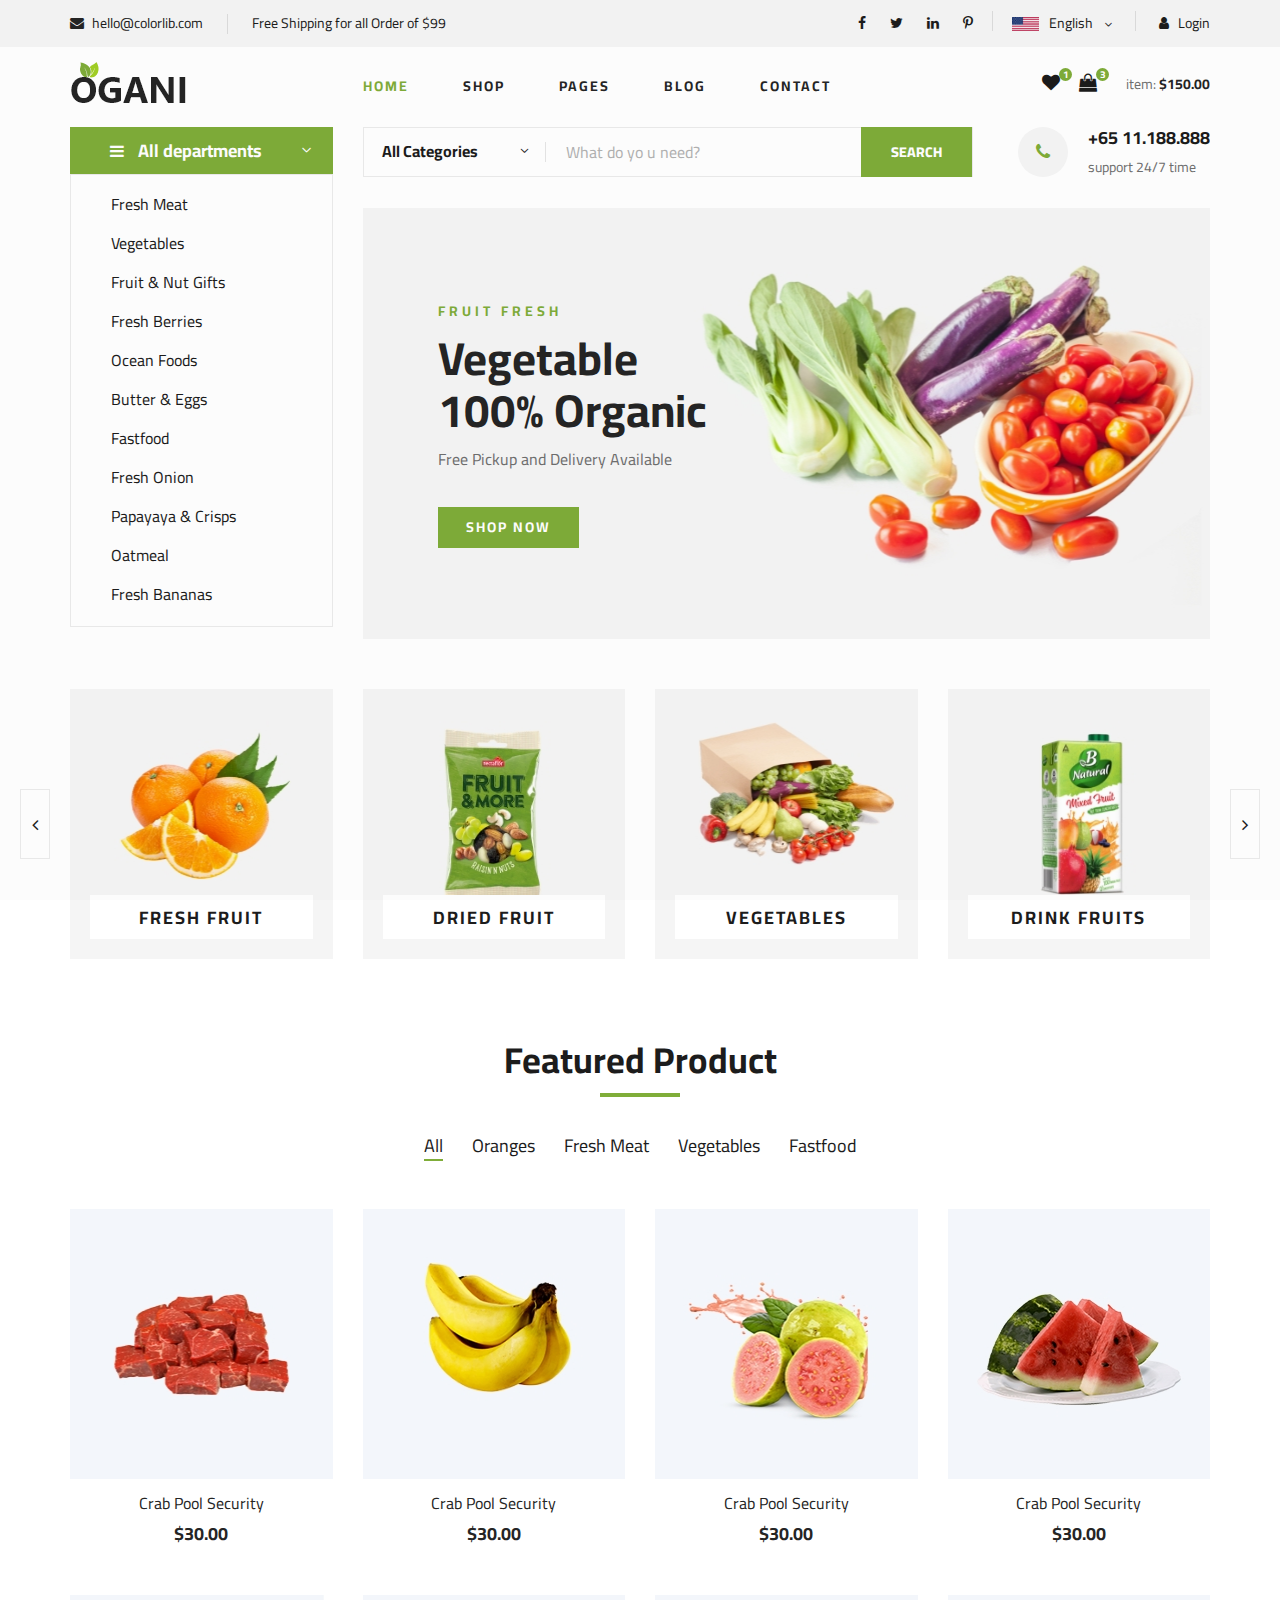
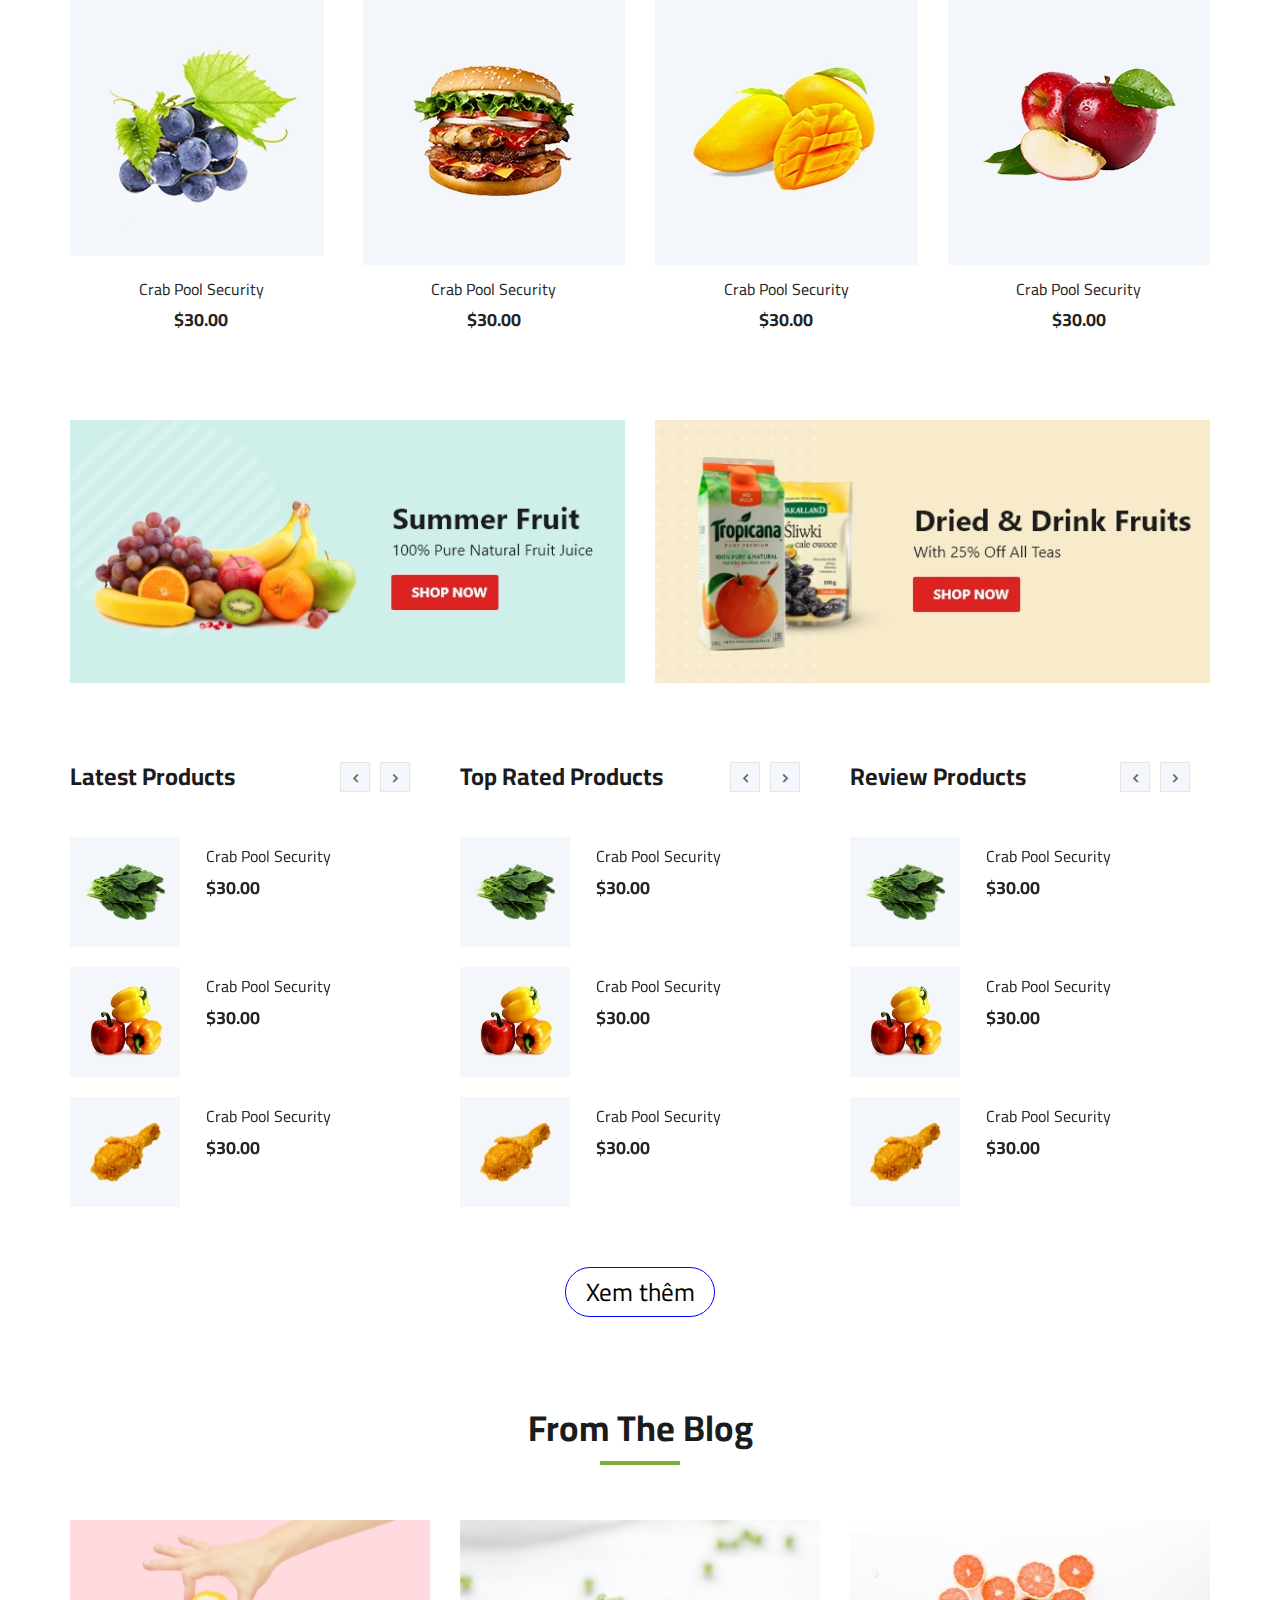
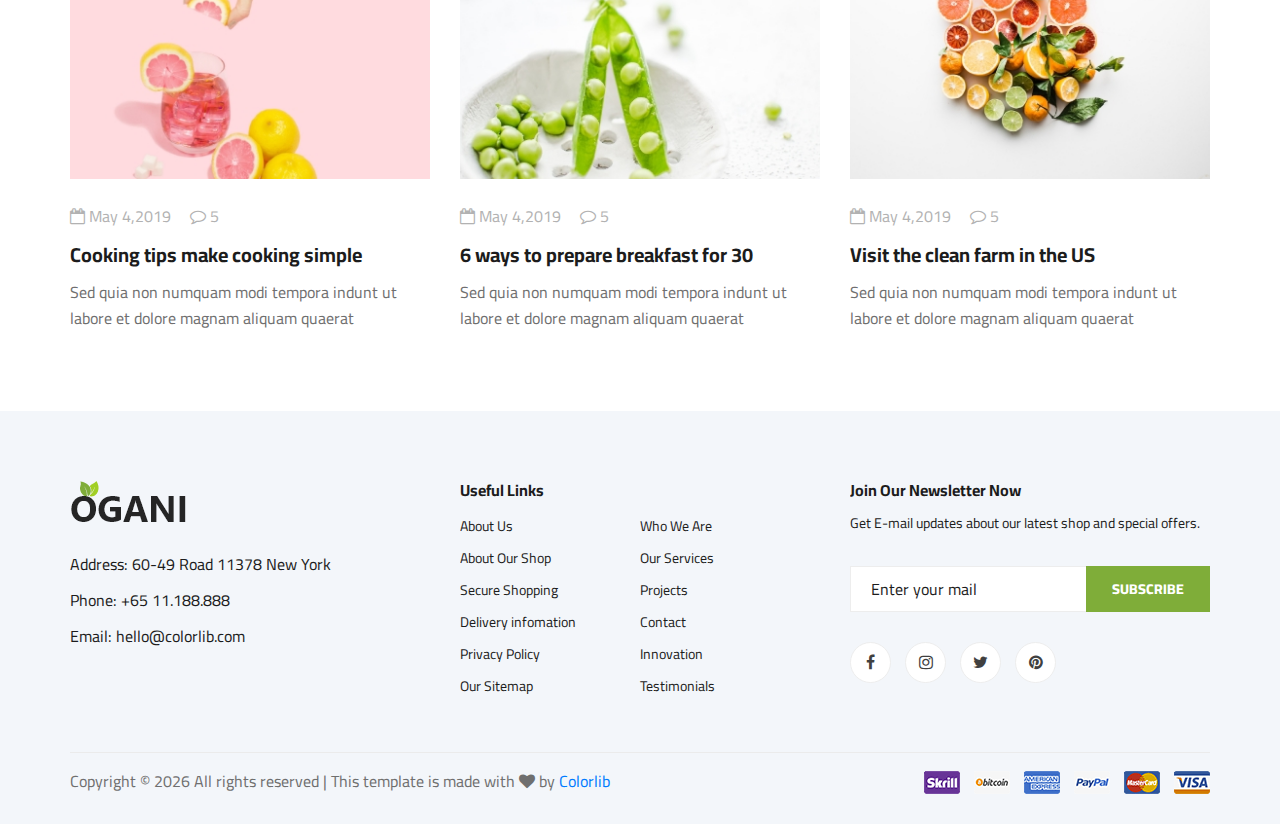
<file: ogani-master/index.html>
<!DOCTYPE html>
<html lang="zxx">

<head>
    <meta charset="UTF-8">
    <meta name="description" content="Ogani Template">
    <meta name="keywords" content="Ogani, unica, creative, html">
    <meta name="viewport" content="width=device-width, initial-scale=1.0">
    <meta http-equiv="X-UA-Compatible" content="ie=edge">
    <title>Ogani | Template</title>

    <!-- Google Font -->
    <link href="https://fonts.googleapis.com/css2?family=Cairo:wght@200;300;400;600;900&display=swap" rel="stylesheet">

    <!-- Css Styles -->
    <link rel="stylesheet" href="css/bootstrap.min.css" type="text/css">
    <link rel="stylesheet" href="css/font-awesome.min.css" type="text/css">
    <link rel="stylesheet" href="css/elegant-icons.css" type="text/css">
    <link rel="stylesheet" href="css/nice-select.css" type="text/css">
    <link rel="stylesheet" href="css/jquery-ui.min.css" type="text/css">
    <link rel="stylesheet" href="css/owl.carousel.min.css" type="text/css">
    <link rel="stylesheet" href="css/slicknav.min.css" type="text/css">
    <link rel="stylesheet" href="css/style.css" type="text/css">
    <link rel="stylesheet" href="mystyle.css">
</head>

<body>
    <!-- Page Preloder -->
    <div id="preloder">
        <div class="loader"></div>
    </div>

    <!-- Humberger Begin -->
    <div class="humberger__menu__overlay"></div>
    <div class="humberger__menu__wrapper">
        <div class="humberger__menu__logo">
            <a href="#"><img src="img/logo.png" alt=""></a>
        </div>
        <div class="humberger__menu__cart">
            <ul>
                <li><a href="#"><i class="fa fa-heart"></i> <span>1</span></a></li>
                <li><a href="#"><i class="fa fa-shopping-bag"></i> <span>3</span></a></li>
            </ul>
            <div class="header__cart__price">item: <span>$150.00</span></div>
        </div>
        <div class="humberger__menu__widget">
            <div class="header__top__right__language">
                <img src="img/language.png" alt="">
                <div>English</div>
                <span class="arrow_carrot-down"></span>
                <ul>
                    <li><a href="#">Spanis</a></li>
                    <li><a href="#">English</a></li>
                </ul>
            </div>
            <div class="header__top__right__auth">
                <a href="#"><i class="fa fa-user"></i> Login</a>
            </div>
        </div>
        <nav class="humberger__menu__nav mobile-menu">
            <ul>
                <li class="active"><a href="./index.html">Home</a></li>
                <li><a href="./shop-grid.html">Shop</a></li>
                <li><a href="#">Pages</a>
                    <ul class="header__menu__dropdown">
                        <li><a href="./shop-details.html">Shop Details</a></li>
                        <li><a href="./shoping-cart.html">Shoping Cart</a></li>
                        <li><a href="./checkout.html">Check Out</a></li>
                        <li><a href="./blog-details.html">Blog Details</a></li>
                    </ul>
                </li>
                <li><a href="./blog.html">Blog</a></li>
                <li><a href="./contact.html">Contact</a></li>
            </ul>
        </nav>
        <div id="mobile-menu-wrap"></div>
        <div class="header__top__right__social">
            <a href="#"><i class="fa fa-facebook"></i></a>
            <a href="#"><i class="fa fa-twitter"></i></a>
            <a href="#"><i class="fa fa-linkedin"></i></a>
            <a href="#"><i class="fa fa-pinterest-p"></i></a>
        </div>
        <div class="humberger__menu__contact">
            <ul>
                <li><i class="fa fa-envelope"></i> hello@colorlib.com</li>
                <li>Free Shipping for all Order of $99</li>
            </ul>
        </div>
    </div>
    <!-- Humberger End -->

    <!-- Header Section Begin -->

    <div class="header__top">
        <div class="container">
            <div class="row">
                <div class="col-lg-6 col-md-6">
                    <div class="header__top__left">
                        <ul>
                            <li><i class="fa fa-envelope"></i> hello@colorlib.com</li>
                            <li>Free Shipping for all Order of $99</li>
                        </ul>
                    </div>
                </div>
                <div class="col-lg-6 col-md-6">
                    <div class="header__top__right">
                        <div class="header__top__right__social">
                            <a href="#"><i class="fa fa-facebook"></i></a>
                            <a href="#"><i class="fa fa-twitter"></i></a>
                            <a href="#"><i class="fa fa-linkedin"></i></a>
                            <a href="#"><i class="fa fa-pinterest-p"></i></a>
                        </div>
                        <div class="header__top__right__language">
                            <img src="img/language.png" alt="">
                            <div>English</div>
                            <span class="arrow_carrot-down"></span>
                            <ul>
                                <li><a href="#">Spanis</a></li>
                                <li><a href="#">English</a></li>
                            </ul>
                        </div>
                        <div class="header__top__right__auth">
                            <a href="#"><i class="fa fa-user"></i> Login</a>
                        </div>
                    </div>
                </div>
            </div>
        </div>
    </div>
    <div class="container">
        <div class="row">
            <div class="col-lg-3">
                <div class="header__logo">
                    <a href="./index.html"><img src="img/logo.png" alt=""></a>
                </div>
            </div>
            <div class="col-lg-6">
                <nav class="header__menu">
                    <ul>
                        <li class="active"><a href="./index.html">Home</a></li>
                        <li><a href="./shop-grid.html">Shop</a></li>
                        <li><a href="#">Pages</a>
                            <ul class="header__menu__dropdown">
                                <li><a href="./shop-details.html">Shop Details</a></li>
                                <li><a href="./shoping-cart.html">Shoping Cart</a></li>
                                <li><a href="./checkout.html">Check Out</a></li>
                                <li><a href="./blog-details.html">Blog Details</a></li>
                            </ul>
                        </li>
                        <li><a href="./blog.html">Blog</a></li>
                        <li><a href="./contact.html">Contact</a></li>
                    </ul>
                </nav>
            </div>
            <div class="col-lg-3">
                <div class="header__cart">
                    <ul>
                        <li><a href="#"><i class="fa fa-heart"></i> <span>1</span></a></li>
                        <li><a href="#"><i class="fa fa-shopping-bag"></i> <span>3</span></a></li>
                    </ul>
                    <div class="header__cart__price">item: <span>$150.00</span></div>
                </div>
            </div>
        </div>
        <div class="humberger__open">
            <i class="fa fa-bars"></i>
        </div>
    </div>
    </header>
    <!-- Header Section End -->

    <!-- Hero Section Begin -->
    <section class="hero">
        <div class="container">
            <div class="row">
                <div class="col-lg-3">
                    <div class="hero__categories">
                        <div class="hero__categories__all">
                            <i class="fa fa-bars"></i>
                            <span>All departments</span>
                        </div>
                        <ul>
                            <li><a href="#">Fresh Meat</a></li>
                            <li><a href="#">Vegetables</a></li>
                            <li><a href="#">Fruit & Nut Gifts</a></li>
                            <li><a href="#">Fresh Berries</a></li>
                            <li><a href="#">Ocean Foods</a></li>
                            <li><a href="#">Butter & Eggs</a></li>
                            <li><a href="#">Fastfood</a></li>
                            <li><a href="#">Fresh Onion</a></li>
                            <li><a href="#">Papayaya & Crisps</a></li>
                            <li><a href="#">Oatmeal</a></li>
                            <li><a href="#">Fresh Bananas</a></li>
                        </ul>
                    </div>
                </div>
                <div class="col-lg-9">
                    <div class="hero__search">
                        <div class="hero__search__form">
                            <form action="#">
                                <div class="hero__search__categories">
                                    All Categories
                                    <span class="arrow_carrot-down"></span>
                                </div>
                                <input type="text" placeholder="What do yo u need?">
                                <button type="submit" class="site-btn">SEARCH</button>
                            </form>
                        </div>
                        <div class="hero__search__phone">
                            <div class="hero__search__phone__icon">
                                <i class="fa fa-phone"></i>
                            </div>
                            <div class="hero__search__phone__text">
                                <h5>+65 11.188.888</h5>
                                <span>support 24/7 time</span>
                            </div>
                        </div>
                    </div>
                    <div class="hero__item set-bg" data-setbg="img/hero/banner.jpg">
                        <div class="hero__text">
                            <span>FRUIT FRESH</span>
                            <h2>Vegetable <br />100% Organic</h2>
                            <p>Free Pickup and Delivery Available</p>
                            <a href="#" class="primary-btn">SHOP NOW</a>
                        </div>
                    </div>
                </div>
            </div>
        </div>
    </section>
    <!-- Hero Section End -->

    <!-- Categories Section Begin -->
    <section class="categories">
        <div class="container">
            <div class="row">
                <div class="categories__slider owl-carousel">
                    <div class="col-lg-3">
                        <div class="categories__item set-bg" data-setbg="img/categories/cat-1.jpg">
                            <h5><a href="#">Fresh Fruit</a></h5>
                        </div>
                    </div>
                    <div class="col-lg-3">
                        <div class="categories__item set-bg" data-setbg="img/categories/cat-2.jpg">
                            <h5><a href="#">Dried Fruit</a></h5>
                        </div>
                    </div>
                    <div class="col-lg-3">
                        <div class="categories__item set-bg" data-setbg="img/categories/cat-3.jpg">
                            <h5><a href="#">Vegetables</a></h5>
                        </div>
                    </div>
                    <div class="col-lg-3">
                        <div class="categories__item set-bg" data-setbg="img/categories/cat-4.jpg">
                            <h5><a href="#">drink fruits</a></h5>
                        </div>
                    </div>
                    <div class="col-lg-3">
                        <div class="categories__item set-bg" data-setbg="img/categories/cat-5.jpg">
                            <h5><a href="#">drink fruits</a></h5>
                        </div>
                    </div>
                </div>
            </div>
        </div>
    </section>
    <!-- Categories Section End -->

    <!-- Featured Section Begin -->
    <section class="featured spad">
        <div class="container">
            <div class="row">
                <div class="col-lg-12">
                    <div class="section-title">
                        <h2>Featured Product</h2>
                    </div>
                    <div class="featured__controls">
                        <ul>
                            <li class="active" data-filter="*">All</li>
                            <li data-filter=".oranges">Oranges</li>
                            <li data-filter=".fresh-meat">Fresh Meat</li>
                            <li data-filter=".vegetables">Vegetables</li>
                            <li data-filter=".fastfood">Fastfood</li>
                        </ul>
                    </div>
                </div>
            </div>
            <div class="row featured__filter">
                <div class="col-lg-3 col-md-4 col-sm-6 mix oranges fresh-meat">
                    <div class="featured__item">
                        <div class="featured__item__pic set-bg" data-setbg="img/featured/feature-1.jpg">
                            <ul class="featured__item__pic__hover">
                                <li><a href="#"><i class="fa fa-heart"></i></a></li>
                                <li><a href="#"><i class="fa fa-retweet"></i></a></li>
                                <li><a href="#"><i class="fa fa-shopping-cart"></i></a></li>
                            </ul>
                        </div>
                        <div class="featured__item__text">
                            <h6><a href="#">Crab Pool Security</a></h6>
                            <h5>$30.00</h5>
                        </div>
                    </div>
                </div>
                <div class="col-lg-3 col-md-4 col-sm-6 mix vegetables fastfood">
                    <div class="featured__item">
                        <div class="featured__item__pic set-bg" data-setbg="img/featured/feature-2.jpg">
                            <ul class="featured__item__pic__hover">
                                <li><a href="#"><i class="fa fa-heart"></i></a></li>
                                <li><a href="#"><i class="fa fa-retweet"></i></a></li>
                                <li><a href="#"><i class="fa fa-shopping-cart"></i></a></li>
                            </ul>
                        </div>
                        <div class="featured__item__text">
                            <h6><a href="#">Crab Pool Security</a></h6>
                            <h5>$30.00</h5>
                        </div>
                    </div>
                </div>
                <div class="col-lg-3 col-md-4 col-sm-6 mix vegetables fresh-meat">
                    <div class="featured__item">
                        <div class="featured__item__pic set-bg" data-setbg="img/featured/feature-3.jpg">
                            <ul class="featured__item__pic__hover">
                                <li><a href="#"><i class="fa fa-heart"></i></a></li>
                                <li><a href="#"><i class="fa fa-retweet"></i></a></li>
                                <li><a href="#"><i class="fa fa-shopping-cart"></i></a></li>
                            </ul>
                        </div>
                        <div class="featured__item__text">
                            <h6><a href="#">Crab Pool Security</a></h6>
                            <h5>$30.00</h5>
                        </div>
                    </div>
                </div>
                <div class="col-lg-3 col-md-4 col-sm-6 mix fastfood oranges">
                    <div class="featured__item">
                        <div class="featured__item__pic set-bg" data-setbg="img/featured/feature-4.jpg">
                            <ul class="featured__item__pic__hover">
                                <li><a href="#"><i class="fa fa-heart"></i></a></li>
                                <li><a href="#"><i class="fa fa-retweet"></i></a></li>
                                <li><a href="#"><i class="fa fa-shopping-cart"></i></a></li>
                            </ul>
                        </div>
                        <div class="featured__item__text">
                            <h6><a href="#">Crab Pool Security</a></h6>
                            <h5>$30.00</h5>
                        </div>
                    </div>
                </div>
                <div class="col-lg-3 col-md-4 col-sm-6 mix fresh-meat vegetables">
                    <div class="featured__item">
                        <div class="featured__item__pic set-bg" data-setbg="img/featured/feature-5.jpg">
                            <ul class="featured__item__pic__hover">
                                <li><a href="#"><i class="fa fa-heart"></i></a></li>
                                <li><a href="#"><i class="fa fa-retweet"></i></a></li>
                                <li><a href="#"><i class="fa fa-shopping-cart"></i></a></li>
                            </ul>
                        </div>
                        <div class="featured__item__text">
                            <h6><a href="#">Crab Pool Security</a></h6>
                            <h5>$30.00</h5>
                        </div>
                    </div>
                </div>
                <div class="col-lg-3 col-md-4 col-sm-6 mix oranges fastfood">
                    <div class="featured__item">
                        <div class="featured__item__pic set-bg" data-setbg="img/featured/feature-6.jpg">
                            <ul class="featured__item__pic__hover">
                                <li><a href="#"><i class="fa fa-heart"></i></a></li>
                                <li><a href="#"><i class="fa fa-retweet"></i></a></li>
                                <li><a href="#"><i class="fa fa-shopping-cart"></i></a></li>
                            </ul>
                        </div>
                        <div class="featured__item__text">
                            <h6><a href="#">Crab Pool Security</a></h6>
                            <h5>$30.00</h5>
                        </div>
                    </div>
                </div>
                <div class="col-lg-3 col-md-4 col-sm-6 mix fresh-meat vegetables">
                    <div class="featured__item">
                        <div class="featured__item__pic set-bg" data-setbg="img/featured/feature-7.jpg">
                            <ul class="featured__item__pic__hover">
                                <li><a href="#"><i class="fa fa-heart"></i></a></li>
                                <li><a href="#"><i class="fa fa-retweet"></i></a></li>
                                <li><a href="#"><i class="fa fa-shopping-cart"></i></a></li>
                            </ul>
                        </div>
                        <div class="featured__item__text">
                            <h6><a href="#">Crab Pool Security</a></h6>
                            <h5>$30.00</h5>
                        </div>
                    </div>
                </div>
                <div class="col-lg-3 col-md-4 col-sm-6 mix fastfood vegetables">
                    <div class="featured__item">
                        <div class="featured__item__pic set-bg" data-setbg="img/featured/feature-8.jpg">
                            <ul class="featured__item__pic__hover">
                                <li><a href="#"><i class="fa fa-heart"></i></a></li>
                                <li><a href="#"><i class="fa fa-retweet"></i></a></li>
                                <li><a href="#"><i class="fa fa-shopping-cart"></i></a></li>
                            </ul>
                        </div>
                        <div class="featured__item__text">
                            <h6><a href="#">Crab Pool Security</a></h6>
                            <h5>$30.00</h5>
                        </div>
                    </div>
                </div>
            </div>
        </div>
    </section>
    <!-- Featured Section End -->

    <!-- Banner Begin -->
    <div class="banner">
        <div class="container">
            <div class="row">
                <div class="col-lg-6 col-md-6 col-sm-6">
                    <div class="banner__pic">
                        <img src="img/banner/banner-1.jpg" alt="">
                    </div>
                </div>
                <div class="col-lg-6 col-md-6 col-sm-6">
                    <div class="banner__pic">
                        <img src="img/banner/banner-2.jpg" alt="">
                    </div>
                </div>
            </div>
        </div>
    </div>
    <!-- Banner End -->

    <!-- Latest Product Section Begin -->
    <section class="latest-product spad">
        <div class="container">
            <div class="row">
                <div class="col-lg-4 col-md-6">
                    <div class="latest-product__text">
                        <h4>Latest Products</h4>
                        <div class="latest-product__slider owl-carousel">
                            <div class="latest-prdouct__slider__item">
                                <a href="#" class="latest-product__item">
                                    <div class="latest-product__item__pic">
                                        <img src="img/latest-product/lp-1.jpg" alt="">
                                    </div>
                                    <div class="latest-product__item__text">
                                        <h6>Crab Pool Security</h6>
                                        <span>$30.00</span>
                                    </div>
                                </a>
                                <a href="#" class="latest-product__item">
                                    <div class="latest-product__item__pic">
                                        <img src="img/latest-product/lp-2.jpg" alt="">
                                    </div>
                                    <div class="latest-product__item__text">
                                        <h6>Crab Pool Security</h6>
                                        <span>$30.00</span>
                                    </div>
                                </a>
                                <a href="#" class="latest-product__item">
                                    <div class="latest-product__item__pic">
                                        <img src="img/latest-product/lp-3.jpg" alt="">
                                    </div>
                                    <div class="latest-product__item__text">
                                        <h6>Crab Pool Security</h6>
                                        <span>$30.00</span>
                                    </div>
                                </a>
                            </div>
                            <div class="latest-prdouct__slider__item">
                                <a href="#" class="latest-product__item">
                                    <div class="latest-product__item__pic">
                                        <img src="img/latest-product/lp-1.jpg" alt="">
                                    </div>
                                    <div class="latest-product__item__text">
                                        <h6>Crab Pool Security</h6>
                                        <span>$30.00</span>
                                    </div>
                                </a>
                                <a href="#" class="latest-product__item">
                                    <div class="latest-product__item__pic">
                                        <img src="img/latest-product/lp-2.jpg" alt="">
                                    </div>
                                    <div class="latest-product__item__text">
                                        <h6>Crab Pool Security</h6>
                                        <span>$30.00</span>
                                    </div>
                                </a>
                                <a href="#" class="latest-product__item">
                                    <div class="latest-product__item__pic">
                                        <img src="img/latest-product/lp-3.jpg" alt="">
                                    </div>
                                    <div class="latest-product__item__text">
                                        <h6>Crab Pool Security</h6>
                                        <span>$30.00</span>
                                    </div>
                                </a>
                            </div>
                        </div>
                    </div>
                </div>
                <div class="col-lg-4 col-md-6">
                    <div class="latest-product__text">
                        <h4>Top Rated Products</h4>
                        <div class="latest-product__slider owl-carousel">
                            <div class="latest-prdouct__slider__item">
                                <a href="#" class="latest-product__item">
                                    <div class="latest-product__item__pic">
                                        <img src="img/latest-product/lp-1.jpg" alt="">
                                    </div>
                                    <div class="latest-product__item__text">
                                        <h6>Crab Pool Security</h6>
                                        <span>$30.00</span>
                                    </div>
                                </a>
                                <a href="#" class="latest-product__item">
                                    <div class="latest-product__item__pic">
                                        <img src="img/latest-product/lp-2.jpg" alt="">
                                    </div>
                                    <div class="latest-product__item__text">
                                        <h6>Crab Pool Security</h6>
                                        <span>$30.00</span>
                                    </div>
                                </a>
                                <a href="#" class="latest-product__item">
                                    <div class="latest-product__item__pic">
                                        <img src="img/latest-product/lp-3.jpg" alt="">
                                    </div>
                                    <div class="latest-product__item__text">
                                        <h6>Crab Pool Security</h6>
                                        <span>$30.00</span>
                                    </div>
                                </a>
                            </div>
                            <div class="latest-prdouct__slider__item">
                                <a href="#" class="latest-product__item">
                                    <div class="latest-product__item__pic">
                                        <img src="img/latest-product/lp-1.jpg" alt="">
                                    </div>
                                    <div class="latest-product__item__text">
                                        <h6>Crab Pool Security</h6>
                                        <span>$30.00</span>
                                    </div>
                                </a>
                                <a href="#" class="latest-product__item">
                                    <div class="latest-product__item__pic">
                                        <img src="img/latest-product/lp-2.jpg" alt="">
                                    </div>
                                    <div class="latest-product__item__text">
                                        <h6>Crab Pool Security</h6>
                                        <span>$30.00</span>
                                    </div>
                                </a>
                                <a href="#" class="latest-product__item">
                                    <div class="latest-product__item__pic">
                                        <img src="img/latest-product/lp-3.jpg" alt="">
                                    </div>
                                    <div class="latest-product__item__text">
                                        <h6>Crab Pool Security</h6>
                                        <span>$30.00</span>
                                    </div>
                                </a>
                            </div>
                        </div>
                    </div>
                </div>
                <div class="col-lg-4 col-md-6">
                    <div class="latest-product__text">
                        <h4>Review Products</h4>
                        <div class="latest-product__slider owl-carousel">
                            <div class="latest-prdouct__slider__item">
                                <a href="#" class="latest-product__item">
                                    <div class="latest-product__item__pic">
                                        <img src="img/latest-product/lp-1.jpg" alt="">
                                    </div>
                                    <div class="latest-product__item__text">
                                        <h6>Crab Pool Security</h6>
                                        <span>$30.00</span>
                                    </div>
                                </a>
                                <a href="#" class="latest-product__item">
                                    <div class="latest-product__item__pic">
                                        <img src="img/latest-product/lp-2.jpg" alt="">
                                    </div>
                                    <div class="latest-product__item__text">
                                        <h6>Crab Pool Security</h6>
                                        <span>$30.00</span>
                                    </div>
                                </a>
                                <a href="#" class="latest-product__item">
                                    <div class="latest-product__item__pic">
                                        <img src="img/latest-product/lp-3.jpg" alt="">
                                    </div>
                                    <div class="latest-product__item__text">
                                        <h6>Crab Pool Security</h6>
                                        <span>$30.00</span>
                                    </div>
                                </a>
                            </div>
                            <div class="latest-prdouct__slider__item">
                                <a href="#" class="latest-product__item">
                                    <div class="latest-product__item__pic">
                                        <img src="img/latest-product/lp-1.jpg" alt="">
                                    </div>
                                    <div class="latest-product__item__text">
                                        <h6>Crab Pool Security</h6>
                                        <span>$30.00</span>
                                    </div>
                                </a>
                                <a href="#" class="latest-product__item">
                                    <div class="latest-product__item__pic">
                                        <img src="img/latest-product/lp-2.jpg" alt="">
                                    </div>
                                    <div class="latest-product__item__text">
                                        <h6>Crab Pool Security</h6>
                                        <span>$30.00</span>
                                    </div>
                                </a>
                                <a href="#" class="latest-product__item">
                                    <div class="latest-product__item__pic">
                                        <img src="img/latest-product/lp-3.jpg" alt="">
                                    </div>
                                    <div class="latest-product__item__text">
                                        <h6>Crab Pool Security</h6>
                                        <span>$30.00</span>
                                    </div>
                                </a>
                            </div>
                        </div>
                    </div>
                </div>
            </div>
        </div>
    </section>
    <!-- Latest Product Section End -->

    <div id="link-product">
        <a id="listProduct" href="danh-sach-san-pham">Xem thêm</a>
    </div>
    <!-- Blog Section Begin -->
    <section class="from-blog spad">
        <div class="container">
            <div class="row">
                <div class="col-lg-12">
                    <div class="section-title from-blog__title">
                        <h2>From The Blog</h2>
                    </div>
                </div>
            </div>
            <div class="row">
                <div class="col-lg-4 col-md-4 col-sm-6">
                    <div class="blog__item">
                        <div class="blog__item__pic">
                            <img src="img/blog/blog-1.jpg" alt="">
                        </div>
                        <div class="blog__item__text">
                            <ul>
                                <li><i class="fa fa-calendar-o"></i> May 4,2019</li>
                                <li><i class="fa fa-comment-o"></i> 5</li>
                            </ul>
                            <h5><a href="#">Cooking tips make cooking simple</a></h5>
                            <p>Sed quia non numquam modi tempora indunt ut labore et dolore magnam aliquam quaerat </p>
                        </div>
                    </div>
                </div>
                <div class="col-lg-4 col-md-4 col-sm-6">
                    <div class="blog__item">
                        <div class="blog__item__pic">
                            <img src="img/blog/blog-2.jpg" alt="">
                        </div>
                        <div class="blog__item__text">
                            <ul>
                                <li><i class="fa fa-calendar-o"></i> May 4,2019</li>
                                <li><i class="fa fa-comment-o"></i> 5</li>
                            </ul>
                            <h5><a href="#">6 ways to prepare breakfast for 30</a></h5>
                            <p>Sed quia non numquam modi tempora indunt ut labore et dolore magnam aliquam quaerat </p>
                        </div>
                    </div>
                </div>
                <div class="col-lg-4 col-md-4 col-sm-6">
                    <div class="blog__item">
                        <div class="blog__item__pic">
                            <img src="img/blog/blog-3.jpg" alt="">
                        </div>
                        <div class="blog__item__text">
                            <ul>
                                <li><i class="fa fa-calendar-o"></i> May 4,2019</li>
                                <li><i class="fa fa-comment-o"></i> 5</li>
                            </ul>
                            <h5><a href="#">Visit the clean farm in the US</a></h5>
                            <p>Sed quia non numquam modi tempora indunt ut labore et dolore magnam aliquam quaerat </p>
                        </div>
                    </div>
                </div>
            </div>
        </div>
    </section>
    <!-- Blog Section End -->

    <!-- Footer Section Begin -->
    <footer class="footer spad">
        <div class="container">
            <div class="row">
                <div class="col-lg-3 col-md-6 col-sm-6">
                    <div class="footer__about">
                        <div class="footer__about__logo">
                            <a href="./index.html"><img src="img/logo.png" alt=""></a>
                        </div>
                        <ul>
                            <li>Address: 60-49 Road 11378 New York</li>
                            <li>Phone: +65 11.188.888</li>
                            <li>Email: hello@colorlib.com</li>
                        </ul>
                    </div>
                </div>
                <div class="col-lg-4 col-md-6 col-sm-6 offset-lg-1">
                    <div class="footer__widget">
                        <h6>Useful Links</h6>
                        <ul>
                            <li><a href="#">About Us</a></li>
                            <li><a href="#">About Our Shop</a></li>
                            <li><a href="#">Secure Shopping</a></li>
                            <li><a href="#">Delivery infomation</a></li>
                            <li><a href="#">Privacy Policy</a></li>
                            <li><a href="#">Our Sitemap</a></li>
                        </ul>
                        <ul>
                            <li><a href="#">Who We Are</a></li>
                            <li><a href="#">Our Services</a></li>
                            <li><a href="#">Projects</a></li>
                            <li><a href="#">Contact</a></li>
                            <li><a href="#">Innovation</a></li>
                            <li><a href="#">Testimonials</a></li>
                        </ul>
                    </div>
                </div>
                <div class="col-lg-4 col-md-12">
                    <div class="footer__widget">
                        <h6>Join Our Newsletter Now</h6>
                        <p>Get E-mail updates about our latest shop and special offers.</p>
                        <form action="#">
                            <input type="text" placeholder="Enter your mail">
                            <button type="submit" class="site-btn">Subscribe</button>
                        </form>
                        <div class="footer__widget__social">
                            <a href="#"><i class="fa fa-facebook"></i></a>
                            <a href="#"><i class="fa fa-instagram"></i></a>
                            <a href="#"><i class="fa fa-twitter"></i></a>
                            <a href="#"><i class="fa fa-pinterest"></i></a>
                        </div>
                    </div>
                </div>
            </div>
            <div class="row">
                <div class="col-lg-12">
                    <div class="footer__copyright">
                        <div class="footer__copyright__text">
                            <p><!-- Link back to Colorlib can't be removed. Template is licensed under CC BY 3.0. -->
                                Copyright &copy;
                                <script>document.write(new Date().getFullYear());</script> All rights reserved | This
                                template is made with <i class="fa fa-heart" aria-hidden="true"></i> by <a
                                    href="https://colorlib.com" target="_blank">Colorlib</a>
                                <!-- Link back to Colorlib can't be removed. Template is licensed under CC BY 3.0. -->
                            </p>
                        </div>
                        <div class="footer__copyright__payment"><img src="img/payment-item.png" alt=""></div>
                    </div>
                </div>
            </div>
        </div>
    </footer>
    <!-- Footer Section End -->

    <!-- Js Plugins -->
    <script src="js/jquery-3.3.1.min.js"></script>
    <script src="js/bootstrap.min.js"></script>
    <script src="js/jquery.nice-select.min.js"></script>
    <script src="js/jquery-ui.min.js"></script>
    <script src="js/jquery.slicknav.js"></script>
    <script src="js/mixitup.min.js"></script>
    <script src="js/owl.carousel.min.js"></script>
    <script src="js/main.js"></script>



</body>

</html>
</file>
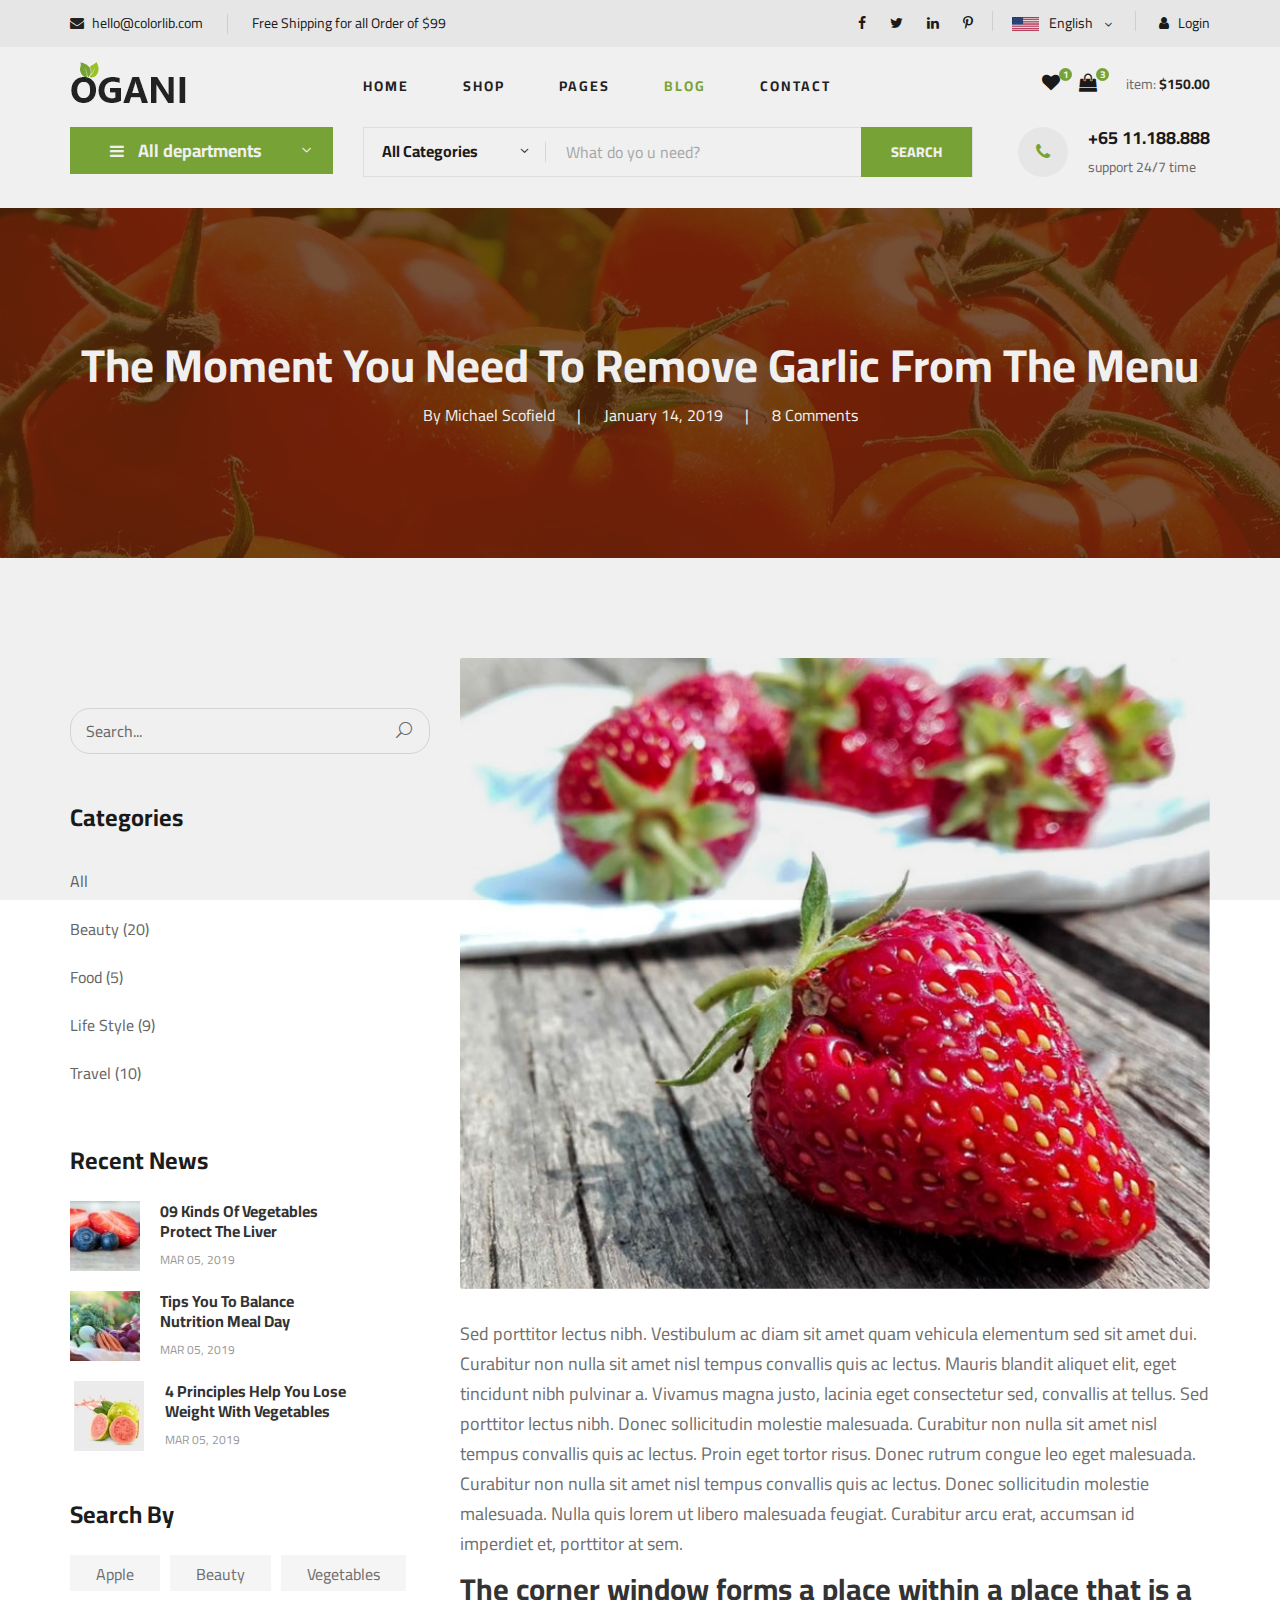
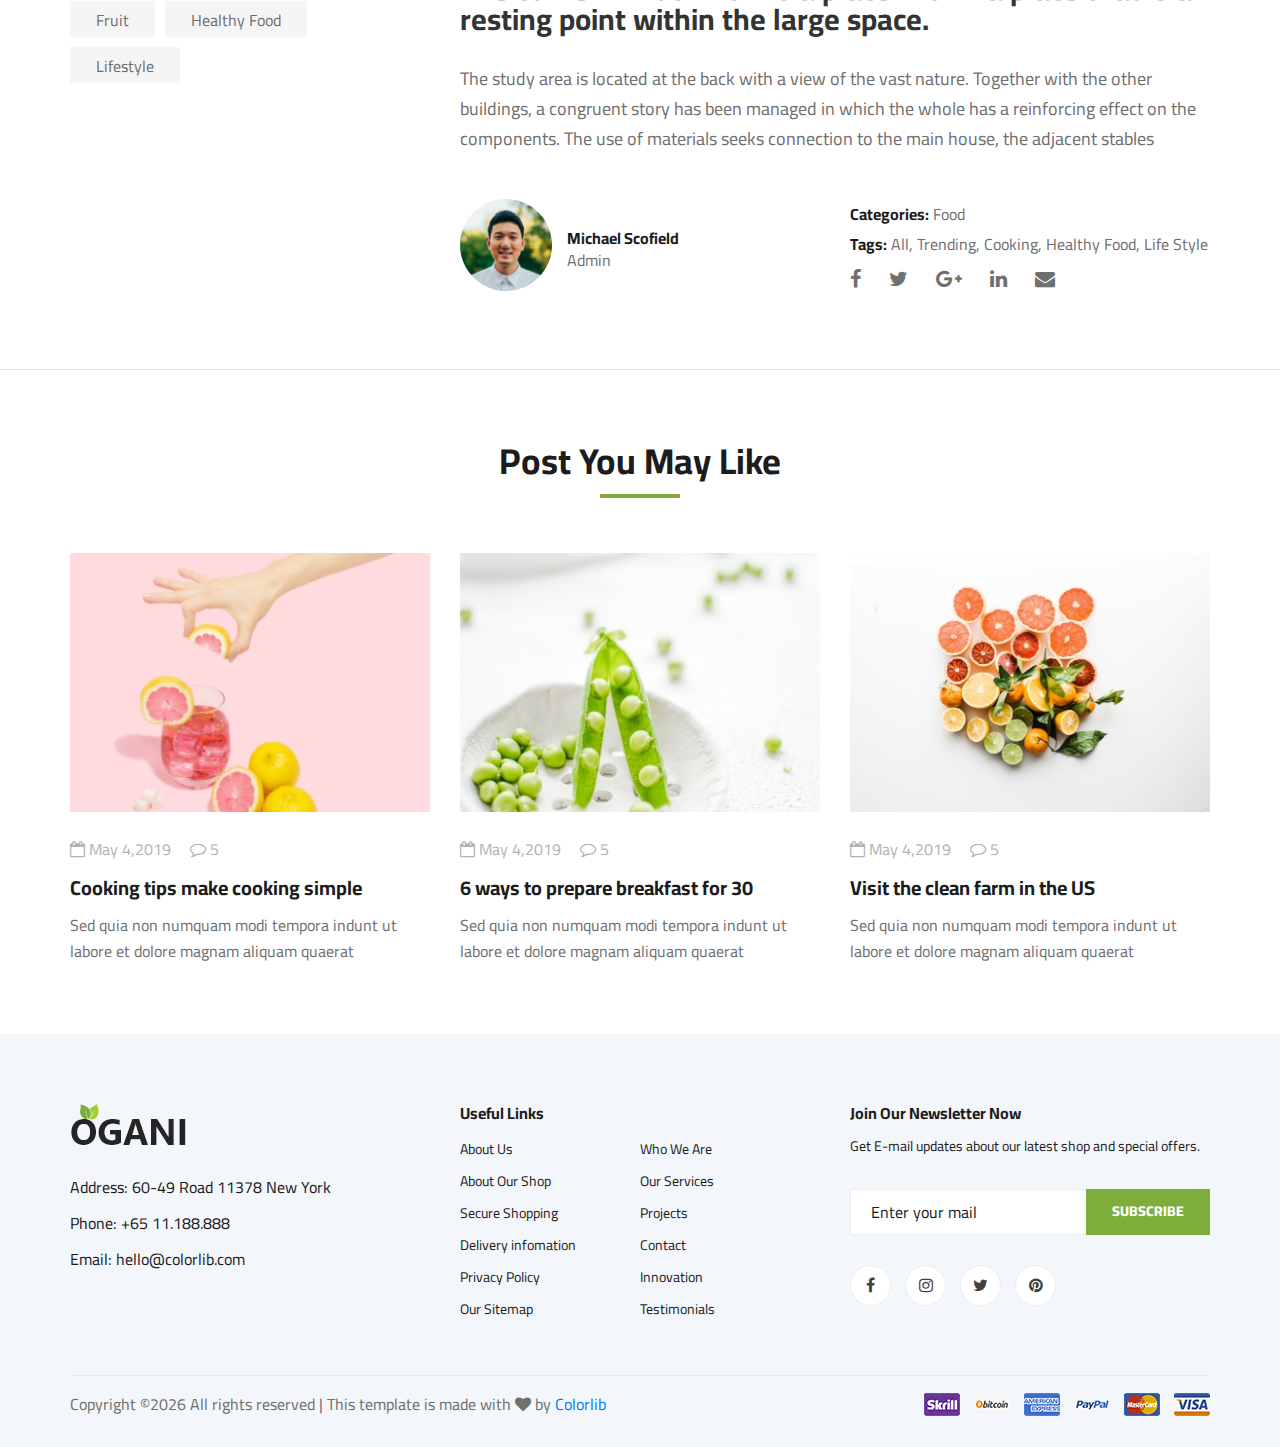
<file: ogani-master/blog-details.html>
<!DOCTYPE html>
<html lang="zxx">

<head>
    <meta charset="UTF-8">
    <meta name="description" content="Ogani Template">
    <meta name="keywords" content="Ogani, unica, creative, html">
    <meta name="viewport" content="width=device-width, initial-scale=1.0">
    <meta http-equiv="X-UA-Compatible" content="ie=edge">
    <title>Ogani | Template</title>

    <!-- Google Font -->
    <link href="https://fonts.googleapis.com/css2?family=Cairo:wght@200;300;400;600;900&display=swap" rel="stylesheet">

    <!-- Css Styles -->
    <link rel="stylesheet" href="css/bootstrap.min.css" type="text/css">
    <link rel="stylesheet" href="css/font-awesome.min.css" type="text/css">
    <link rel="stylesheet" href="css/elegant-icons.css" type="text/css">
    <link rel="stylesheet" href="css/nice-select.css" type="text/css">
    <link rel="stylesheet" href="css/jquery-ui.min.css" type="text/css">
    <link rel="stylesheet" href="css/owl.carousel.min.css" type="text/css">
    <link rel="stylesheet" href="css/slicknav.min.css" type="text/css">
    <link rel="stylesheet" href="css/style.css" type="text/css">
</head>

<body>
    <!-- Page Preloder -->
    <div id="preloder">
        <div class="loader"></div>
    </div>

    <!-- Humberger Begin -->
    <div class="humberger__menu__overlay"></div>
    <div class="humberger__menu__wrapper">
        <div class="humberger__menu__logo">
            <a href="#"><img src="img/logo.png" alt=""></a>
        </div>
        <div class="humberger__menu__cart">
            <ul>
                <li><a href="#"><i class="fa fa-heart"></i> <span>1</span></a></li>
                <li><a href="#"><i class="fa fa-shopping-bag"></i> <span>3</span></a></li>
            </ul>
            <div class="header__cart__price">item: <span>$150.00</span></div>
        </div>
        <div class="humberger__menu__widget">
            <div class="header__top__right__language">
                <img src="img/language.png" alt="">
                <div>English</div>
                <span class="arrow_carrot-down"></span>
                <ul>
                    <li><a href="#">Spanis</a></li>
                    <li><a href="#">English</a></li>
                </ul>
            </div>
            <div class="header__top__right__auth">
                <a href="#"><i class="fa fa-user"></i> Login</a>
            </div>
        </div>
        <nav class="humberger__menu__nav mobile-menu">
            <ul>
                <li class="active"><a href="./index.html">Home</a></li>
                <li><a href="./shop-grid.html">Shop</a></li>
                <li><a href="#">Pages</a>
                    <ul class="header__menu__dropdown">
                        <li><a href="./shop-details.html">Shop Details</a></li>
                        <li><a href="./shoping-cart.html">Shoping Cart</a></li>
                        <li><a href="./checkout.html">Check Out</a></li>
                        <li><a href="./blog-details.html">Blog Details</a></li>
                    </ul>
                </li>
                <li><a href="./blog.html">Blog</a></li>
                <li><a href="./contact.html">Contact</a></li>
            </ul>
        </nav>
        <div id="mobile-menu-wrap"></div>
        <div class="header__top__right__social">
            <a href="#"><i class="fa fa-facebook"></i></a>
            <a href="#"><i class="fa fa-twitter"></i></a>
            <a href="#"><i class="fa fa-linkedin"></i></a>
            <a href="#"><i class="fa fa-pinterest-p"></i></a>
        </div>
        <div class="humberger__menu__contact">
            <ul>
                <li><i class="fa fa-envelope"></i> hello@colorlib.com</li>
                <li>Free Shipping for all Order of $99</li>
            </ul>
        </div>
    </div>
    <!-- Humberger End -->

    <!-- Header Section Begin -->
    <header class="header">
        <div class="header__top">
            <div class="container">
                <div class="row">
                    <div class="col-lg-6">
                        <div class="header__top__left">
                            <ul>
                                <li><i class="fa fa-envelope"></i> hello@colorlib.com</li>
                                <li>Free Shipping for all Order of $99</li>
                            </ul>
                        </div>
                    </div>
                    <div class="col-lg-6">
                        <div class="header__top__right">
                            <div class="header__top__right__social">
                                <a href="#"><i class="fa fa-facebook"></i></a>
                                <a href="#"><i class="fa fa-twitter"></i></a>
                                <a href="#"><i class="fa fa-linkedin"></i></a>
                                <a href="#"><i class="fa fa-pinterest-p"></i></a>
                            </div>
                            <div class="header__top__right__language">
                                <img src="img/language.png" alt="">
                                <div>English</div>
                                <span class="arrow_carrot-down"></span>
                                <ul>
                                    <li><a href="#">Spanis</a></li>
                                    <li><a href="#">English</a></li>
                                </ul>
                            </div>
                            <div class="header__top__right__auth">
                                <a href="#"><i class="fa fa-user"></i> Login</a>
                            </div>
                        </div>
                    </div>
                </div>
            </div>
        </div>
        <div class="container">
            <div class="row">
                <div class="col-lg-3">
                    <div class="header__logo">
                        <a href="./index.html"><img src="img/logo.png" alt=""></a>
                    </div>
                </div>
                <div class="col-lg-6">
                    <nav class="header__menu">
                        <ul>
                            <li><a href="./index.html">Home</a></li>
                            <li><a href="./shop-grid.html">Shop</a></li>
                            <li><a href="#">Pages</a>
                                <ul class="header__menu__dropdown">
                                    <li><a href="./shop-details.html">Shop Details</a></li>
                                    <li><a href="./shoping-cart.html">Shoping Cart</a></li>
                                    <li><a href="./checkout.html">Check Out</a></li>
                                    <li><a href="./blog-details.html">Blog Details</a></li>
                                </ul>
                            </li>
                            <li class="active"><a href="./blog.html">Blog</a></li>
                            <li><a href="./contact.html">Contact</a></li>
                        </ul>
                    </nav>
                </div>
                <div class="col-lg-3">
                    <div class="header__cart">
                        <ul>
                            <li><a href="#"><i class="fa fa-heart"></i> <span>1</span></a></li>
                            <li><a href="#"><i class="fa fa-shopping-bag"></i> <span>3</span></a></li>
                        </ul>
                        <div class="header__cart__price">item: <span>$150.00</span></div>
                    </div>
                </div>
            </div>
            <div class="humberger__open">
                <i class="fa fa-bars"></i>
            </div>
        </div>
    </header>
    <!-- Header Section End -->

    <!-- Hero Section Begin -->
    <section class="hero hero-normal">
        <div class="container">
            <div class="row">
                <div class="col-lg-3">
                    <div class="hero__categories">
                        <div class="hero__categories__all">
                            <i class="fa fa-bars"></i>
                            <span>All departments</span>
                        </div>
                        <ul>
                            <li><a href="#">Fresh Meat</a></li>
                            <li><a href="#">Vegetables</a></li>
                            <li><a href="#">Fruit & Nut Gifts</a></li>
                            <li><a href="#">Fresh Berries</a></li>
                            <li><a href="#">Ocean Foods</a></li>
                            <li><a href="#">Butter & Eggs</a></li>
                            <li><a href="#">Fastfood</a></li>
                            <li><a href="#">Fresh Onion</a></li>
                            <li><a href="#">Papayaya & Crisps</a></li>
                            <li><a href="#">Oatmeal</a></li>
                            <li><a href="#">Fresh Bananas</a></li>
                        </ul>
                    </div>
                </div>
                <div class="col-lg-9">
                    <div class="hero__search">
                        <div class="hero__search__form">
                            <form action="#">
                                <div class="hero__search__categories">
                                    All Categories
                                    <span class="arrow_carrot-down"></span>
                                </div>
                                <input type="text" placeholder="What do yo u need?">
                                <button type="submit" class="site-btn">SEARCH</button>
                            </form>
                        </div>
                        <div class="hero__search__phone">
                            <div class="hero__search__phone__icon">
                                <i class="fa fa-phone"></i>
                            </div>
                            <div class="hero__search__phone__text">
                                <h5>+65 11.188.888</h5>
                                <span>support 24/7 time</span>
                            </div>
                        </div>
                    </div>
                </div>
            </div>
        </div>
    </section>
    <!-- Hero Section End -->

    <!-- Blog Details Hero Begin -->
    <section class="blog-details-hero set-bg" data-setbg="img/blog/details/details-hero.jpg">
        <div class="container">
            <div class="row">
                <div class="col-lg-12">
                    <div class="blog__details__hero__text">
                        <h2>The Moment You Need To Remove Garlic From The Menu</h2>
                        <ul>
                            <li>By Michael Scofield</li>
                            <li>January 14, 2019</li>
                            <li>8 Comments</li>
                        </ul>
                    </div>
                </div>
            </div>
        </div>
    </section>
    <!-- Blog Details Hero End -->

    <!-- Blog Details Section Begin -->
    <section class="blog-details spad">
        <div class="container">
            <div class="row">
                <div class="col-lg-4 col-md-5 order-md-1 order-2">
                    <div class="blog__sidebar">
                        <div class="blog__sidebar__search">
                            <form action="#">
                                <input type="text" placeholder="Search...">
                                <button type="submit"><span class="icon_search"></span></button>
                            </form>
                        </div>
                        <div class="blog__sidebar__item">
                            <h4>Categories</h4>
                            <ul>
                                <li><a href="#">All</a></li>
                                <li><a href="#">Beauty (20)</a></li>
                                <li><a href="#">Food (5)</a></li>
                                <li><a href="#">Life Style (9)</a></li>
                                <li><a href="#">Travel (10)</a></li>
                            </ul>
                        </div>
                        <div class="blog__sidebar__item">
                            <h4>Recent News</h4>
                            <div class="blog__sidebar__recent">
                                <a href="#" class="blog__sidebar__recent__item">
                                    <div class="blog__sidebar__recent__item__pic">
                                        <img src="img/blog/sidebar/sr-1.jpg" alt="">
                                    </div>
                                    <div class="blog__sidebar__recent__item__text">
                                        <h6>09 Kinds Of Vegetables<br /> Protect The Liver</h6>
                                        <span>MAR 05, 2019</span>
                                    </div>
                                </a>
                                <a href="#" class="blog__sidebar__recent__item">
                                    <div class="blog__sidebar__recent__item__pic">
                                        <img src="img/blog/sidebar/sr-2.jpg" alt="">
                                    </div>
                                    <div class="blog__sidebar__recent__item__text">
                                        <h6>Tips You To Balance<br /> Nutrition Meal Day</h6>
                                        <span>MAR 05, 2019</span>
                                    </div>
                                </a>
                                <a href="#" class="blog__sidebar__recent__item">
                                    <div class="blog__sidebar__recent__item__pic">
                                        <img src="img/blog/sidebar/sr-3.jpg" alt="">
                                    </div>
                                    <div class="blog__sidebar__recent__item__text">
                                        <h6>4 Principles Help You Lose <br />Weight With Vegetables</h6>
                                        <span>MAR 05, 2019</span>
                                    </div>
                                </a>
                            </div>
                        </div>
                        <div class="blog__sidebar__item">
                            <h4>Search By</h4>
                            <div class="blog__sidebar__item__tags">
                                <a href="#">Apple</a>
                                <a href="#">Beauty</a>
                                <a href="#">Vegetables</a>
                                <a href="#">Fruit</a>
                                <a href="#">Healthy Food</a>
                                <a href="#">Lifestyle</a>
                            </div>
                        </div>
                    </div>
                </div>
                <div class="col-lg-8 col-md-7 order-md-1 order-1">
                    <div class="blog__details__text">
                        <img src="img/blog/details/details-pic.jpg" alt="">
                        <p>Sed porttitor lectus nibh. Vestibulum ac diam sit amet quam vehicula elementum sed sit amet
                            dui. Curabitur non nulla sit amet nisl tempus convallis quis ac lectus. Mauris blandit
                            aliquet elit, eget tincidunt nibh pulvinar a. Vivamus magna justo, lacinia eget consectetur
                            sed, convallis at tellus. Sed porttitor lectus nibh. Donec sollicitudin molestie malesuada.
                            Curabitur non nulla sit amet nisl tempus convallis quis ac lectus. Proin eget tortor risus.
                            Donec rutrum congue leo eget malesuada. Curabitur non nulla sit amet nisl tempus convallis
                            quis ac lectus. Donec sollicitudin molestie malesuada. Nulla quis lorem ut libero malesuada
                            feugiat. Curabitur arcu erat, accumsan id imperdiet et, porttitor at sem.</p>
                        <h3>The corner window forms a place within a place that is a resting point within the large
                            space.</h3>
                        <p>The study area is located at the back with a view of the vast nature. Together with the other
                            buildings, a congruent story has been managed in which the whole has a reinforcing effect on
                            the components. The use of materials seeks connection to the main house, the adjacent
                            stables</p>
                    </div>
                    <div class="blog__details__content">
                        <div class="row">
                            <div class="col-lg-6">
                                <div class="blog__details__author">
                                    <div class="blog__details__author__pic">
                                        <img src="img/blog/details/details-author.jpg" alt="">
                                    </div>
                                    <div class="blog__details__author__text">
                                        <h6>Michael Scofield</h6>
                                        <span>Admin</span>
                                    </div>
                                </div>
                            </div>
                            <div class="col-lg-6">
                                <div class="blog__details__widget">
                                    <ul>
                                        <li><span>Categories:</span> Food</li>
                                        <li><span>Tags:</span> All, Trending, Cooking, Healthy Food, Life Style</li>
                                    </ul>
                                    <div class="blog__details__social">
                                        <a href="#"><i class="fa fa-facebook"></i></a>
                                        <a href="#"><i class="fa fa-twitter"></i></a>
                                        <a href="#"><i class="fa fa-google-plus"></i></a>
                                        <a href="#"><i class="fa fa-linkedin"></i></a>
                                        <a href="#"><i class="fa fa-envelope"></i></a>
                                    </div>
                                </div>
                            </div>
                        </div>
                    </div>
                </div>
            </div>
        </div>
    </section>
    <!-- Blog Details Section End -->

    <!-- Related Blog Section Begin -->
    <section class="related-blog spad">
        <div class="container">
            <div class="row">
                <div class="col-lg-12">
                    <div class="section-title related-blog-title">
                        <h2>Post You May Like</h2>
                    </div>
                </div>
            </div>
            <div class="row">
                <div class="col-lg-4 col-md-4 col-sm-6">
                    <div class="blog__item">
                        <div class="blog__item__pic">
                            <img src="img/blog/blog-1.jpg" alt="">
                        </div>
                        <div class="blog__item__text">
                            <ul>
                                <li><i class="fa fa-calendar-o"></i> May 4,2019</li>
                                <li><i class="fa fa-comment-o"></i> 5</li>
                            </ul>
                            <h5><a href="#">Cooking tips make cooking simple</a></h5>
                            <p>Sed quia non numquam modi tempora indunt ut labore et dolore magnam aliquam quaerat </p>
                        </div>
                    </div>
                </div>
                <div class="col-lg-4 col-md-4 col-sm-6">
                    <div class="blog__item">
                        <div class="blog__item__pic">
                            <img src="img/blog/blog-2.jpg" alt="">
                        </div>
                        <div class="blog__item__text">
                            <ul>
                                <li><i class="fa fa-calendar-o"></i> May 4,2019</li>
                                <li><i class="fa fa-comment-o"></i> 5</li>
                            </ul>
                            <h5><a href="#">6 ways to prepare breakfast for 30</a></h5>
                            <p>Sed quia non numquam modi tempora indunt ut labore et dolore magnam aliquam quaerat </p>
                        </div>
                    </div>
                </div>
                <div class="col-lg-4 col-md-4 col-sm-6">
                    <div class="blog__item">
                        <div class="blog__item__pic">
                            <img src="img/blog/blog-3.jpg" alt="">
                        </div>
                        <div class="blog__item__text">
                            <ul>
                                <li><i class="fa fa-calendar-o"></i> May 4,2019</li>
                                <li><i class="fa fa-comment-o"></i> 5</li>
                            </ul>
                            <h5><a href="#">Visit the clean farm in the US</a></h5>
                            <p>Sed quia non numquam modi tempora indunt ut labore et dolore magnam aliquam quaerat </p>
                        </div>
                    </div>
                </div>
            </div>
        </div>
    </section>
    <!-- Related Blog Section End -->

    <!-- Footer Section Begin -->
    <footer class="footer spad">
        <div class="container">
            <div class="row">
                <div class="col-lg-3 col-md-6 col-sm-6">
                    <div class="footer__about">
                        <div class="footer__about__logo">
                            <a href="./index.html"><img src="img/logo.png" alt=""></a>
                        </div>
                        <ul>
                            <li>Address: 60-49 Road 11378 New York</li>
                            <li>Phone: +65 11.188.888</li>
                            <li>Email: hello@colorlib.com</li>
                        </ul>
                    </div>
                </div>
                <div class="col-lg-4 col-md-6 col-sm-6 offset-lg-1">
                    <div class="footer__widget">
                        <h6>Useful Links</h6>
                        <ul>
                            <li><a href="#">About Us</a></li>
                            <li><a href="#">About Our Shop</a></li>
                            <li><a href="#">Secure Shopping</a></li>
                            <li><a href="#">Delivery infomation</a></li>
                            <li><a href="#">Privacy Policy</a></li>
                            <li><a href="#">Our Sitemap</a></li>
                        </ul>
                        <ul>
                            <li><a href="#">Who We Are</a></li>
                            <li><a href="#">Our Services</a></li>
                            <li><a href="#">Projects</a></li>
                            <li><a href="#">Contact</a></li>
                            <li><a href="#">Innovation</a></li>
                            <li><a href="#">Testimonials</a></li>
                        </ul>
                    </div>
                </div>
                <div class="col-lg-4 col-md-12">
                    <div class="footer__widget">
                        <h6>Join Our Newsletter Now</h6>
                        <p>Get E-mail updates about our latest shop and special offers.</p>
                        <form action="#">
                            <input type="text" placeholder="Enter your mail">
                            <button type="submit" class="site-btn">Subscribe</button>
                        </form>
                        <div class="footer__widget__social">
                            <a href="#"><i class="fa fa-facebook"></i></a>
                            <a href="#"><i class="fa fa-instagram"></i></a>
                            <a href="#"><i class="fa fa-twitter"></i></a>
                            <a href="#"><i class="fa fa-pinterest"></i></a>
                        </div>
                    </div>
                </div>
            </div>
            <div class="row">
                <div class="col-lg-12">
                    <div class="footer__copyright">
                        <div class="footer__copyright__text"><p><!-- Link back to Colorlib can't be removed. Template is licensed under CC BY 3.0. -->
  Copyright &copy;<script>document.write(new Date().getFullYear());</script> All rights reserved | This template is made with <i class="fa fa-heart" aria-hidden="true"></i> by <a href="https://colorlib.com" target="_blank">Colorlib</a>
  <!-- Link back to Colorlib can't be removed. Template is licensed under CC BY 3.0. --></p></div>
                        <div class="footer__copyright__payment"><img src="img/payment-item.png" alt=""></div>
                    </div>
                </div>
            </div>
        </div>
    </footer>
    <!-- Footer Section End -->

    <!-- Js Plugins -->
    <script src="js/jquery-3.3.1.min.js"></script>
    <script src="js/bootstrap.min.js"></script>
    <script src="js/jquery.nice-select.min.js"></script>
    <script src="js/jquery-ui.min.js"></script>
    <script src="js/jquery.slicknav.js"></script>
    <script src="js/mixitup.min.js"></script>
    <script src="js/owl.carousel.min.js"></script>
    <script src="js/main.js"></script>



</body>

</html>
</file>
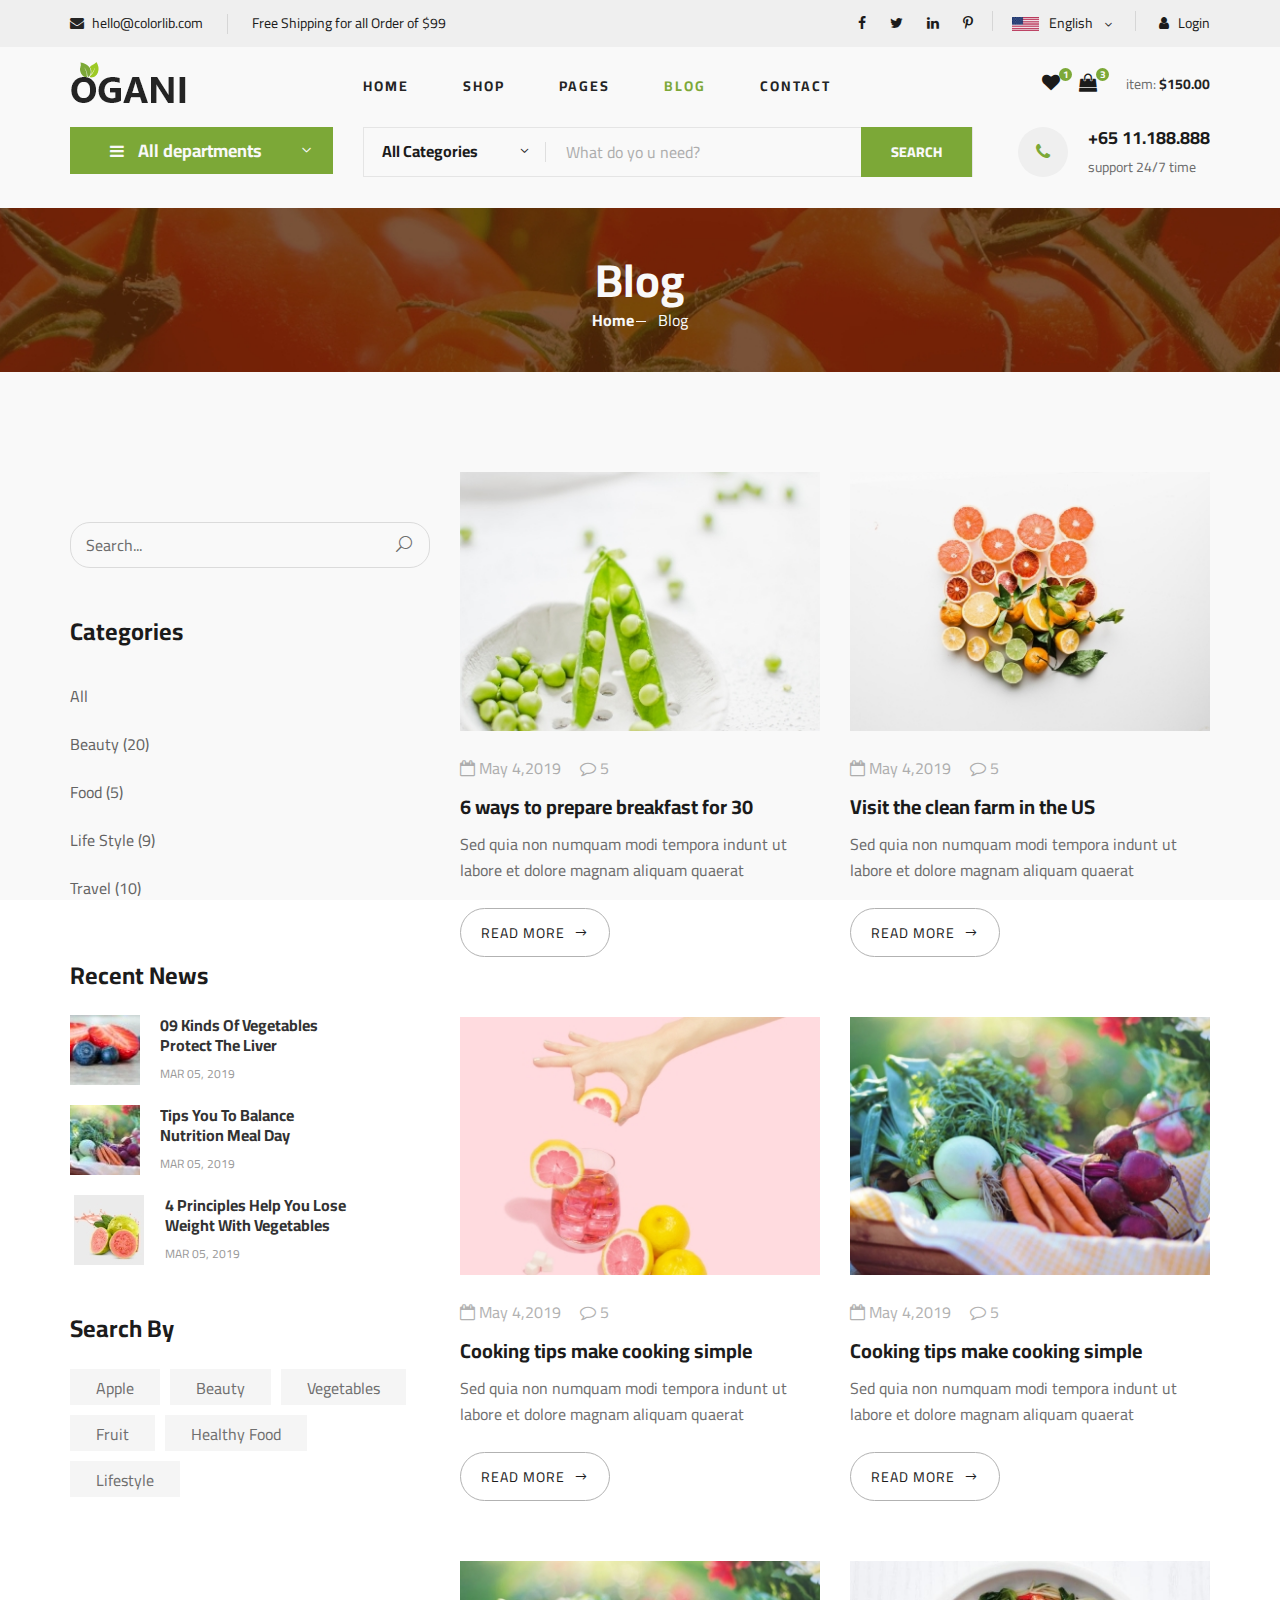
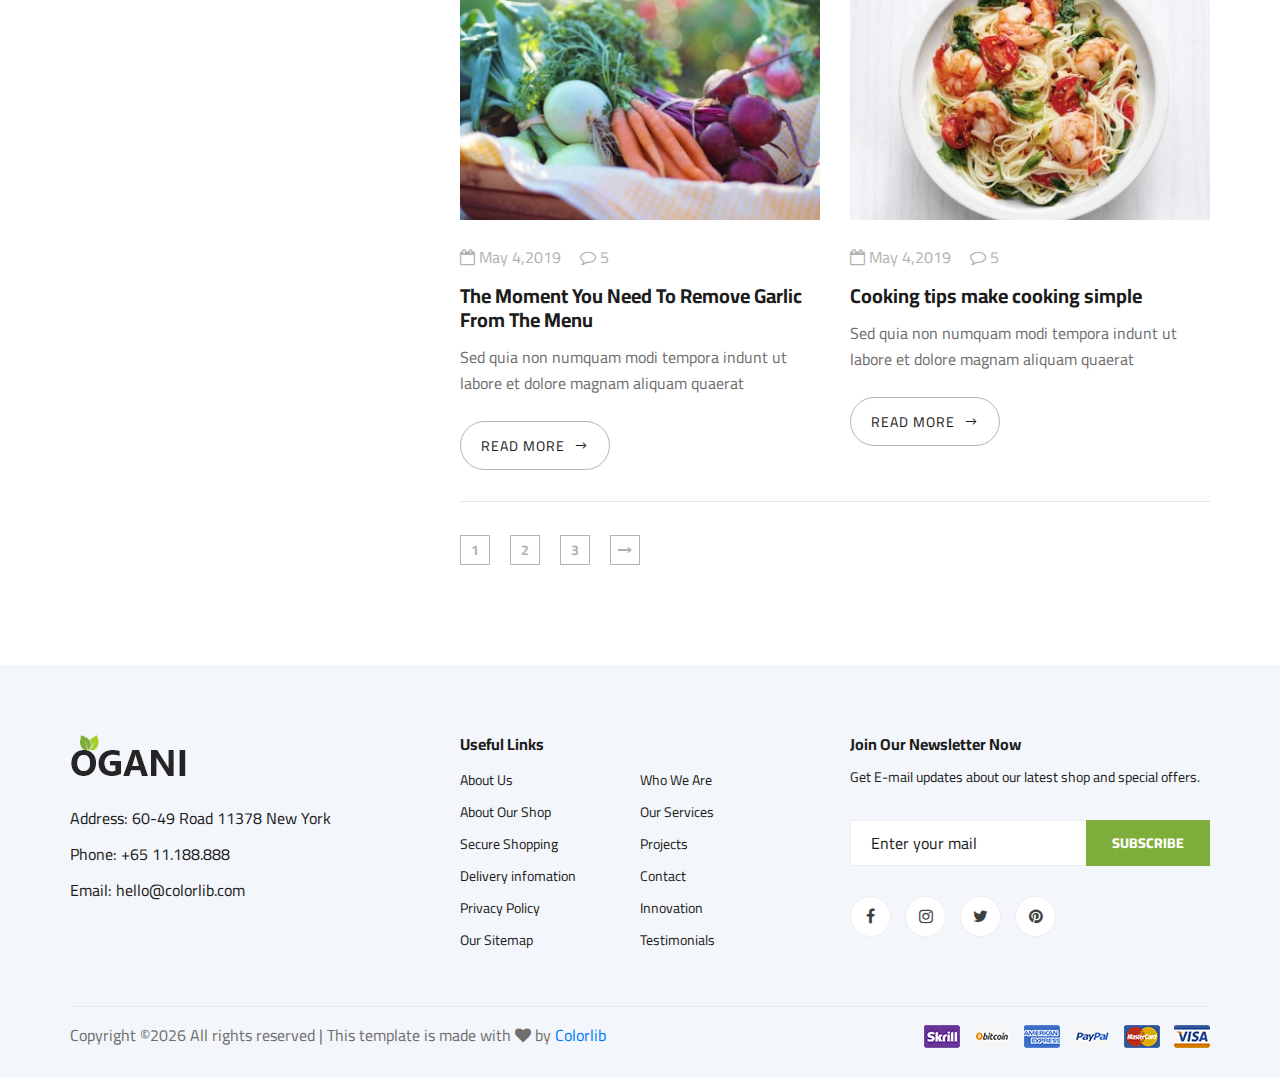
<file: ogani-master/blog.html>
<!DOCTYPE html>
<html lang="zxx">

<head>
    <meta charset="UTF-8">
    <meta name="description" content="Ogani Template">
    <meta name="keywords" content="Ogani, unica, creative, html">
    <meta name="viewport" content="width=device-width, initial-scale=1.0">
    <meta http-equiv="X-UA-Compatible" content="ie=edge">
    <title>Ogani | Template</title>

    <!-- Google Font -->
    <link href="https://fonts.googleapis.com/css2?family=Cairo:wght@200;300;400;600;900&display=swap" rel="stylesheet">

    <!-- Css Styles -->
    <link rel="stylesheet" href="css/bootstrap.min.css" type="text/css">
    <link rel="stylesheet" href="css/font-awesome.min.css" type="text/css">
    <link rel="stylesheet" href="css/elegant-icons.css" type="text/css">
    <link rel="stylesheet" href="css/nice-select.css" type="text/css">
    <link rel="stylesheet" href="css/jquery-ui.min.css" type="text/css">
    <link rel="stylesheet" href="css/owl.carousel.min.css" type="text/css">
    <link rel="stylesheet" href="css/slicknav.min.css" type="text/css">
    <link rel="stylesheet" href="css/style.css" type="text/css">
</head>

<body>
    <!-- Page Preloder -->
    <div id="preloder">
        <div class="loader"></div>
    </div>

    <!-- Humberger Begin -->
    <div class="humberger__menu__overlay"></div>
    <div class="humberger__menu__wrapper">
        <div class="humberger__menu__logo">
            <a href="#"><img src="img/logo.png" alt=""></a>
        </div>
        <div class="humberger__menu__cart">
            <ul>
                <li><a href="#"><i class="fa fa-heart"></i> <span>1</span></a></li>
                <li><a href="#"><i class="fa fa-shopping-bag"></i> <span>3</span></a></li>
            </ul>
            <div class="header__cart__price">item: <span>$150.00</span></div>
        </div>
        <div class="humberger__menu__widget">
            <div class="header__top__right__language">
                <img src="img/language.png" alt="">
                <div>English</div>
                <span class="arrow_carrot-down"></span>
                <ul>
                    <li><a href="#">Spanis</a></li>
                    <li><a href="#">English</a></li>
                </ul>
            </div>
            <div class="header__top__right__auth">
                <a href="#"><i class="fa fa-user"></i> Login</a>
            </div>
        </div>
        <nav class="humberger__menu__nav mobile-menu">
            <ul>
                <li class="active"><a href="./index.html">Home</a></li>
                <li><a href="./shop-grid.html">Shop</a></li>
                <li><a href="#">Pages</a>
                    <ul class="header__menu__dropdown">
                        <li><a href="./shop-details.html">Shop Details</a></li>
                        <li><a href="./shoping-cart.html">Shoping Cart</a></li>
                        <li><a href="./checkout.html">Check Out</a></li>
                        <li><a href="./blog-details.html">Blog Details</a></li>
                    </ul>
                </li>
                <li><a href="./blog.html">Blog</a></li>
                <li><a href="./contact.html">Contact</a></li>
            </ul>
        </nav>
        <div id="mobile-menu-wrap"></div>
        <div class="header__top__right__social">
            <a href="#"><i class="fa fa-facebook"></i></a>
            <a href="#"><i class="fa fa-twitter"></i></a>
            <a href="#"><i class="fa fa-linkedin"></i></a>
            <a href="#"><i class="fa fa-pinterest-p"></i></a>
        </div>
        <div class="humberger__menu__contact">
            <ul>
                <li><i class="fa fa-envelope"></i> hello@colorlib.com</li>
                <li>Free Shipping for all Order of $99</li>
            </ul>
        </div>
    </div>
    <!-- Humberger End -->

    <!-- Header Section Begin -->
    <header class="header">
        <div class="header__top">
            <div class="container">
                <div class="row">
                    <div class="col-lg-6">
                        <div class="header__top__left">
                            <ul>
                                <li><i class="fa fa-envelope"></i> hello@colorlib.com</li>
                                <li>Free Shipping for all Order of $99</li>
                            </ul>
                        </div>
                    </div>
                    <div class="col-lg-6">
                        <div class="header__top__right">
                            <div class="header__top__right__social">
                                <a href="#"><i class="fa fa-facebook"></i></a>
                                <a href="#"><i class="fa fa-twitter"></i></a>
                                <a href="#"><i class="fa fa-linkedin"></i></a>
                                <a href="#"><i class="fa fa-pinterest-p"></i></a>
                            </div>
                            <div class="header__top__right__language">
                                <img src="img/language.png" alt="">
                                <div>English</div>
                                <span class="arrow_carrot-down"></span>
                                <ul>
                                    <li><a href="#">Spanis</a></li>
                                    <li><a href="#">English</a></li>
                                </ul>
                            </div>
                            <div class="header__top__right__auth">
                                <a href="#"><i class="fa fa-user"></i> Login</a>
                            </div>
                        </div>
                    </div>
                </div>
            </div>
        </div>
        <div class="container">
            <div class="row">
                <div class="col-lg-3">
                    <div class="header__logo">
                        <a href="./index.html"><img src="img/logo.png" alt=""></a>
                    </div>
                </div>
                <div class="col-lg-6">
                    <nav class="header__menu">
                        <ul>
                            <li><a href="./index.html">Home</a></li>
                            <li><a href="./shop-grid.html">Shop</a></li>
                            <li><a href="#">Pages</a>
                                <ul class="header__menu__dropdown">
                                    <li><a href="./shop-details.html">Shop Details</a></li>
                                    <li><a href="./shoping-cart.html">Shoping Cart</a></li>
                                    <li><a href="./checkout.html">Check Out</a></li>
                                    <li><a href="./blog-details.html">Blog Details</a></li>
                                </ul>
                            </li>
                            <li class="active"><a href="./blog.html">Blog</a></li>
                            <li><a href="./contact.html">Contact</a></li>
                        </ul>
                    </nav>
                </div>
                <div class="col-lg-3">
                    <div class="header__cart">
                        <ul>
                            <li><a href="#"><i class="fa fa-heart"></i> <span>1</span></a></li>
                            <li><a href="#"><i class="fa fa-shopping-bag"></i> <span>3</span></a></li>
                        </ul>
                        <div class="header__cart__price">item: <span>$150.00</span></div>
                    </div>
                </div>
            </div>
            <div class="humberger__open">
                <i class="fa fa-bars"></i>
            </div>
        </div>
    </header>
    <!-- Header Section End -->

    <!-- Hero Section Begin -->
    <section class="hero hero-normal">
        <div class="container">
            <div class="row">
                <div class="col-lg-3">
                    <div class="hero__categories">
                        <div class="hero__categories__all">
                            <i class="fa fa-bars"></i>
                            <span>All departments</span>
                        </div>
                        <ul>
                            <li><a href="#">Fresh Meat</a></li>
                            <li><a href="#">Vegetables</a></li>
                            <li><a href="#">Fruit & Nut Gifts</a></li>
                            <li><a href="#">Fresh Berries</a></li>
                            <li><a href="#">Ocean Foods</a></li>
                            <li><a href="#">Butter & Eggs</a></li>
                            <li><a href="#">Fastfood</a></li>
                            <li><a href="#">Fresh Onion</a></li>
                            <li><a href="#">Papayaya & Crisps</a></li>
                            <li><a href="#">Oatmeal</a></li>
                            <li><a href="#">Fresh Bananas</a></li>
                        </ul>
                    </div>
                </div>
                <div class="col-lg-9">
                    <div class="hero__search">
                        <div class="hero__search__form">
                            <form action="#">
                                <div class="hero__search__categories">
                                    All Categories
                                    <span class="arrow_carrot-down"></span>
                                </div>
                                <input type="text" placeholder="What do yo u need?">
                                <button type="submit" class="site-btn">SEARCH</button>
                            </form>
                        </div>
                        <div class="hero__search__phone">
                            <div class="hero__search__phone__icon">
                                <i class="fa fa-phone"></i>
                            </div>
                            <div class="hero__search__phone__text">
                                <h5>+65 11.188.888</h5>
                                <span>support 24/7 time</span>
                            </div>
                        </div>
                    </div>
                </div>
            </div>
        </div>
    </section>
    <!-- Hero Section End -->

    <!-- Breadcrumb Section Begin -->
    <section class="breadcrumb-section set-bg" data-setbg="img/breadcrumb.jpg">
        <div class="container">
            <div class="row">
                <div class="col-lg-12 text-center">
                    <div class="breadcrumb__text">
                        <h2>Blog</h2>
                        <div class="breadcrumb__option">
                            <a href="./index.html">Home</a>
                            <span>Blog</span>
                        </div>
                    </div>
                </div>
            </div>
        </div>
    </section>
    <!-- Breadcrumb Section End -->

    <!-- Blog Section Begin -->
    <section class="blog spad">
        <div class="container">
            <div class="row">
                <div class="col-lg-4 col-md-5">
                    <div class="blog__sidebar">
                        <div class="blog__sidebar__search">
                            <form action="#">
                                <input type="text" placeholder="Search...">
                                <button type="submit"><span class="icon_search"></span></button>
                            </form>
                        </div>
                        <div class="blog__sidebar__item">
                            <h4>Categories</h4>
                            <ul>
                                <li><a href="#">All</a></li>
                                <li><a href="#">Beauty (20)</a></li>
                                <li><a href="#">Food (5)</a></li>
                                <li><a href="#">Life Style (9)</a></li>
                                <li><a href="#">Travel (10)</a></li>
                            </ul>
                        </div>
                        <div class="blog__sidebar__item">
                            <h4>Recent News</h4>
                            <div class="blog__sidebar__recent">
                                <a href="#" class="blog__sidebar__recent__item">
                                    <div class="blog__sidebar__recent__item__pic">
                                        <img src="img/blog/sidebar/sr-1.jpg" alt="">
                                    </div>
                                    <div class="blog__sidebar__recent__item__text">
                                        <h6>09 Kinds Of Vegetables<br /> Protect The Liver</h6>
                                        <span>MAR 05, 2019</span>
                                    </div>
                                </a>
                                <a href="#" class="blog__sidebar__recent__item">
                                    <div class="blog__sidebar__recent__item__pic">
                                        <img src="img/blog/sidebar/sr-2.jpg" alt="">
                                    </div>
                                    <div class="blog__sidebar__recent__item__text">
                                        <h6>Tips You To Balance<br /> Nutrition Meal Day</h6>
                                        <span>MAR 05, 2019</span>
                                    </div>
                                </a>
                                <a href="#" class="blog__sidebar__recent__item">
                                    <div class="blog__sidebar__recent__item__pic">
                                        <img src="img/blog/sidebar/sr-3.jpg" alt="">
                                    </div>
                                    <div class="blog__sidebar__recent__item__text">
                                        <h6>4 Principles Help You Lose <br />Weight With Vegetables</h6>
                                        <span>MAR 05, 2019</span>
                                    </div>
                                </a>
                            </div>
                        </div>
                        <div class="blog__sidebar__item">
                            <h4>Search By</h4>
                            <div class="blog__sidebar__item__tags">
                                <a href="#">Apple</a>
                                <a href="#">Beauty</a>
                                <a href="#">Vegetables</a>
                                <a href="#">Fruit</a>
                                <a href="#">Healthy Food</a>
                                <a href="#">Lifestyle</a>
                            </div>
                        </div>
                    </div>
                </div>
                <div class="col-lg-8 col-md-7">
                    <div class="row">
                        <div class="col-lg-6 col-md-6 col-sm-6">
                            <div class="blog__item">
                                <div class="blog__item__pic">
                                    <img src="img/blog/blog-2.jpg" alt="">
                                </div>
                                <div class="blog__item__text">
                                    <ul>
                                        <li><i class="fa fa-calendar-o"></i> May 4,2019</li>
                                        <li><i class="fa fa-comment-o"></i> 5</li>
                                    </ul>
                                    <h5><a href="#">6 ways to prepare breakfast for 30</a></h5>
                                    <p>Sed quia non numquam modi tempora indunt ut labore et dolore magnam aliquam
                                        quaerat </p>
                                    <a href="#" class="blog__btn">READ MORE <span class="arrow_right"></span></a>
                                </div>
                            </div>
                        </div>
                        <div class="col-lg-6 col-md-6 col-sm-6">
                            <div class="blog__item">
                                <div class="blog__item__pic">
                                    <img src="img/blog/blog-3.jpg" alt="">
                                </div>
                                <div class="blog__item__text">
                                    <ul>
                                        <li><i class="fa fa-calendar-o"></i> May 4,2019</li>
                                        <li><i class="fa fa-comment-o"></i> 5</li>
                                    </ul>
                                    <h5><a href="#">Visit the clean farm in the US</a></h5>
                                    <p>Sed quia non numquam modi tempora indunt ut labore et dolore magnam aliquam
                                        quaerat </p>
                                    <a href="#" class="blog__btn">READ MORE <span class="arrow_right"></span></a>
                                </div>
                            </div>
                        </div>
                        <div class="col-lg-6 col-md-6 col-sm-6">
                            <div class="blog__item">
                                <div class="blog__item__pic">
                                    <img src="img/blog/blog-1.jpg" alt="">
                                </div>
                                <div class="blog__item__text">
                                    <ul>
                                        <li><i class="fa fa-calendar-o"></i> May 4,2019</li>
                                        <li><i class="fa fa-comment-o"></i> 5</li>
                                    </ul>
                                    <h5><a href="#">Cooking tips make cooking simple</a></h5>
                                    <p>Sed quia non numquam modi tempora indunt ut labore et dolore magnam aliquam
                                        quaerat </p>
                                    <a href="#" class="blog__btn">READ MORE <span class="arrow_right"></span></a>
                                </div>
                            </div>
                        </div>
                        <div class="col-lg-6 col-md-6 col-sm-6">
                            <div class="blog__item">
                                <div class="blog__item__pic">
                                    <img src="img/blog/blog-4.jpg" alt="">
                                </div>
                                <div class="blog__item__text">
                                    <ul>
                                        <li><i class="fa fa-calendar-o"></i> May 4,2019</li>
                                        <li><i class="fa fa-comment-o"></i> 5</li>
                                    </ul>
                                    <h5><a href="#">Cooking tips make cooking simple</a></h5>
                                    <p>Sed quia non numquam modi tempora indunt ut labore et dolore magnam aliquam
                                        quaerat </p>
                                    <a href="#" class="blog__btn">READ MORE <span class="arrow_right"></span></a>
                                </div>
                            </div>
                        </div>
                        <div class="col-lg-6 col-md-6 col-sm-6">
                            <div class="blog__item">
                                <div class="blog__item__pic">
                                    <img src="img/blog/blog-4.jpg" alt="">
                                </div>
                                <div class="blog__item__text">
                                    <ul>
                                        <li><i class="fa fa-calendar-o"></i> May 4,2019</li>
                                        <li><i class="fa fa-comment-o"></i> 5</li>
                                    </ul>
                                    <h5><a href="#">The Moment You Need To Remove Garlic From The Menu</a></h5>
                                    <p>Sed quia non numquam modi tempora indunt ut labore et dolore magnam aliquam
                                        quaerat </p>
                                    <a href="#" class="blog__btn">READ MORE <span class="arrow_right"></span></a>
                                </div>
                            </div>
                        </div>
                        <div class="col-lg-6 col-md-6 col-sm-6">
                            <div class="blog__item">
                                <div class="blog__item__pic">
                                    <img src="img/blog/blog-6.jpg" alt="">
                                </div>
                                <div class="blog__item__text">
                                    <ul>
                                        <li><i class="fa fa-calendar-o"></i> May 4,2019</li>
                                        <li><i class="fa fa-comment-o"></i> 5</li>
                                    </ul>
                                    <h5><a href="#">Cooking tips make cooking simple</a></h5>
                                    <p>Sed quia non numquam modi tempora indunt ut labore et dolore magnam aliquam
                                        quaerat </p>
                                    <a href="#" class="blog__btn">READ MORE <span class="arrow_right"></span></a>
                                </div>
                            </div>
                        </div>
                        <div class="col-lg-12">
                            <div class="product__pagination blog__pagination">
                                <a href="#">1</a>
                                <a href="#">2</a>
                                <a href="#">3</a>
                                <a href="#"><i class="fa fa-long-arrow-right"></i></a>
                            </div>
                        </div>
                    </div>
                </div>
            </div>
        </div>
    </section>
    <!-- Blog Section End -->

    <!-- Footer Section Begin -->
    <footer class="footer spad">
        <div class="container">
            <div class="row">
                <div class="col-lg-3 col-md-6 col-sm-6">
                    <div class="footer__about">
                        <div class="footer__about__logo">
                            <a href="./index.html"><img src="img/logo.png" alt=""></a>
                        </div>
                        <ul>
                            <li>Address: 60-49 Road 11378 New York</li>
                            <li>Phone: +65 11.188.888</li>
                            <li>Email: hello@colorlib.com</li>
                        </ul>
                    </div>
                </div>
                <div class="col-lg-4 col-md-6 col-sm-6 offset-lg-1">
                    <div class="footer__widget">
                        <h6>Useful Links</h6>
                        <ul>
                            <li><a href="#">About Us</a></li>
                            <li><a href="#">About Our Shop</a></li>
                            <li><a href="#">Secure Shopping</a></li>
                            <li><a href="#">Delivery infomation</a></li>
                            <li><a href="#">Privacy Policy</a></li>
                            <li><a href="#">Our Sitemap</a></li>
                        </ul>
                        <ul>
                            <li><a href="#">Who We Are</a></li>
                            <li><a href="#">Our Services</a></li>
                            <li><a href="#">Projects</a></li>
                            <li><a href="#">Contact</a></li>
                            <li><a href="#">Innovation</a></li>
                            <li><a href="#">Testimonials</a></li>
                        </ul>
                    </div>
                </div>
                <div class="col-lg-4 col-md-12">
                    <div class="footer__widget">
                        <h6>Join Our Newsletter Now</h6>
                        <p>Get E-mail updates about our latest shop and special offers.</p>
                        <form action="#">
                            <input type="text" placeholder="Enter your mail">
                            <button type="submit" class="site-btn">Subscribe</button>
                        </form>
                        <div class="footer__widget__social">
                            <a href="#"><i class="fa fa-facebook"></i></a>
                            <a href="#"><i class="fa fa-instagram"></i></a>
                            <a href="#"><i class="fa fa-twitter"></i></a>
                            <a href="#"><i class="fa fa-pinterest"></i></a>
                        </div>
                    </div>
                </div>
            </div>
            <div class="row">
                <div class="col-lg-12">
                    <div class="footer__copyright">
                        <div class="footer__copyright__text"><p><!-- Link back to Colorlib can't be removed. Template is licensed under CC BY 3.0. -->
  Copyright &copy;<script>document.write(new Date().getFullYear());</script> All rights reserved | This template is made with <i class="fa fa-heart" aria-hidden="true"></i> by <a href="https://colorlib.com" target="_blank">Colorlib</a>
  <!-- Link back to Colorlib can't be removed. Template is licensed under CC BY 3.0. --></p></div>
                        <div class="footer__copyright__payment"><img src="img/payment-item.png" alt=""></div>
                    </div>
                </div>
            </div>
        </div>
    </footer>
    <!-- Footer Section End -->

    <!-- Js Plugins -->
    <script src="js/jquery-3.3.1.min.js"></script>
    <script src="js/bootstrap.min.js"></script>
    <script src="js/jquery.nice-select.min.js"></script>
    <script src="js/jquery-ui.min.js"></script>
    <script src="js/jquery.slicknav.js"></script>
    <script src="js/mixitup.min.js"></script>
    <script src="js/owl.carousel.min.js"></script>
    <script src="js/main.js"></script>



</body>

</html>
</file>
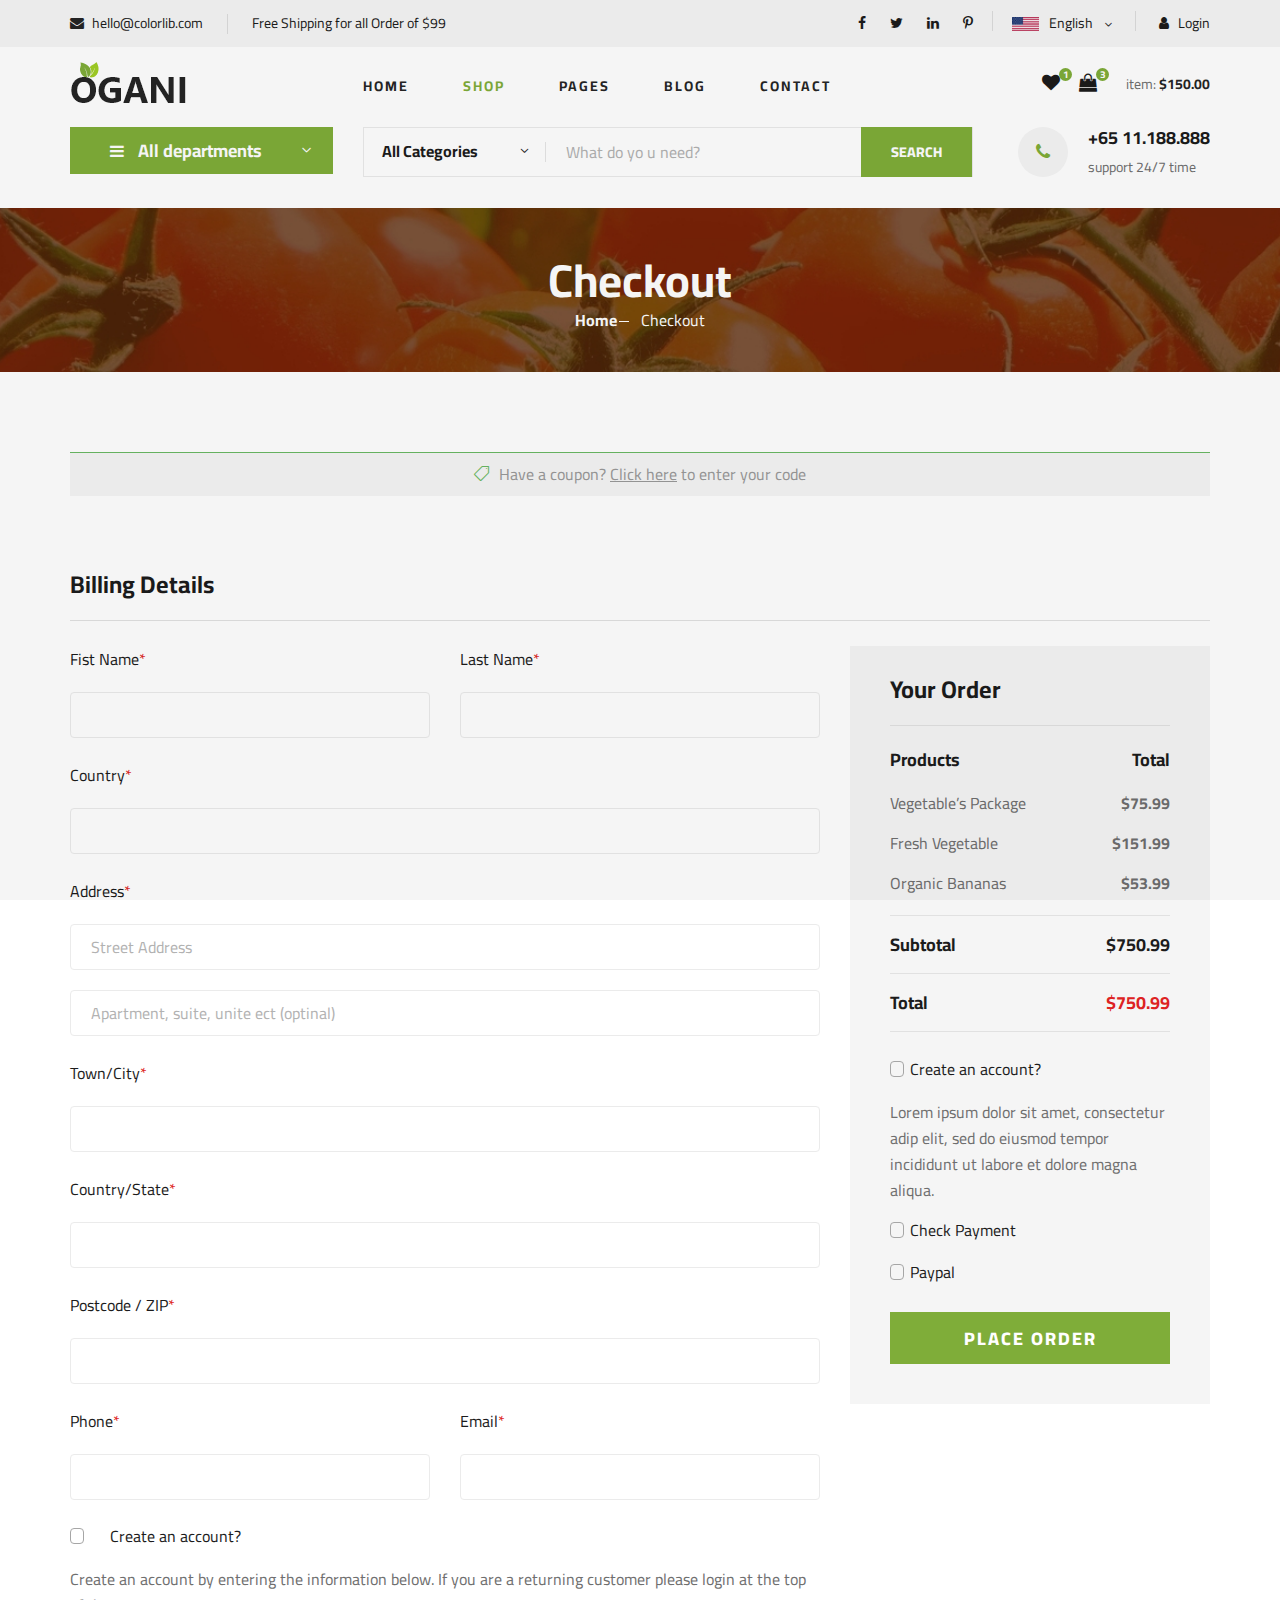
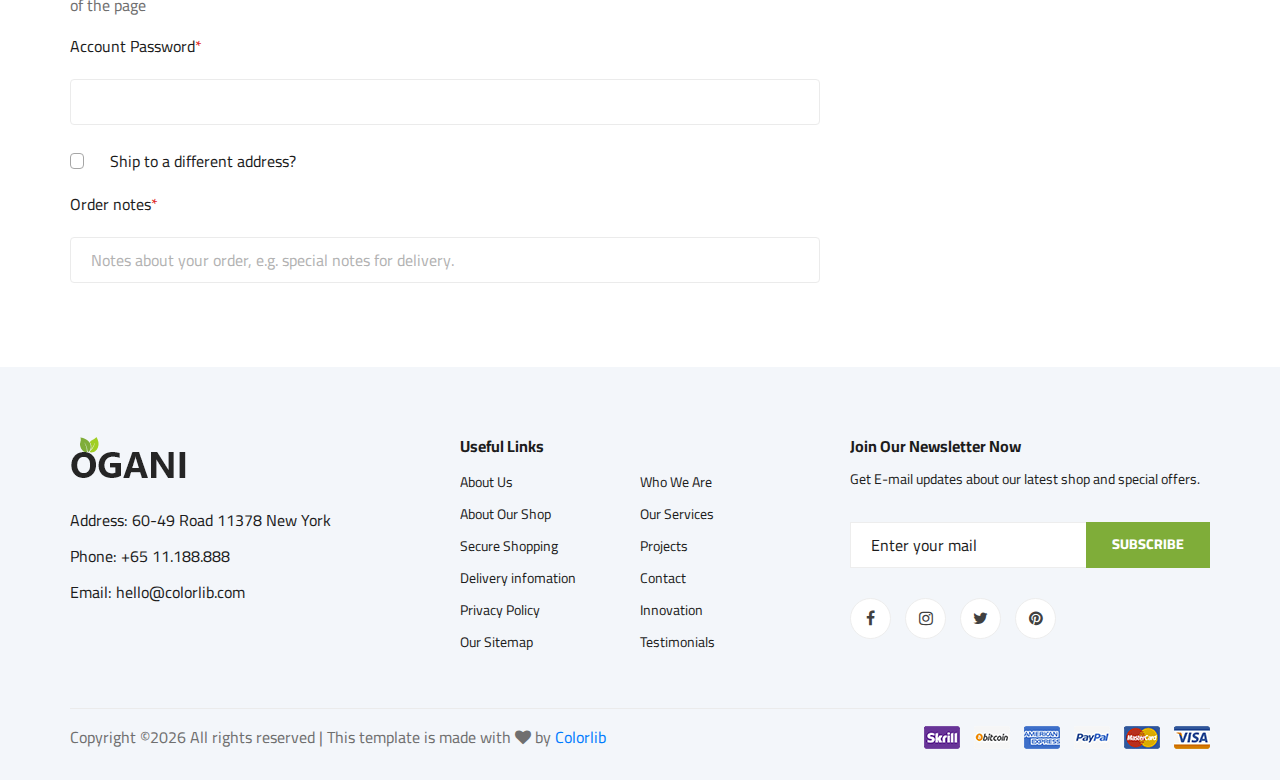
<file: ogani-master/checkout.html>
<!DOCTYPE html>
<html lang="zxx">

<head>
    <meta charset="UTF-8">
    <meta name="description" content="Ogani Template">
    <meta name="keywords" content="Ogani, unica, creative, html">
    <meta name="viewport" content="width=device-width, initial-scale=1.0">
    <meta http-equiv="X-UA-Compatible" content="ie=edge">
    <title>Ogani | Template</title>

    <!-- Google Font -->
    <link href="https://fonts.googleapis.com/css2?family=Cairo:wght@200;300;400;600;900&display=swap" rel="stylesheet">

    <!-- Css Styles -->
    <link rel="stylesheet" href="css/bootstrap.min.css" type="text/css">
    <link rel="stylesheet" href="css/font-awesome.min.css" type="text/css">
    <link rel="stylesheet" href="css/elegant-icons.css" type="text/css">
    <link rel="stylesheet" href="css/nice-select.css" type="text/css">
    <link rel="stylesheet" href="css/jquery-ui.min.css" type="text/css">
    <link rel="stylesheet" href="css/owl.carousel.min.css" type="text/css">
    <link rel="stylesheet" href="css/slicknav.min.css" type="text/css">
    <link rel="stylesheet" href="css/style.css" type="text/css">
</head>

<body>
    <!-- Page Preloder -->
    <div id="preloder">
        <div class="loader"></div>
    </div>

    <!-- Humberger Begin -->
    <div class="humberger__menu__overlay"></div>
    <div class="humberger__menu__wrapper">
        <div class="humberger__menu__logo">
            <a href="#"><img src="img/logo.png" alt=""></a>
        </div>
        <div class="humberger__menu__cart">
            <ul>
                <li><a href="#"><i class="fa fa-heart"></i> <span>1</span></a></li>
                <li><a href="#"><i class="fa fa-shopping-bag"></i> <span>3</span></a></li>
            </ul>
            <div class="header__cart__price">item: <span>$150.00</span></div>
        </div>
        <div class="humberger__menu__widget">
            <div class="header__top__right__language">
                <img src="img/language.png" alt="">
                <div>English</div>
                <span class="arrow_carrot-down"></span>
                <ul>
                    <li><a href="#">Spanis</a></li>
                    <li><a href="#">English</a></li>
                </ul>
            </div>
            <div class="header__top__right__auth">
                <a href="#"><i class="fa fa-user"></i> Login</a>
            </div>
        </div>
        <nav class="humberger__menu__nav mobile-menu">
            <ul>
                <li class="active"><a href="./index.html">Home</a></li>
                <li><a href="./shop-grid.html">Shop</a></li>
                <li><a href="#">Pages</a>
                    <ul class="header__menu__dropdown">
                        <li><a href="./shop-details.html">Shop Details</a></li>
                        <li><a href="./shoping-cart.html">Shoping Cart</a></li>
                        <li><a href="./checkout.html">Check Out</a></li>
                        <li><a href="./blog-details.html">Blog Details</a></li>
                    </ul>
                </li>
                <li><a href="./blog.html">Blog</a></li>
                <li><a href="./contact.html">Contact</a></li>
            </ul>
        </nav>
        <div id="mobile-menu-wrap"></div>
        <div class="header__top__right__social">
            <a href="#"><i class="fa fa-facebook"></i></a>
            <a href="#"><i class="fa fa-twitter"></i></a>
            <a href="#"><i class="fa fa-linkedin"></i></a>
            <a href="#"><i class="fa fa-pinterest-p"></i></a>
        </div>
        <div class="humberger__menu__contact">
            <ul>
                <li><i class="fa fa-envelope"></i> hello@colorlib.com</li>
                <li>Free Shipping for all Order of $99</li>
            </ul>
        </div>
    </div>
    <!-- Humberger End -->

    <!-- Header Section Begin -->
    <header class="header">
        <div class="header__top">
            <div class="container">
                <div class="row">
                    <div class="col-lg-6">
                        <div class="header__top__left">
                            <ul>
                                <li><i class="fa fa-envelope"></i> hello@colorlib.com</li>
                                <li>Free Shipping for all Order of $99</li>
                            </ul>
                        </div>
                    </div>
                    <div class="col-lg-6">
                        <div class="header__top__right">
                            <div class="header__top__right__social">
                                <a href="#"><i class="fa fa-facebook"></i></a>
                                <a href="#"><i class="fa fa-twitter"></i></a>
                                <a href="#"><i class="fa fa-linkedin"></i></a>
                                <a href="#"><i class="fa fa-pinterest-p"></i></a>
                            </div>
                            <div class="header__top__right__language">
                                <img src="img/language.png" alt="">
                                <div>English</div>
                                <span class="arrow_carrot-down"></span>
                                <ul>
                                    <li><a href="#">Spanis</a></li>
                                    <li><a href="#">English</a></li>
                                </ul>
                            </div>
                            <div class="header__top__right__auth">
                                <a href="#"><i class="fa fa-user"></i> Login</a>
                            </div>
                        </div>
                    </div>
                </div>
            </div>
        </div>
        <div class="container">
            <div class="row">
                <div class="col-lg-3">
                    <div class="header__logo">
                        <a href="./index.html"><img src="img/logo.png" alt=""></a>
                    </div>
                </div>
                <div class="col-lg-6">
                    <nav class="header__menu">
                        <ul>
                            <li><a href="./index.html">Home</a></li>
                            <li class="active"><a href="./shop-grid.html">Shop</a></li>
                            <li><a href="#">Pages</a>
                                <ul class="header__menu__dropdown">
                                    <li><a href="./shop-details.html">Shop Details</a></li>
                                    <li><a href="./shoping-cart.html">Shoping Cart</a></li>
                                    <li><a href="./checkout.html">Check Out</a></li>
                                    <li><a href="./blog-details.html">Blog Details</a></li>
                                </ul>
                            </li>
                            <li><a href="./blog.html">Blog</a></li>
                            <li><a href="./contact.html">Contact</a></li>
                        </ul>
                    </nav>
                </div>
                <div class="col-lg-3">
                    <div class="header__cart">
                        <ul>
                            <li><a href="#"><i class="fa fa-heart"></i> <span>1</span></a></li>
                            <li><a href="#"><i class="fa fa-shopping-bag"></i> <span>3</span></a></li>
                        </ul>
                        <div class="header__cart__price">item: <span>$150.00</span></div>
                    </div>
                </div>
            </div>
            <div class="humberger__open">
                <i class="fa fa-bars"></i>
            </div>
        </div>
    </header>
    <!-- Header Section End -->

    <!-- Hero Section Begin -->
    <section class="hero hero-normal">
        <div class="container">
            <div class="row">
                <div class="col-lg-3">
                    <div class="hero__categories">
                        <div class="hero__categories__all">
                            <i class="fa fa-bars"></i>
                            <span>All departments</span>
                        </div>
                        <ul>
                            <li><a href="#">Fresh Meat</a></li>
                            <li><a href="#">Vegetables</a></li>
                            <li><a href="#">Fruit & Nut Gifts</a></li>
                            <li><a href="#">Fresh Berries</a></li>
                            <li><a href="#">Ocean Foods</a></li>
                            <li><a href="#">Butter & Eggs</a></li>
                            <li><a href="#">Fastfood</a></li>
                            <li><a href="#">Fresh Onion</a></li>
                            <li><a href="#">Papayaya & Crisps</a></li>
                            <li><a href="#">Oatmeal</a></li>
                            <li><a href="#">Fresh Bananas</a></li>
                        </ul>
                    </div>
                </div>
                <div class="col-lg-9">
                    <div class="hero__search">
                        <div class="hero__search__form">
                            <form action="#">
                                <div class="hero__search__categories">
                                    All Categories
                                    <span class="arrow_carrot-down"></span>
                                </div>
                                <input type="text" placeholder="What do yo u need?">
                                <button type="submit" class="site-btn">SEARCH</button>
                            </form>
                        </div>
                        <div class="hero__search__phone">
                            <div class="hero__search__phone__icon">
                                <i class="fa fa-phone"></i>
                            </div>
                            <div class="hero__search__phone__text">
                                <h5>+65 11.188.888</h5>
                                <span>support 24/7 time</span>
                            </div>
                        </div>
                    </div>
                </div>
            </div>
        </div>
    </section>
    <!-- Hero Section End -->

    <!-- Breadcrumb Section Begin -->
    <section class="breadcrumb-section set-bg" data-setbg="img/breadcrumb.jpg">
        <div class="container">
            <div class="row">
                <div class="col-lg-12 text-center">
                    <div class="breadcrumb__text">
                        <h2>Checkout</h2>
                        <div class="breadcrumb__option">
                            <a href="./index.html">Home</a>
                            <span>Checkout</span>
                        </div>
                    </div>
                </div>
            </div>
        </div>
    </section>
    <!-- Breadcrumb Section End -->

    <!-- Checkout Section Begin -->
    <section class="checkout spad">
        <div class="container">
            <div class="row">
                <div class="col-lg-12">
                    <h6><span class="icon_tag_alt"></span> Have a coupon? <a href="#">Click here</a> to enter your code
                    </h6>
                </div>
            </div>
            <div class="checkout__form">
                <h4>Billing Details</h4>
                <form action="#">
                    <div class="row">
                        <div class="col-lg-8 col-md-6">
                            <div class="row">
                                <div class="col-lg-6">
                                    <div class="checkout__input">
                                        <p>Fist Name<span>*</span></p>
                                        <input type="text">
                                    </div>
                                </div>
                                <div class="col-lg-6">
                                    <div class="checkout__input">
                                        <p>Last Name<span>*</span></p>
                                        <input type="text">
                                    </div>
                                </div>
                            </div>
                            <div class="checkout__input">
                                <p>Country<span>*</span></p>
                                <input type="text">
                            </div>
                            <div class="checkout__input">
                                <p>Address<span>*</span></p>
                                <input type="text" placeholder="Street Address" class="checkout__input__add">
                                <input type="text" placeholder="Apartment, suite, unite ect (optinal)">
                            </div>
                            <div class="checkout__input">
                                <p>Town/City<span>*</span></p>
                                <input type="text">
                            </div>
                            <div class="checkout__input">
                                <p>Country/State<span>*</span></p>
                                <input type="text">
                            </div>
                            <div class="checkout__input">
                                <p>Postcode / ZIP<span>*</span></p>
                                <input type="text">
                            </div>
                            <div class="row">
                                <div class="col-lg-6">
                                    <div class="checkout__input">
                                        <p>Phone<span>*</span></p>
                                        <input type="text">
                                    </div>
                                </div>
                                <div class="col-lg-6">
                                    <div class="checkout__input">
                                        <p>Email<span>*</span></p>
                                        <input type="text">
                                    </div>
                                </div>
                            </div>
                            <div class="checkout__input__checkbox">
                                <label for="acc">
                                    Create an account?
                                    <input type="checkbox" id="acc">
                                    <span class="checkmark"></span>
                                </label>
                            </div>
                            <p>Create an account by entering the information below. If you are a returning customer
                                please login at the top of the page</p>
                            <div class="checkout__input">
                                <p>Account Password<span>*</span></p>
                                <input type="text">
                            </div>
                            <div class="checkout__input__checkbox">
                                <label for="diff-acc">
                                    Ship to a different address?
                                    <input type="checkbox" id="diff-acc">
                                    <span class="checkmark"></span>
                                </label>
                            </div>
                            <div class="checkout__input">
                                <p>Order notes<span>*</span></p>
                                <input type="text"
                                    placeholder="Notes about your order, e.g. special notes for delivery.">
                            </div>
                        </div>
                        <div class="col-lg-4 col-md-6">
                            <div class="checkout__order">
                                <h4>Your Order</h4>
                                <div class="checkout__order__products">Products <span>Total</span></div>
                                <ul>
                                    <li>Vegetable’s Package <span>$75.99</span></li>
                                    <li>Fresh Vegetable <span>$151.99</span></li>
                                    <li>Organic Bananas <span>$53.99</span></li>
                                </ul>
                                <div class="checkout__order__subtotal">Subtotal <span>$750.99</span></div>
                                <div class="checkout__order__total">Total <span>$750.99</span></div>
                                <div class="checkout__input__checkbox">
                                    <label for="acc-or">
                                        Create an account?
                                        <input type="checkbox" id="acc-or">
                                        <span class="checkmark"></span>
                                    </label>
                                </div>
                                <p>Lorem ipsum dolor sit amet, consectetur adip elit, sed do eiusmod tempor incididunt
                                    ut labore et dolore magna aliqua.</p>
                                <div class="checkout__input__checkbox">
                                    <label for="payment">
                                        Check Payment
                                        <input type="checkbox" id="payment">
                                        <span class="checkmark"></span>
                                    </label>
                                </div>
                                <div class="checkout__input__checkbox">
                                    <label for="paypal">
                                        Paypal
                                        <input type="checkbox" id="paypal">
                                        <span class="checkmark"></span>
                                    </label>
                                </div>
                                <button type="submit" class="site-btn">PLACE ORDER</button>
                            </div>
                        </div>
                    </div>
                </form>
            </div>
        </div>
    </section>
    <!-- Checkout Section End -->

    <!-- Footer Section Begin -->
    <footer class="footer spad">
        <div class="container">
            <div class="row">
                <div class="col-lg-3 col-md-6 col-sm-6">
                    <div class="footer__about">
                        <div class="footer__about__logo">
                            <a href="./index.html"><img src="img/logo.png" alt=""></a>
                        </div>
                        <ul>
                            <li>Address: 60-49 Road 11378 New York</li>
                            <li>Phone: +65 11.188.888</li>
                            <li>Email: hello@colorlib.com</li>
                        </ul>
                    </div>
                </div>
                <div class="col-lg-4 col-md-6 col-sm-6 offset-lg-1">
                    <div class="footer__widget">
                        <h6>Useful Links</h6>
                        <ul>
                            <li><a href="#">About Us</a></li>
                            <li><a href="#">About Our Shop</a></li>
                            <li><a href="#">Secure Shopping</a></li>
                            <li><a href="#">Delivery infomation</a></li>
                            <li><a href="#">Privacy Policy</a></li>
                            <li><a href="#">Our Sitemap</a></li>
                        </ul>
                        <ul>
                            <li><a href="#">Who We Are</a></li>
                            <li><a href="#">Our Services</a></li>
                            <li><a href="#">Projects</a></li>
                            <li><a href="#">Contact</a></li>
                            <li><a href="#">Innovation</a></li>
                            <li><a href="#">Testimonials</a></li>
                        </ul>
                    </div>
                </div>
                <div class="col-lg-4 col-md-12">
                    <div class="footer__widget">
                        <h6>Join Our Newsletter Now</h6>
                        <p>Get E-mail updates about our latest shop and special offers.</p>
                        <form action="#">
                            <input type="text" placeholder="Enter your mail">
                            <button type="submit" class="site-btn">Subscribe</button>
                        </form>
                        <div class="footer__widget__social">
                            <a href="#"><i class="fa fa-facebook"></i></a>
                            <a href="#"><i class="fa fa-instagram"></i></a>
                            <a href="#"><i class="fa fa-twitter"></i></a>
                            <a href="#"><i class="fa fa-pinterest"></i></a>
                        </div>
                    </div>
                </div>
            </div>
            <div class="row">
                <div class="col-lg-12">
                    <div class="footer__copyright">
                        <div class="footer__copyright__text"><p><!-- Link back to Colorlib can't be removed. Template is licensed under CC BY 3.0. -->
  Copyright &copy;<script>document.write(new Date().getFullYear());</script> All rights reserved | This template is made with <i class="fa fa-heart" aria-hidden="true"></i> by <a href="https://colorlib.com" target="_blank">Colorlib</a>
  <!-- Link back to Colorlib can't be removed. Template is licensed under CC BY 3.0. --></p></div>
                        <div class="footer__copyright__payment"><img src="img/payment-item.png" alt=""></div>
                    </div>
                </div>
            </div>
        </div>
    </footer>
    <!-- Footer Section End -->

    <!-- Js Plugins -->
    <script src="js/jquery-3.3.1.min.js"></script>
    <script src="js/bootstrap.min.js"></script>
    <script src="js/jquery.nice-select.min.js"></script>
    <script src="js/jquery-ui.min.js"></script>
    <script src="js/jquery.slicknav.js"></script>
    <script src="js/mixitup.min.js"></script>
    <script src="js/owl.carousel.min.js"></script>
    <script src="js/main.js"></script>

 

</body>

</html>
</file>
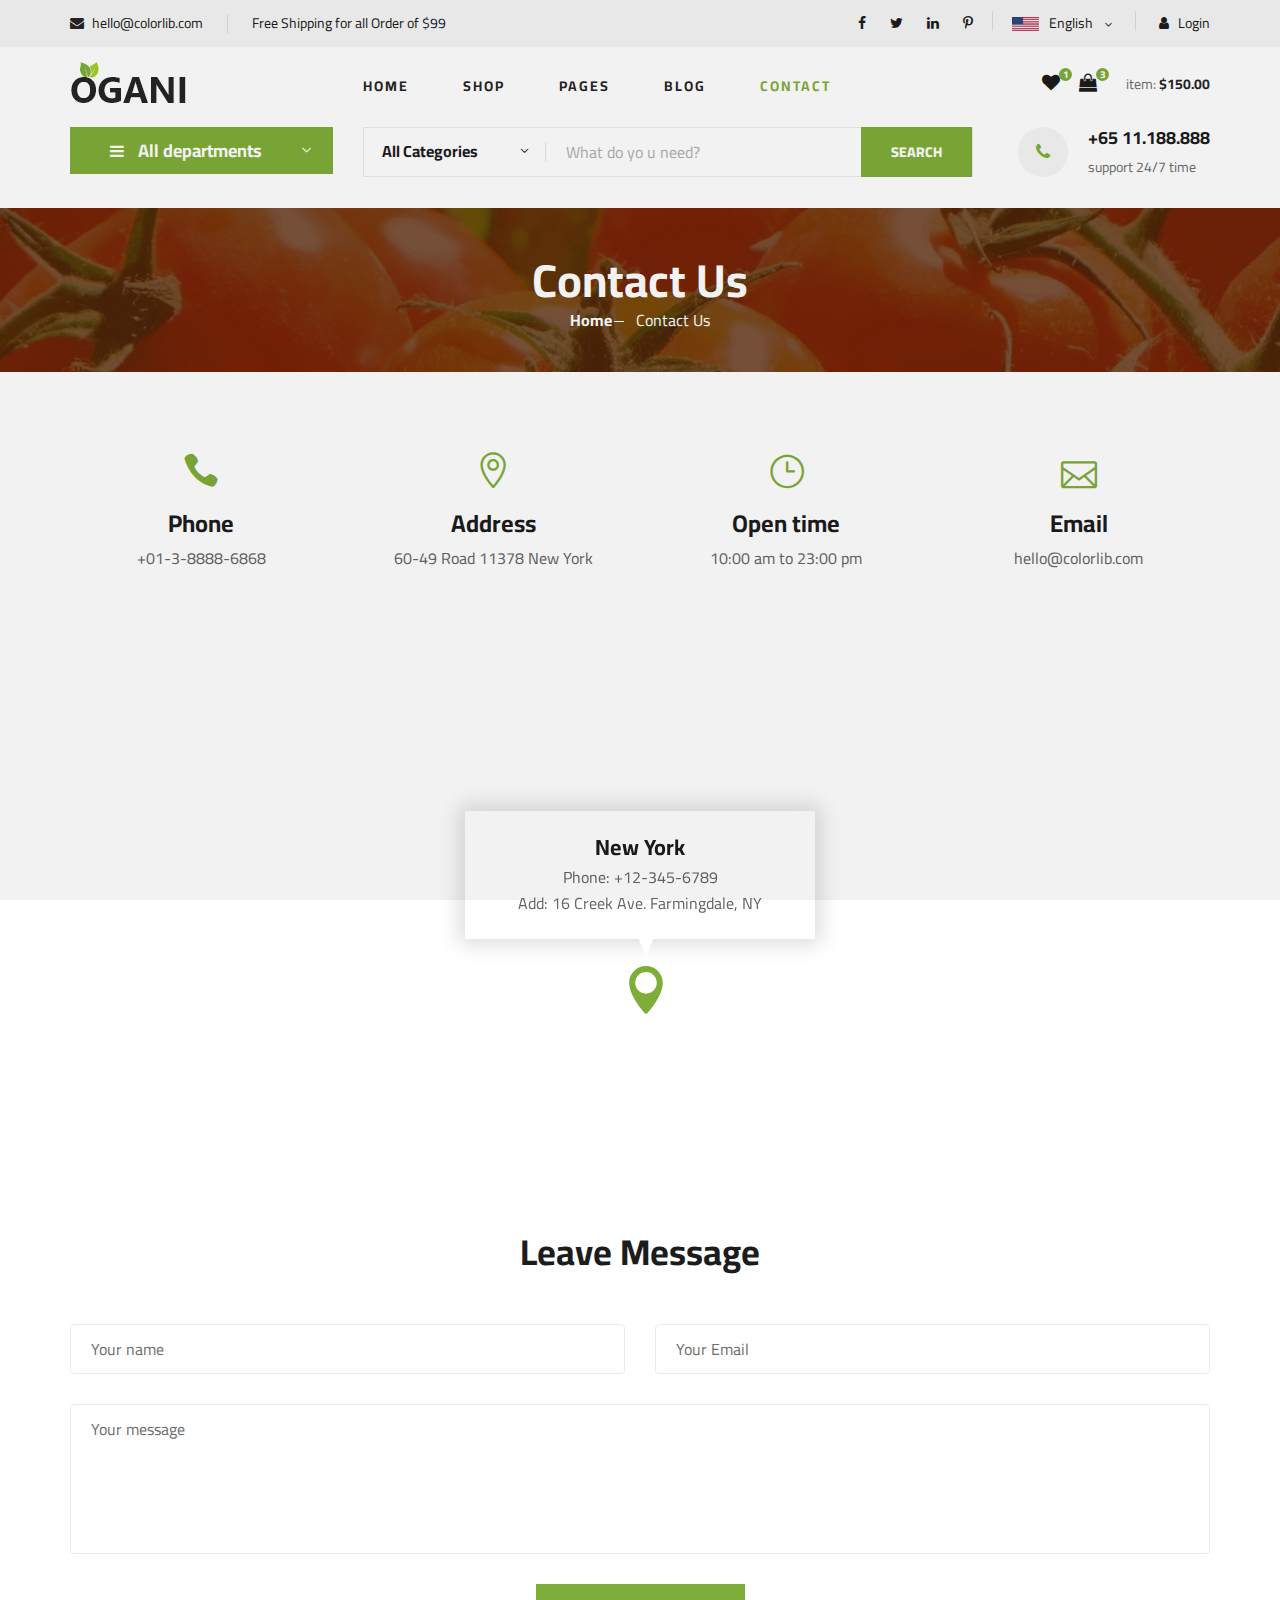
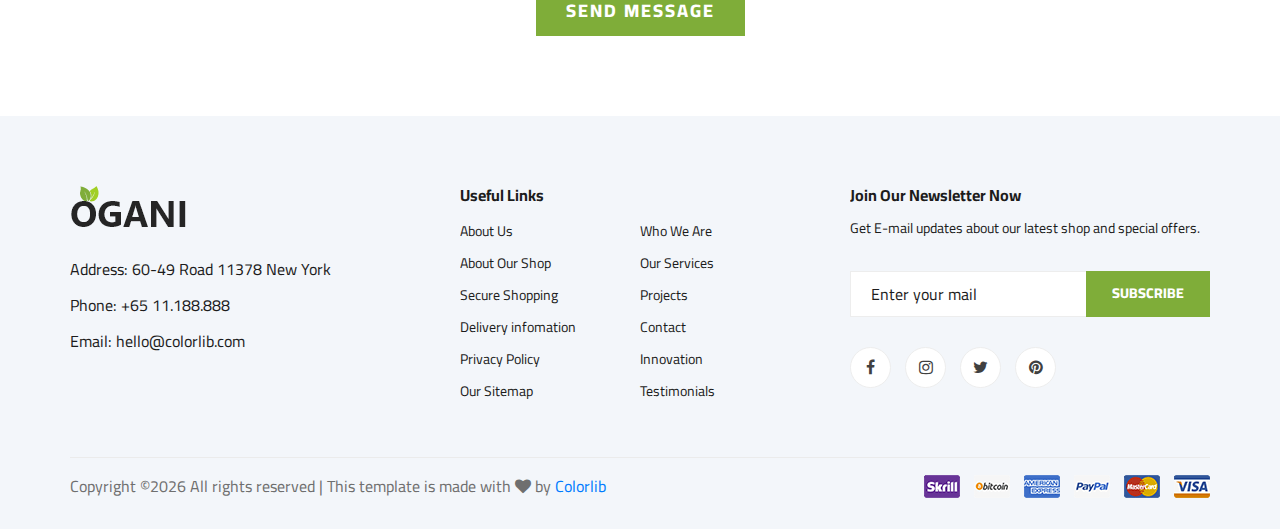
<file: ogani-master/contact.html>
<!DOCTYPE html>
<html lang="zxx">

<head>
    <meta charset="UTF-8">
    <meta name="description" content="Ogani Template">
    <meta name="keywords" content="Ogani, unica, creative, html">
    <meta name="viewport" content="width=device-width, initial-scale=1.0">
    <meta http-equiv="X-UA-Compatible" content="ie=edge">
    <title>Ogani | Template</title>

    <!-- Google Font -->
    <link href="https://fonts.googleapis.com/css2?family=Cairo:wght@200;300;400;600;900&display=swap" rel="stylesheet">

    <!-- Css Styles -->
    <link rel="stylesheet" href="css/bootstrap.min.css" type="text/css">
    <link rel="stylesheet" href="css/font-awesome.min.css" type="text/css">
    <link rel="stylesheet" href="css/elegant-icons.css" type="text/css">
    <link rel="stylesheet" href="css/nice-select.css" type="text/css">
    <link rel="stylesheet" href="css/jquery-ui.min.css" type="text/css">
    <link rel="stylesheet" href="css/owl.carousel.min.css" type="text/css">
    <link rel="stylesheet" href="css/slicknav.min.css" type="text/css">
    <link rel="stylesheet" href="css/style.css" type="text/css">
</head>

<body>
    <!-- Page Preloder -->
    <div id="preloder">
        <div class="loader"></div>
    </div>

    <!-- Humberger Begin -->
    <div class="humberger__menu__overlay"></div>
    <div class="humberger__menu__wrapper">
        <div class="humberger__menu__logo">
            <a href="#"><img src="img/logo.png" alt=""></a>
        </div>
        <div class="humberger__menu__cart">
            <ul>
                <li><a href="#"><i class="fa fa-heart"></i> <span>1</span></a></li>
                <li><a href="#"><i class="fa fa-shopping-bag"></i> <span>3</span></a></li>
            </ul>
            <div class="header__cart__price">item: <span>$150.00</span></div>
        </div>
        <div class="humberger__menu__widget">
            <div class="header__top__right__language">
                <img src="img/language.png" alt="">
                <div>English</div>
                <span class="arrow_carrot-down"></span>
                <ul>
                    <li><a href="#">Spanis</a></li>
                    <li><a href="#">English</a></li>
                </ul>
            </div>
            <div class="header__top__right__auth">
                <a href="#"><i class="fa fa-user"></i> Login</a>
            </div>
        </div>
        <nav class="humberger__menu__nav mobile-menu">
            <ul>
                <li class="active"><a href="./index.html">Home</a></li>
                <li><a href="./shop-grid.html">Shop</a></li>
                <li><a href="#">Pages</a>
                    <ul class="header__menu__dropdown">
                        <li><a href="./shop-details.html">Shop Details</a></li>
                        <li><a href="./shoping-cart.html">Shoping Cart</a></li>
                        <li><a href="./checkout.html">Check Out</a></li>
                        <li><a href="./blog-details.html">Blog Details</a></li>
                    </ul>
                </li>
                <li><a href="./blog.html">Blog</a></li>
                <li><a href="./contact.html">Contact</a></li>
            </ul>
        </nav>
        <div id="mobile-menu-wrap"></div>
        <div class="header__top__right__social">
            <a href="#"><i class="fa fa-facebook"></i></a>
            <a href="#"><i class="fa fa-twitter"></i></a>
            <a href="#"><i class="fa fa-linkedin"></i></a>
            <a href="#"><i class="fa fa-pinterest-p"></i></a>
        </div>
        <div class="humberger__menu__contact">
            <ul>
                <li><i class="fa fa-envelope"></i> hello@colorlib.com</li>
                <li>Free Shipping for all Order of $99</li>
            </ul>
        </div>
    </div>
    <!-- Humberger End -->

    <!-- Header Section Begin -->
    <header class="header">
        <div class="header__top">
            <div class="container">
                <div class="row">
                    <div class="col-lg-6">
                        <div class="header__top__left">
                            <ul>
                                <li><i class="fa fa-envelope"></i> hello@colorlib.com</li>
                                <li>Free Shipping for all Order of $99</li>
                            </ul>
                        </div>
                    </div>
                    <div class="col-lg-6">
                        <div class="header__top__right">
                            <div class="header__top__right__social">
                                <a href="#"><i class="fa fa-facebook"></i></a>
                                <a href="#"><i class="fa fa-twitter"></i></a>
                                <a href="#"><i class="fa fa-linkedin"></i></a>
                                <a href="#"><i class="fa fa-pinterest-p"></i></a>
                            </div>
                            <div class="header__top__right__language">
                                <img src="img/language.png" alt="">
                                <div>English</div>
                                <span class="arrow_carrot-down"></span>
                                <ul>
                                    <li><a href="#">Spanis</a></li>
                                    <li><a href="#">English</a></li>
                                </ul>
                            </div>
                            <div class="header__top__right__auth">
                                <a href="#"><i class="fa fa-user"></i> Login</a>
                            </div>
                        </div>
                    </div>
                </div>
            </div>
        </div>
        <div class="container">
            <div class="row">
                <div class="col-lg-3">
                    <div class="header__logo">
                        <a href="./index.html"><img src="img/logo.png" alt=""></a>
                    </div>
                </div>
                <div class="col-lg-6">
                    <nav class="header__menu">
                        <ul>
                            <li><a href="./index.html">Home</a></li>
                            <li><a href="./shop-grid.html">Shop</a></li>
                            <li><a href="#">Pages</a>
                                <ul class="header__menu__dropdown">
                                    <li><a href="./shop-details.html">Shop Details</a></li>
                                    <li><a href="./shoping-cart.html">Shoping Cart</a></li>
                                    <li><a href="./checkout.html">Check Out</a></li>
                                    <li><a href="./blog-details.html">Blog Details</a></li>
                                </ul>
                            </li>
                            <li><a href="./blog.html">Blog</a></li>
                            <li class="active"><a href="./contact.html">Contact</a></li>
                        </ul>
                    </nav>
                </div>
                <div class="col-lg-3">
                    <div class="header__cart">
                        <ul>
                            <li><a href="#"><i class="fa fa-heart"></i> <span>1</span></a></li>
                            <li><a href="#"><i class="fa fa-shopping-bag"></i> <span>3</span></a></li>
                        </ul>
                        <div class="header__cart__price">item: <span>$150.00</span></div>
                    </div>
                </div>
            </div>
            <div class="humberger__open">
                <i class="fa fa-bars"></i>
            </div>
        </div>
    </header>
    <!-- Header Section End -->

    <!-- Hero Section Begin -->
    <section class="hero hero-normal">
        <div class="container">
            <div class="row">
                <div class="col-lg-3">
                    <div class="hero__categories">
                        <div class="hero__categories__all">
                            <i class="fa fa-bars"></i>
                            <span>All departments</span>
                        </div>
                        <ul>
                            <li><a href="#">Fresh Meat</a></li>
                            <li><a href="#">Vegetables</a></li>
                            <li><a href="#">Fruit & Nut Gifts</a></li>
                            <li><a href="#">Fresh Berries</a></li>
                            <li><a href="#">Ocean Foods</a></li>
                            <li><a href="#">Butter & Eggs</a></li>
                            <li><a href="#">Fastfood</a></li>
                            <li><a href="#">Fresh Onion</a></li>
                            <li><a href="#">Papayaya & Crisps</a></li>
                            <li><a href="#">Oatmeal</a></li>
                            <li><a href="#">Fresh Bananas</a></li>
                        </ul>
                    </div>
                </div>
                <div class="col-lg-9">
                    <div class="hero__search">
                        <div class="hero__search__form">
                            <form action="#">
                                <div class="hero__search__categories">
                                    All Categories
                                    <span class="arrow_carrot-down"></span>
                                </div>
                                <input type="text" placeholder="What do yo u need?">
                                <button type="submit" class="site-btn">SEARCH</button>
                            </form>
                        </div>
                        <div class="hero__search__phone">
                            <div class="hero__search__phone__icon">
                                <i class="fa fa-phone"></i>
                            </div>
                            <div class="hero__search__phone__text">
                                <h5>+65 11.188.888</h5>
                                <span>support 24/7 time</span>
                            </div>
                        </div>
                    </div>
                </div>
            </div>
        </div>
    </section>
    <!-- Hero Section End -->

    <!-- Breadcrumb Section Begin -->
    <section class="breadcrumb-section set-bg" data-setbg="img/breadcrumb.jpg">
        <div class="container">
            <div class="row">
                <div class="col-lg-12 text-center">
                    <div class="breadcrumb__text">
                        <h2>Contact Us</h2>
                        <div class="breadcrumb__option">
                            <a href="./index.html">Home</a>
                            <span>Contact Us</span>
                        </div>
                    </div>
                </div>
            </div>
        </div>
    </section>
    <!-- Breadcrumb Section End -->

    <!-- Contact Section Begin -->
    <section class="contact spad">
        <div class="container">
            <div class="row">
                <div class="col-lg-3 col-md-3 col-sm-6 text-center">
                    <div class="contact__widget">
                        <span class="icon_phone"></span>
                        <h4>Phone</h4>
                        <p>+01-3-8888-6868</p>
                    </div>
                </div>
                <div class="col-lg-3 col-md-3 col-sm-6 text-center">
                    <div class="contact__widget">
                        <span class="icon_pin_alt"></span>
                        <h4>Address</h4>
                        <p>60-49 Road 11378 New York</p>
                    </div>
                </div>
                <div class="col-lg-3 col-md-3 col-sm-6 text-center">
                    <div class="contact__widget">
                        <span class="icon_clock_alt"></span>
                        <h4>Open time</h4>
                        <p>10:00 am to 23:00 pm</p>
                    </div>
                </div>
                <div class="col-lg-3 col-md-3 col-sm-6 text-center">
                    <div class="contact__widget">
                        <span class="icon_mail_alt"></span>
                        <h4>Email</h4>
                        <p>hello@colorlib.com</p>
                    </div>
                </div>
            </div>
        </div>
    </section>
    <!-- Contact Section End -->

    <!-- Map Begin -->
    <div class="map">
        <iframe
            src="https://www.google.com/maps/embed?pb=!1m18!1m12!1m3!1d49116.39176087041!2d-86.41867791216099!3d39.69977417971648!2m3!1f0!2f0!3f0!3m2!1i1024!2i768!4f13.1!3m3!1m2!1s0x886ca48c841038a1%3A0x70cfba96bf847f0!2sPlainfield%2C%20IN%2C%20USA!5e0!3m2!1sen!2sbd!4v1586106673811!5m2!1sen!2sbd"
            height="500" style="border:0;" allowfullscreen="" aria-hidden="false" tabindex="0"></iframe>
        <div class="map-inside">
            <i class="icon_pin"></i>
            <div class="inside-widget">
                <h4>New York</h4>
                <ul>
                    <li>Phone: +12-345-6789</li>
                    <li>Add: 16 Creek Ave. Farmingdale, NY</li>
                </ul>
            </div>
        </div>
    </div>
    <!-- Map End -->

    <!-- Contact Form Begin -->
    <div class="contact-form spad">
        <div class="container">
            <div class="row">
                <div class="col-lg-12">
                    <div class="contact__form__title">
                        <h2>Leave Message</h2>
                    </div>
                </div>
            </div>
            <form action="#">
                <div class="row">
                    <div class="col-lg-6 col-md-6">
                        <input type="text" placeholder="Your name">
                    </div>
                    <div class="col-lg-6 col-md-6">
                        <input type="text" placeholder="Your Email">
                    </div>
                    <div class="col-lg-12 text-center">
                        <textarea placeholder="Your message"></textarea>
                        <button type="submit" class="site-btn">SEND MESSAGE</button>
                    </div>
                </div>
            </form>
        </div>
    </div>
    <!-- Contact Form End -->

    <!-- Footer Section Begin -->
    <footer class="footer spad">
        <div class="container">
            <div class="row">
                <div class="col-lg-3 col-md-6 col-sm-6">
                    <div class="footer__about">
                        <div class="footer__about__logo">
                            <a href="./index.html"><img src="img/logo.png" alt=""></a>
                        </div>
                        <ul>
                            <li>Address: 60-49 Road 11378 New York</li>
                            <li>Phone: +65 11.188.888</li>
                            <li>Email: hello@colorlib.com</li>
                        </ul>
                    </div>
                </div>
                <div class="col-lg-4 col-md-6 col-sm-6 offset-lg-1">
                    <div class="footer__widget">
                        <h6>Useful Links</h6>
                        <ul>
                            <li><a href="#">About Us</a></li>
                            <li><a href="#">About Our Shop</a></li>
                            <li><a href="#">Secure Shopping</a></li>
                            <li><a href="#">Delivery infomation</a></li>
                            <li><a href="#">Privacy Policy</a></li>
                            <li><a href="#">Our Sitemap</a></li>
                        </ul>
                        <ul>
                            <li><a href="#">Who We Are</a></li>
                            <li><a href="#">Our Services</a></li>
                            <li><a href="#">Projects</a></li>
                            <li><a href="#">Contact</a></li>
                            <li><a href="#">Innovation</a></li>
                            <li><a href="#">Testimonials</a></li>
                        </ul>
                    </div>
                </div>
                <div class="col-lg-4 col-md-12">
                    <div class="footer__widget">
                        <h6>Join Our Newsletter Now</h6>
                        <p>Get E-mail updates about our latest shop and special offers.</p>
                        <form action="#">
                            <input type="text" placeholder="Enter your mail">
                            <button type="submit" class="site-btn">Subscribe</button>
                        </form>
                        <div class="footer__widget__social">
                            <a href="#"><i class="fa fa-facebook"></i></a>
                            <a href="#"><i class="fa fa-instagram"></i></a>
                            <a href="#"><i class="fa fa-twitter"></i></a>
                            <a href="#"><i class="fa fa-pinterest"></i></a>
                        </div>
                    </div>
                </div>
            </div>
            <div class="row">
                <div class="col-lg-12">
                    <div class="footer__copyright">
                        <div class="footer__copyright__text"><p><!-- Link back to Colorlib can't be removed. Template is licensed under CC BY 3.0. -->
  Copyright &copy;<script>document.write(new Date().getFullYear());</script> All rights reserved | This template is made with <i class="fa fa-heart" aria-hidden="true"></i> by <a href="https://colorlib.com" target="_blank">Colorlib</a>
  <!-- Link back to Colorlib can't be removed. Template is licensed under CC BY 3.0. --></p></div>
                        <div class="footer__copyright__payment"><img src="img/payment-item.png" alt=""></div>
                    </div>
                </div>
            </div>
        </div>
    </footer>
    <!-- Footer Section End -->

    <!-- Js Plugins -->
    <script src="js/jquery-3.3.1.min.js"></script>
    <script src="js/bootstrap.min.js"></script>
    <script src="js/jquery.nice-select.min.js"></script>
    <script src="js/jquery-ui.min.js"></script>
    <script src="js/jquery.slicknav.js"></script>
    <script src="js/mixitup.min.js"></script>
    <script src="js/owl.carousel.min.js"></script>
    <script src="js/main.js"></script>



</body>

</html>
</file>
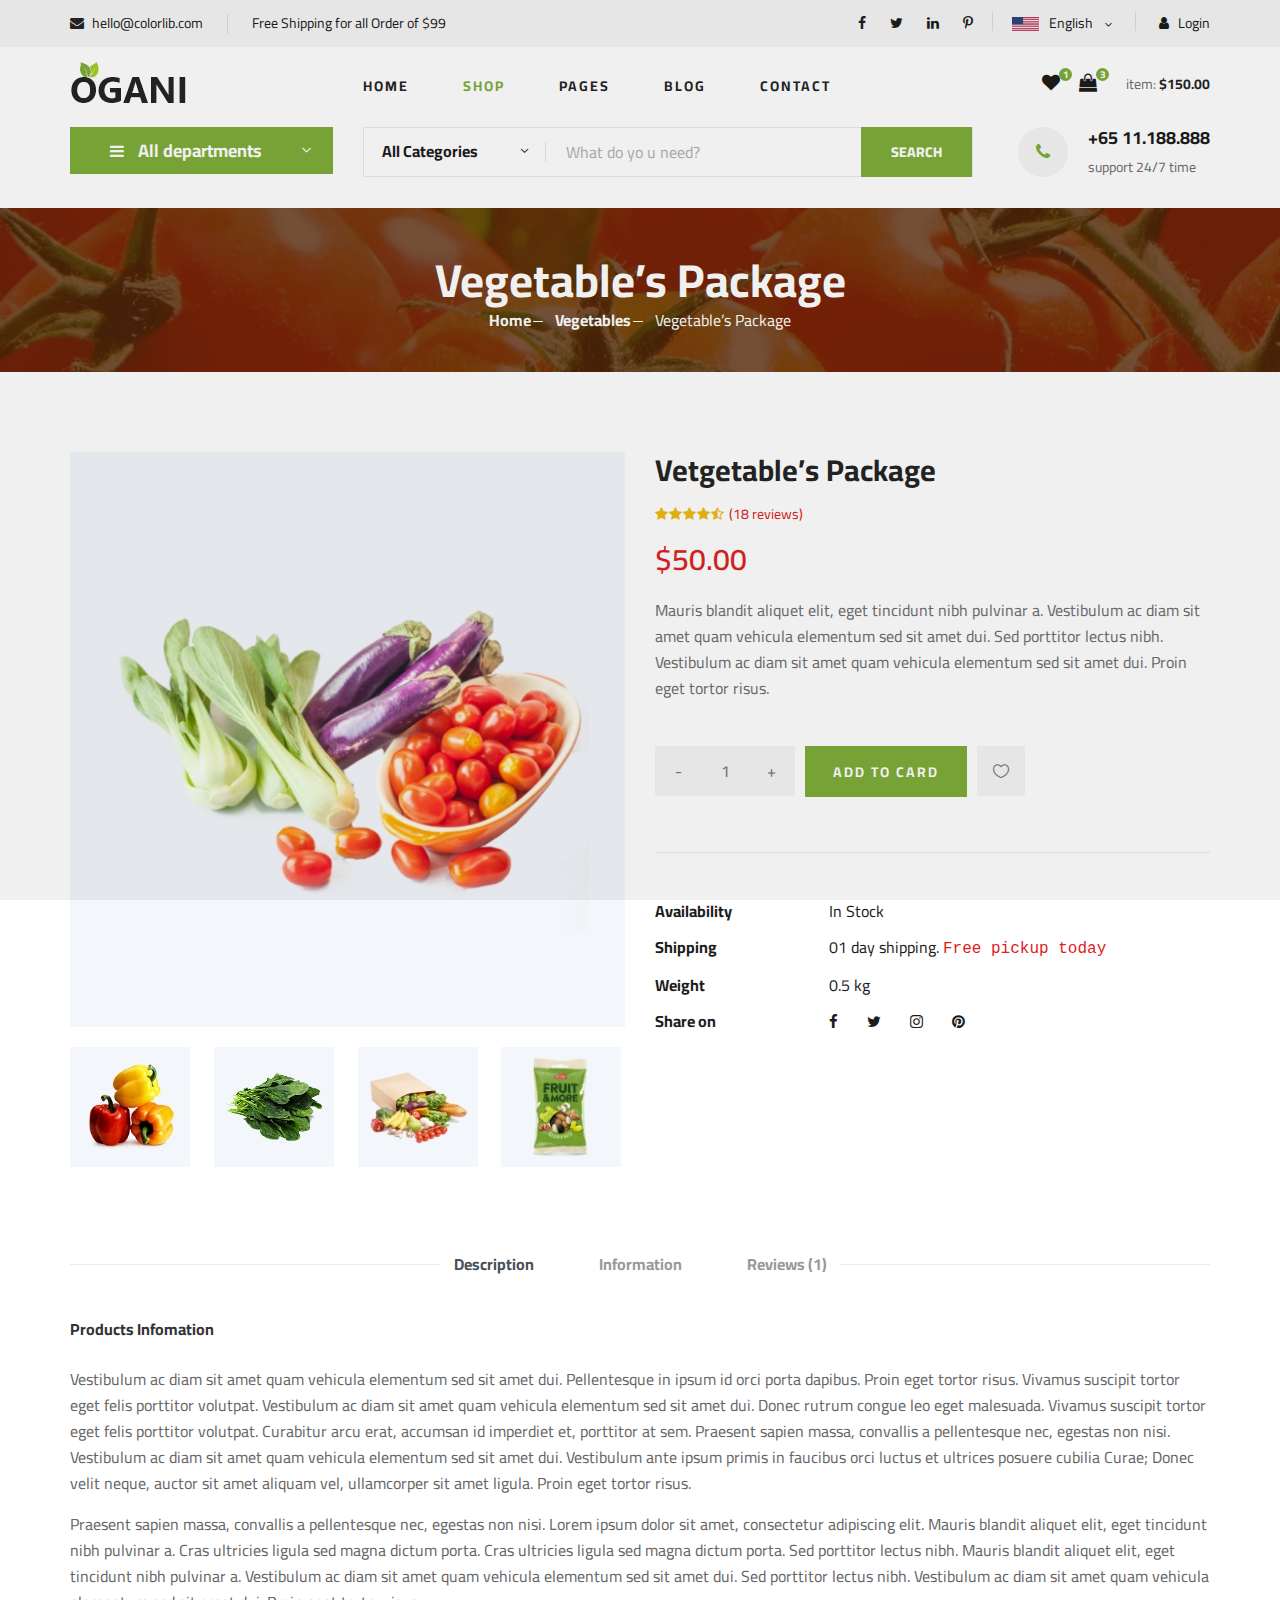
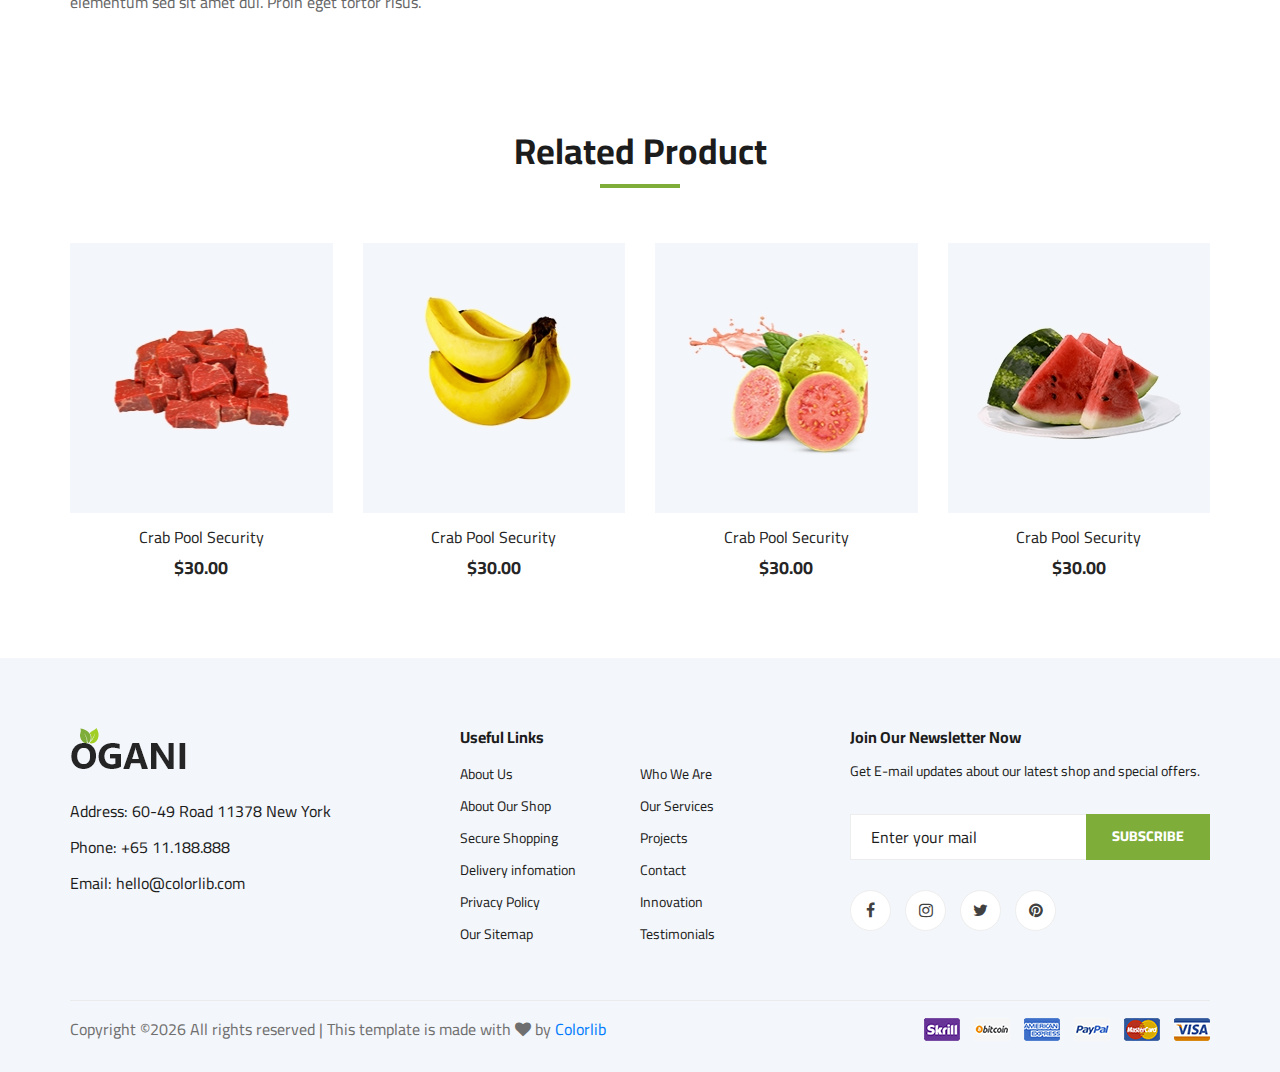
<file: ogani-master/shop-details.html>
<!DOCTYPE html>
<html lang="zxx">

<head>
    <meta charset="UTF-8">
    <meta name="description" content="Ogani Template">
    <meta name="keywords" content="Ogani, unica, creative, html">
    <meta name="viewport" content="width=device-width, initial-scale=1.0">
    <meta http-equiv="X-UA-Compatible" content="ie=edge">
    <title>Ogani | Template</title>

    <!-- Google Font -->
    <link href="https://fonts.googleapis.com/css2?family=Cairo:wght@200;300;400;600;900&display=swap" rel="stylesheet">

    <!-- Css Styles -->
    <link rel="stylesheet" href="css/bootstrap.min.css" type="text/css">
    <link rel="stylesheet" href="css/font-awesome.min.css" type="text/css">
    <link rel="stylesheet" href="css/elegant-icons.css" type="text/css">
    <link rel="stylesheet" href="css/nice-select.css" type="text/css">
    <link rel="stylesheet" href="css/jquery-ui.min.css" type="text/css">
    <link rel="stylesheet" href="css/owl.carousel.min.css" type="text/css">
    <link rel="stylesheet" href="css/slicknav.min.css" type="text/css">
    <link rel="stylesheet" href="css/style.css" type="text/css">
</head>

<body>
    <!-- Page Preloder -->
    <div id="preloder">
        <div class="loader"></div>
    </div>

    <!-- Humberger Begin -->
    <div class="humberger__menu__overlay"></div>
    <div class="humberger__menu__wrapper">
        <div class="humberger__menu__logo">
            <a href="#"><img src="img/logo.png" alt=""></a>
        </div>
        <div class="humberger__menu__cart">
            <ul>
                <li><a href="#"><i class="fa fa-heart"></i> <span>1</span></a></li>
                <li><a href="#"><i class="fa fa-shopping-bag"></i> <span>3</span></a></li>
            </ul>
            <div class="header__cart__price">item: <span>$150.00</span></div>
        </div>
        <div class="humberger__menu__widget">
            <div class="header__top__right__language">
                <img src="img/language.png" alt="">
                <div>English</div>
                <span class="arrow_carrot-down"></span>
                <ul>
                    <li><a href="#">Spanis</a></li>
                    <li><a href="#">English</a></li>
                </ul>
            </div>
            <div class="header__top__right__auth">
                <a href="#"><i class="fa fa-user"></i> Login</a>
            </div>
        </div>
        <nav class="humberger__menu__nav mobile-menu">
            <ul>
                <li class="active"><a href="./index.html">Home</a></li>
                <li><a href="./shop-grid.html">Shop</a></li>
                <li><a href="#">Pages</a>
                    <ul class="header__menu__dropdown">
                        <li><a href="./shop-details.html">Shop Details</a></li>
                        <li><a href="./shoping-cart.html">Shoping Cart</a></li>
                        <li><a href="./checkout.html">Check Out</a></li>
                        <li><a href="./blog-details.html">Blog Details</a></li>
                    </ul>
                </li>
                <li><a href="./blog.html">Blog</a></li>
                <li><a href="./contact.html">Contact</a></li>
            </ul>
        </nav>
        <div id="mobile-menu-wrap"></div>
        <div class="header__top__right__social">
            <a href="#"><i class="fa fa-facebook"></i></a>
            <a href="#"><i class="fa fa-twitter"></i></a>
            <a href="#"><i class="fa fa-linkedin"></i></a>
            <a href="#"><i class="fa fa-pinterest-p"></i></a>
        </div>
        <div class="humberger__menu__contact">
            <ul>
                <li><i class="fa fa-envelope"></i> hello@colorlib.com</li>
                <li>Free Shipping for all Order of $99</li>
            </ul>
        </div>
    </div>
    <!-- Humberger End -->

    <!-- Header Section Begin -->
    <header class="header">
        <div class="header__top">
            <div class="container">
                <div class="row">
                    <div class="col-lg-6">
                        <div class="header__top__left">
                            <ul>
                                <li><i class="fa fa-envelope"></i> hello@colorlib.com</li>
                                <li>Free Shipping for all Order of $99</li>
                            </ul>
                        </div>
                    </div>
                    <div class="col-lg-6">
                        <div class="header__top__right">
                            <div class="header__top__right__social">
                                <a href="#"><i class="fa fa-facebook"></i></a>
                                <a href="#"><i class="fa fa-twitter"></i></a>
                                <a href="#"><i class="fa fa-linkedin"></i></a>
                                <a href="#"><i class="fa fa-pinterest-p"></i></a>
                            </div>
                            <div class="header__top__right__language">
                                <img src="img/language.png" alt="">
                                <div>English</div>
                                <span class="arrow_carrot-down"></span>
                                <ul>
                                    <li><a href="#">Spanis</a></li>
                                    <li><a href="#">English</a></li>
                                </ul>
                            </div>
                            <div class="header__top__right__auth">
                                <a href="#"><i class="fa fa-user"></i> Login</a>
                            </div>
                        </div>
                    </div>
                </div>
            </div>
        </div>
        <div class="container">
            <div class="row">
                <div class="col-lg-3">
                    <div class="header__logo">
                        <a href="./index.html"><img src="img/logo.png" alt=""></a>
                    </div>
                </div>
                <div class="col-lg-6">
                    <nav class="header__menu">
                        <ul>
                            <li><a href="./index.html">Home</a></li>
                            <li class="active"><a href="./shop-grid.html">Shop</a></li>
                            <li><a href="#">Pages</a>
                                <ul class="header__menu__dropdown">
                                    <li><a href="./shop-details.html">Shop Details</a></li>
                                    <li><a href="./shoping-cart.html">Shoping Cart</a></li>
                                    <li><a href="./checkout.html">Check Out</a></li>
                                    <li><a href="./blog-details.html">Blog Details</a></li>
                                </ul>
                            </li>
                            <li><a href="./blog.html">Blog</a></li>
                            <li><a href="./contact.html">Contact</a></li>
                        </ul>
                    </nav>
                </div>
                <div class="col-lg-3">
                    <div class="header__cart">
                        <ul>
                            <li><a href="#"><i class="fa fa-heart"></i> <span>1</span></a></li>
                            <li><a href="#"><i class="fa fa-shopping-bag"></i> <span>3</span></a></li>
                        </ul>
                        <div class="header__cart__price">item: <span>$150.00</span></div>
                    </div>
                </div>
            </div>
            <div class="humberger__open">
                <i class="fa fa-bars"></i>
            </div>
        </div>
    </header>
    <!-- Header Section End -->

    <!-- Hero Section Begin -->
    <section class="hero hero-normal">
        <div class="container">
            <div class="row">
                <div class="col-lg-3">
                    <div class="hero__categories">
                        <div class="hero__categories__all">
                            <i class="fa fa-bars"></i>
                            <span>All departments</span>
                        </div>
                        <ul>
                            <li><a href="#">Fresh Meat</a></li>
                            <li><a href="#">Vegetables</a></li>
                            <li><a href="#">Fruit & Nut Gifts</a></li>
                            <li><a href="#">Fresh Berries</a></li>
                            <li><a href="#">Ocean Foods</a></li>
                            <li><a href="#">Butter & Eggs</a></li>
                            <li><a href="#">Fastfood</a></li>
                            <li><a href="#">Fresh Onion</a></li>
                            <li><a href="#">Papayaya & Crisps</a></li>
                            <li><a href="#">Oatmeal</a></li>
                            <li><a href="#">Fresh Bananas</a></li>
                        </ul>
                    </div>
                </div>
                <div class="col-lg-9">
                    <div class="hero__search">
                        <div class="hero__search__form">
                            <form action="#">
                                <div class="hero__search__categories">
                                    All Categories
                                    <span class="arrow_carrot-down"></span>
                                </div>
                                <input type="text" placeholder="What do yo u need?">
                                <button type="submit" class="site-btn">SEARCH</button>
                            </form>
                        </div>
                        <div class="hero__search__phone">
                            <div class="hero__search__phone__icon">
                                <i class="fa fa-phone"></i>
                            </div>
                            <div class="hero__search__phone__text">
                                <h5>+65 11.188.888</h5>
                                <span>support 24/7 time</span>
                            </div>
                        </div>
                    </div>
                </div>
            </div>
        </div>
    </section>
    <!-- Hero Section End -->

    <!-- Breadcrumb Section Begin -->
    <section class="breadcrumb-section set-bg" data-setbg="img/breadcrumb.jpg">
        <div class="container">
            <div class="row">
                <div class="col-lg-12 text-center">
                    <div class="breadcrumb__text">
                        <h2>Vegetable’s Package</h2>
                        <div class="breadcrumb__option">
                            <a href="./index.html">Home</a>
                            <a href="./index.html">Vegetables</a>
                            <span>Vegetable’s Package</span>
                        </div>
                    </div>
                </div>
            </div>
        </div>
    </section>
    <!-- Breadcrumb Section End -->

    <!-- Product Details Section Begin -->
    <section class="product-details spad">
        <div class="container">
            <div class="row">
                <div class="col-lg-6 col-md-6">
                    <div class="product__details__pic">
                        <div class="product__details__pic__item">
                            <img class="product__details__pic__item--large"
                                src="img/product/details/product-details-1.jpg" alt="">
                        </div>
                        <div class="product__details__pic__slider owl-carousel">
                            <img data-imgbigurl="img/product/details/product-details-2.jpg"
                                src="img/product/details/thumb-1.jpg" alt="">
                            <img data-imgbigurl="img/product/details/product-details-3.jpg"
                                src="img/product/details/thumb-2.jpg" alt="">
                            <img data-imgbigurl="img/product/details/product-details-5.jpg"
                                src="img/product/details/thumb-3.jpg" alt="">
                            <img data-imgbigurl="img/product/details/product-details-4.jpg"
                                src="img/product/details/thumb-4.jpg" alt="">
                        </div>
                    </div>
                </div>
                <div class="col-lg-6 col-md-6">
                    <div class="product__details__text">
                        <h3>Vetgetable’s Package</h3>
                        <div class="product__details__rating">
                            <i class="fa fa-star"></i>
                            <i class="fa fa-star"></i>
                            <i class="fa fa-star"></i>
                            <i class="fa fa-star"></i>
                            <i class="fa fa-star-half-o"></i>
                            <span>(18 reviews)</span>
                        </div>
                        <div class="product__details__price">$50.00</div>
                        <p>Mauris blandit aliquet elit, eget tincidunt nibh pulvinar a. Vestibulum ac diam sit amet quam
                            vehicula elementum sed sit amet dui. Sed porttitor lectus nibh. Vestibulum ac diam sit amet
                            quam vehicula elementum sed sit amet dui. Proin eget tortor risus.</p>
                        <div class="product__details__quantity">
                            <div class="quantity">
                                <div class="pro-qty">
                                    <input type="text" value="1">
                                </div>
                            </div>
                        </div>
                        <a href="#" class="primary-btn">ADD TO CARD</a>
                        <a href="#" class="heart-icon"><span class="icon_heart_alt"></span></a>
                        <ul>
                            <li><b>Availability</b> <span>In Stock</span></li>
                            <li><b>Shipping</b> <span>01 day shipping. <samp>Free pickup today</samp></span></li>
                            <li><b>Weight</b> <span>0.5 kg</span></li>
                            <li><b>Share on</b>
                                <div class="share">
                                    <a href="#"><i class="fa fa-facebook"></i></a>
                                    <a href="#"><i class="fa fa-twitter"></i></a>
                                    <a href="#"><i class="fa fa-instagram"></i></a>
                                    <a href="#"><i class="fa fa-pinterest"></i></a>
                                </div>
                            </li>
                        </ul>
                    </div>
                </div>
                <div class="col-lg-12">
                    <div class="product__details__tab">
                        <ul class="nav nav-tabs" role="tablist">
                            <li class="nav-item">
                                <a class="nav-link active" data-toggle="tab" href="#tabs-1" role="tab"
                                    aria-selected="true">Description</a>
                            </li>
                            <li class="nav-item">
                                <a class="nav-link" data-toggle="tab" href="#tabs-2" role="tab"
                                    aria-selected="false">Information</a>
                            </li>
                            <li class="nav-item">
                                <a class="nav-link" data-toggle="tab" href="#tabs-3" role="tab"
                                    aria-selected="false">Reviews <span>(1)</span></a>
                            </li>
                        </ul>
                        <div class="tab-content">
                            <div class="tab-pane active" id="tabs-1" role="tabpanel">
                                <div class="product__details__tab__desc">
                                    <h6>Products Infomation</h6>
                                    <p>Vestibulum ac diam sit amet quam vehicula elementum sed sit amet dui.
                                        Pellentesque in ipsum id orci porta dapibus. Proin eget tortor risus. Vivamus
                                        suscipit tortor eget felis porttitor volutpat. Vestibulum ac diam sit amet quam
                                        vehicula elementum sed sit amet dui. Donec rutrum congue leo eget malesuada.
                                        Vivamus suscipit tortor eget felis porttitor volutpat. Curabitur arcu erat,
                                        accumsan id imperdiet et, porttitor at sem. Praesent sapien massa, convallis a
                                        pellentesque nec, egestas non nisi. Vestibulum ac diam sit amet quam vehicula
                                        elementum sed sit amet dui. Vestibulum ante ipsum primis in faucibus orci luctus
                                        et ultrices posuere cubilia Curae; Donec velit neque, auctor sit amet aliquam
                                        vel, ullamcorper sit amet ligula. Proin eget tortor risus.</p>
                                        <p>Praesent sapien massa, convallis a pellentesque nec, egestas non nisi. Lorem
                                        ipsum dolor sit amet, consectetur adipiscing elit. Mauris blandit aliquet
                                        elit, eget tincidunt nibh pulvinar a. Cras ultricies ligula sed magna dictum
                                        porta. Cras ultricies ligula sed magna dictum porta. Sed porttitor lectus
                                        nibh. Mauris blandit aliquet elit, eget tincidunt nibh pulvinar a.
                                        Vestibulum ac diam sit amet quam vehicula elementum sed sit amet dui. Sed
                                        porttitor lectus nibh. Vestibulum ac diam sit amet quam vehicula elementum
                                        sed sit amet dui. Proin eget tortor risus.</p>
                                </div>
                            </div>
                            <div class="tab-pane" id="tabs-2" role="tabpanel">
                                <div class="product__details__tab__desc">
                                    <h6>Products Infomation</h6>
                                    <p>Vestibulum ac diam sit amet quam vehicula elementum sed sit amet dui.
                                        Pellentesque in ipsum id orci porta dapibus. Proin eget tortor risus.
                                        Vivamus suscipit tortor eget felis porttitor volutpat. Vestibulum ac diam
                                        sit amet quam vehicula elementum sed sit amet dui. Donec rutrum congue leo
                                        eget malesuada. Vivamus suscipit tortor eget felis porttitor volutpat.
                                        Curabitur arcu erat, accumsan id imperdiet et, porttitor at sem. Praesent
                                        sapien massa, convallis a pellentesque nec, egestas non nisi. Vestibulum ac
                                        diam sit amet quam vehicula elementum sed sit amet dui. Vestibulum ante
                                        ipsum primis in faucibus orci luctus et ultrices posuere cubilia Curae;
                                        Donec velit neque, auctor sit amet aliquam vel, ullamcorper sit amet ligula.
                                        Proin eget tortor risus.</p>
                                    <p>Praesent sapien massa, convallis a pellentesque nec, egestas non nisi. Lorem
                                        ipsum dolor sit amet, consectetur adipiscing elit. Mauris blandit aliquet
                                        elit, eget tincidunt nibh pulvinar a. Cras ultricies ligula sed magna dictum
                                        porta. Cras ultricies ligula sed magna dictum porta. Sed porttitor lectus
                                        nibh. Mauris blandit aliquet elit, eget tincidunt nibh pulvinar a.</p>
                                </div>
                            </div>
                            <div class="tab-pane" id="tabs-3" role="tabpanel">
                                <div class="product__details__tab__desc">
                                    <h6>Products Infomation</h6>
                                    <p>Vestibulum ac diam sit amet quam vehicula elementum sed sit amet dui.
                                        Pellentesque in ipsum id orci porta dapibus. Proin eget tortor risus.
                                        Vivamus suscipit tortor eget felis porttitor volutpat. Vestibulum ac diam
                                        sit amet quam vehicula elementum sed sit amet dui. Donec rutrum congue leo
                                        eget malesuada. Vivamus suscipit tortor eget felis porttitor volutpat.
                                        Curabitur arcu erat, accumsan id imperdiet et, porttitor at sem. Praesent
                                        sapien massa, convallis a pellentesque nec, egestas non nisi. Vestibulum ac
                                        diam sit amet quam vehicula elementum sed sit amet dui. Vestibulum ante
                                        ipsum primis in faucibus orci luctus et ultrices posuere cubilia Curae;
                                        Donec velit neque, auctor sit amet aliquam vel, ullamcorper sit amet ligula.
                                        Proin eget tortor risus.</p>
                                </div>
                            </div>
                        </div>
                    </div>
                </div>
            </div>
        </div>
    </section>
    <!-- Product Details Section End -->

    <!-- Related Product Section Begin -->
    <section class="related-product">
        <div class="container">
            <div class="row">
                <div class="col-lg-12">
                    <div class="section-title related__product__title">
                        <h2>Related Product</h2>
                    </div>
                </div>
            </div>
            <div class="row">
                <div class="col-lg-3 col-md-4 col-sm-6">
                    <div class="product__item">
                        <div class="product__item__pic set-bg" data-setbg="img/product/product-1.jpg">
                            <ul class="product__item__pic__hover">
                                <li><a href="#"><i class="fa fa-heart"></i></a></li>
                                <li><a href="#"><i class="fa fa-retweet"></i></a></li>
                                <li><a href="#"><i class="fa fa-shopping-cart"></i></a></li>
                            </ul>
                        </div>
                        <div class="product__item__text">
                            <h6><a href="#">Crab Pool Security</a></h6>
                            <h5>$30.00</h5>
                        </div>
                    </div>
                </div>
                <div class="col-lg-3 col-md-4 col-sm-6">
                    <div class="product__item">
                        <div class="product__item__pic set-bg" data-setbg="img/product/product-2.jpg">
                            <ul class="product__item__pic__hover">
                                <li><a href="#"><i class="fa fa-heart"></i></a></li>
                                <li><a href="#"><i class="fa fa-retweet"></i></a></li>
                                <li><a href="#"><i class="fa fa-shopping-cart"></i></a></li>
                            </ul>
                        </div>
                        <div class="product__item__text">
                            <h6><a href="#">Crab Pool Security</a></h6>
                            <h5>$30.00</h5>
                        </div>
                    </div>
                </div>
                <div class="col-lg-3 col-md-4 col-sm-6">
                    <div class="product__item">
                        <div class="product__item__pic set-bg" data-setbg="img/product/product-3.jpg">
                            <ul class="product__item__pic__hover">
                                <li><a href="#"><i class="fa fa-heart"></i></a></li>
                                <li><a href="#"><i class="fa fa-retweet"></i></a></li>
                                <li><a href="#"><i class="fa fa-shopping-cart"></i></a></li>
                            </ul>
                        </div>
                        <div class="product__item__text">
                            <h6><a href="#">Crab Pool Security</a></h6>
                            <h5>$30.00</h5>
                        </div>
                    </div>
                </div>
                <div class="col-lg-3 col-md-4 col-sm-6">
                    <div class="product__item">
                        <div class="product__item__pic set-bg" data-setbg="img/product/product-7.jpg">
                            <ul class="product__item__pic__hover">
                                <li><a href="#"><i class="fa fa-heart"></i></a></li>
                                <li><a href="#"><i class="fa fa-retweet"></i></a></li>
                                <li><a href="#"><i class="fa fa-shopping-cart"></i></a></li>
                            </ul>
                        </div>
                        <div class="product__item__text">
                            <h6><a href="#">Crab Pool Security</a></h6>
                            <h5>$30.00</h5>
                        </div>
                    </div>
                </div>
            </div>
        </div>
    </section>
    <!-- Related Product Section End -->

    <!-- Footer Section Begin -->
    <footer class="footer spad">
        <div class="container">
            <div class="row">
                <div class="col-lg-3 col-md-6 col-sm-6">
                    <div class="footer__about">
                        <div class="footer__about__logo">
                            <a href="./index.html"><img src="img/logo.png" alt=""></a>
                        </div>
                        <ul>
                            <li>Address: 60-49 Road 11378 New York</li>
                            <li>Phone: +65 11.188.888</li>
                            <li>Email: hello@colorlib.com</li>
                        </ul>
                    </div>
                </div>
                <div class="col-lg-4 col-md-6 col-sm-6 offset-lg-1">
                    <div class="footer__widget">
                        <h6>Useful Links</h6>
                        <ul>
                            <li><a href="#">About Us</a></li>
                            <li><a href="#">About Our Shop</a></li>
                            <li><a href="#">Secure Shopping</a></li>
                            <li><a href="#">Delivery infomation</a></li>
                            <li><a href="#">Privacy Policy</a></li>
                            <li><a href="#">Our Sitemap</a></li>
                        </ul>
                        <ul>
                            <li><a href="#">Who We Are</a></li>
                            <li><a href="#">Our Services</a></li>
                            <li><a href="#">Projects</a></li>
                            <li><a href="#">Contact</a></li>
                            <li><a href="#">Innovation</a></li>
                            <li><a href="#">Testimonials</a></li>
                        </ul>
                    </div>
                </div>
                <div class="col-lg-4 col-md-12">
                    <div class="footer__widget">
                        <h6>Join Our Newsletter Now</h6>
                        <p>Get E-mail updates about our latest shop and special offers.</p>
                        <form action="#">
                            <input type="text" placeholder="Enter your mail">
                            <button type="submit" class="site-btn">Subscribe</button>
                        </form>
                        <div class="footer__widget__social">
                            <a href="#"><i class="fa fa-facebook"></i></a>
                            <a href="#"><i class="fa fa-instagram"></i></a>
                            <a href="#"><i class="fa fa-twitter"></i></a>
                            <a href="#"><i class="fa fa-pinterest"></i></a>
                        </div>
                    </div>
                </div>
            </div>
            <div class="row">
                <div class="col-lg-12">
                    <div class="footer__copyright">
                        <div class="footer__copyright__text"><p><!-- Link back to Colorlib can't be removed. Template is licensed under CC BY 3.0. -->
  Copyright &copy;<script>document.write(new Date().getFullYear());</script> All rights reserved | This template is made with <i class="fa fa-heart" aria-hidden="true"></i> by <a href="https://colorlib.com" target="_blank">Colorlib</a>
  <!-- Link back to Colorlib can't be removed. Template is licensed under CC BY 3.0. --></p></div>
                        <div class="footer__copyright__payment"><img src="img/payment-item.png" alt=""></div>
                    </div>
                </div>
            </div>
        </div>
    </footer>
    <!-- Footer Section End -->

    <!-- Js Plugins -->
    <script src="js/jquery-3.3.1.min.js"></script>
    <script src="js/bootstrap.min.js"></script>
    <script src="js/jquery.nice-select.min.js"></script>
    <script src="js/jquery-ui.min.js"></script>
    <script src="js/jquery.slicknav.js"></script>
    <script src="js/mixitup.min.js"></script>
    <script src="js/owl.carousel.min.js"></script>
    <script src="js/main.js"></script>


</body>

</html>
</file>
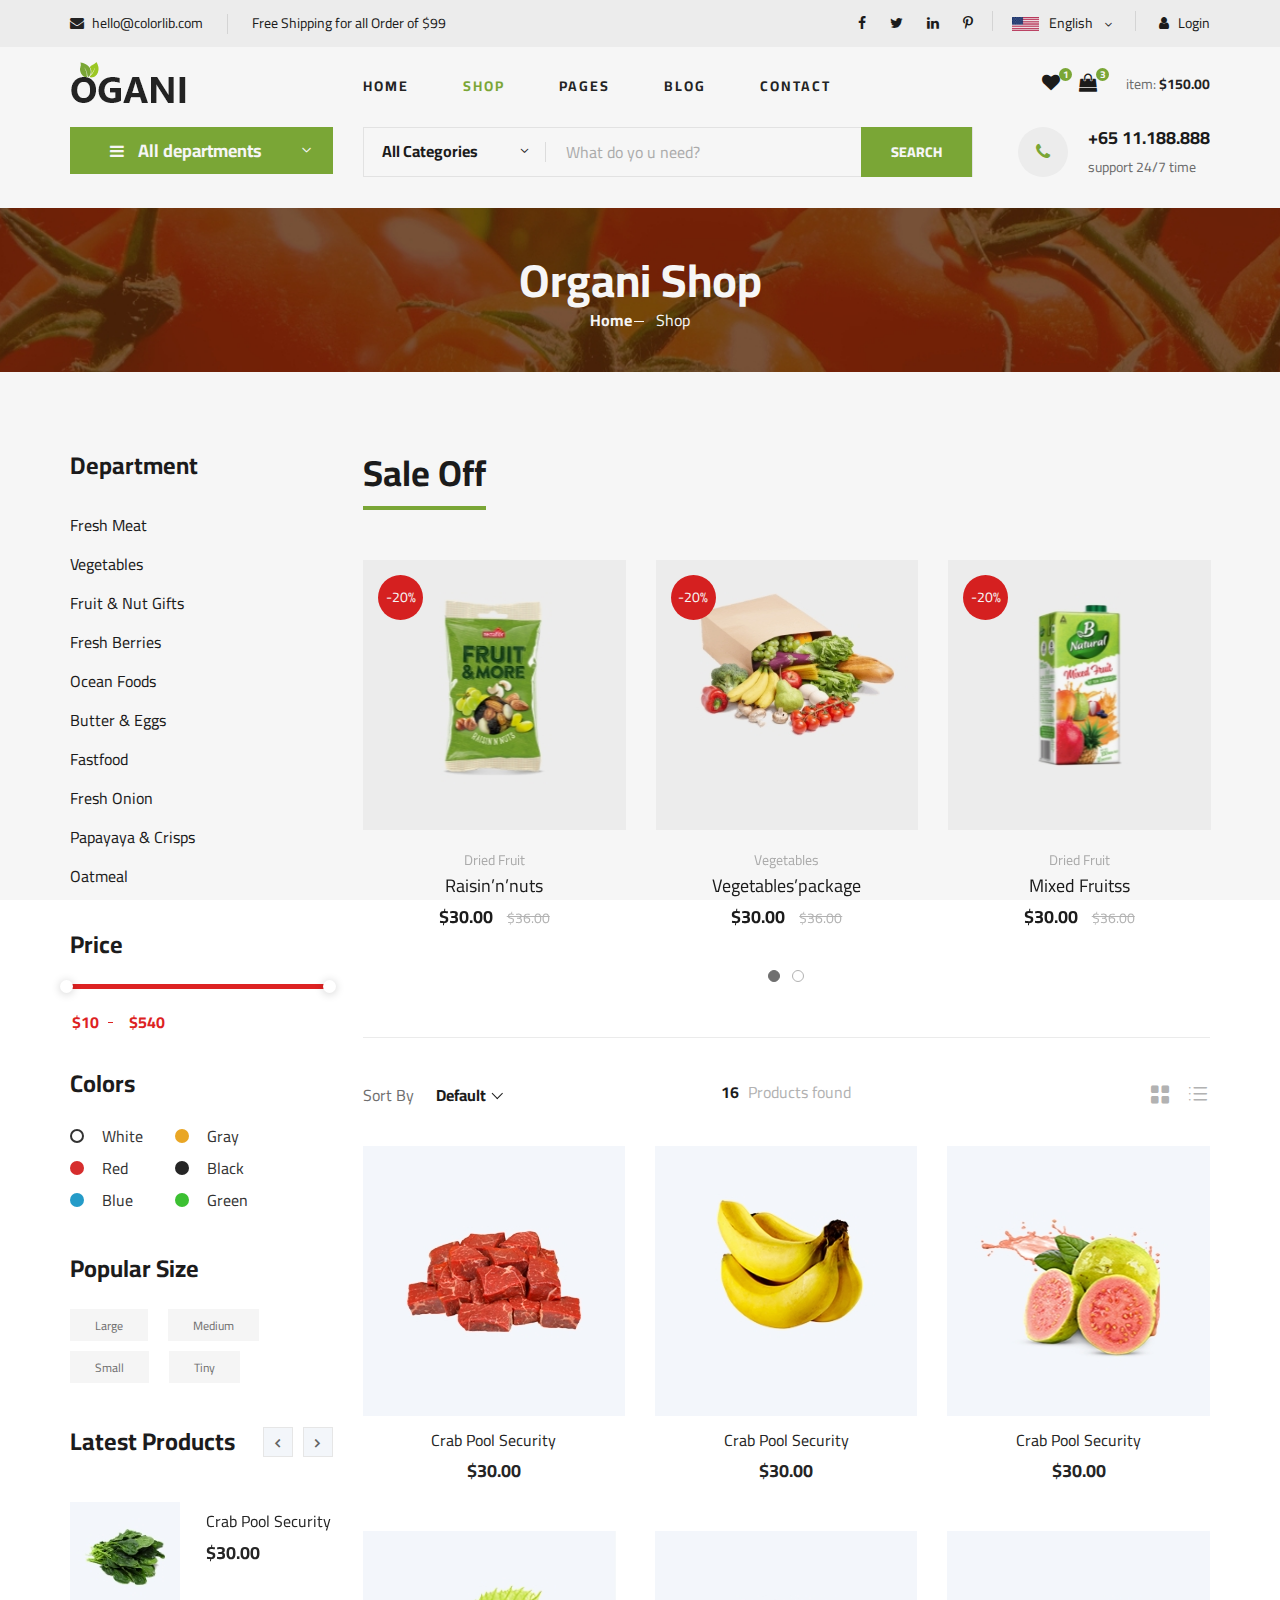
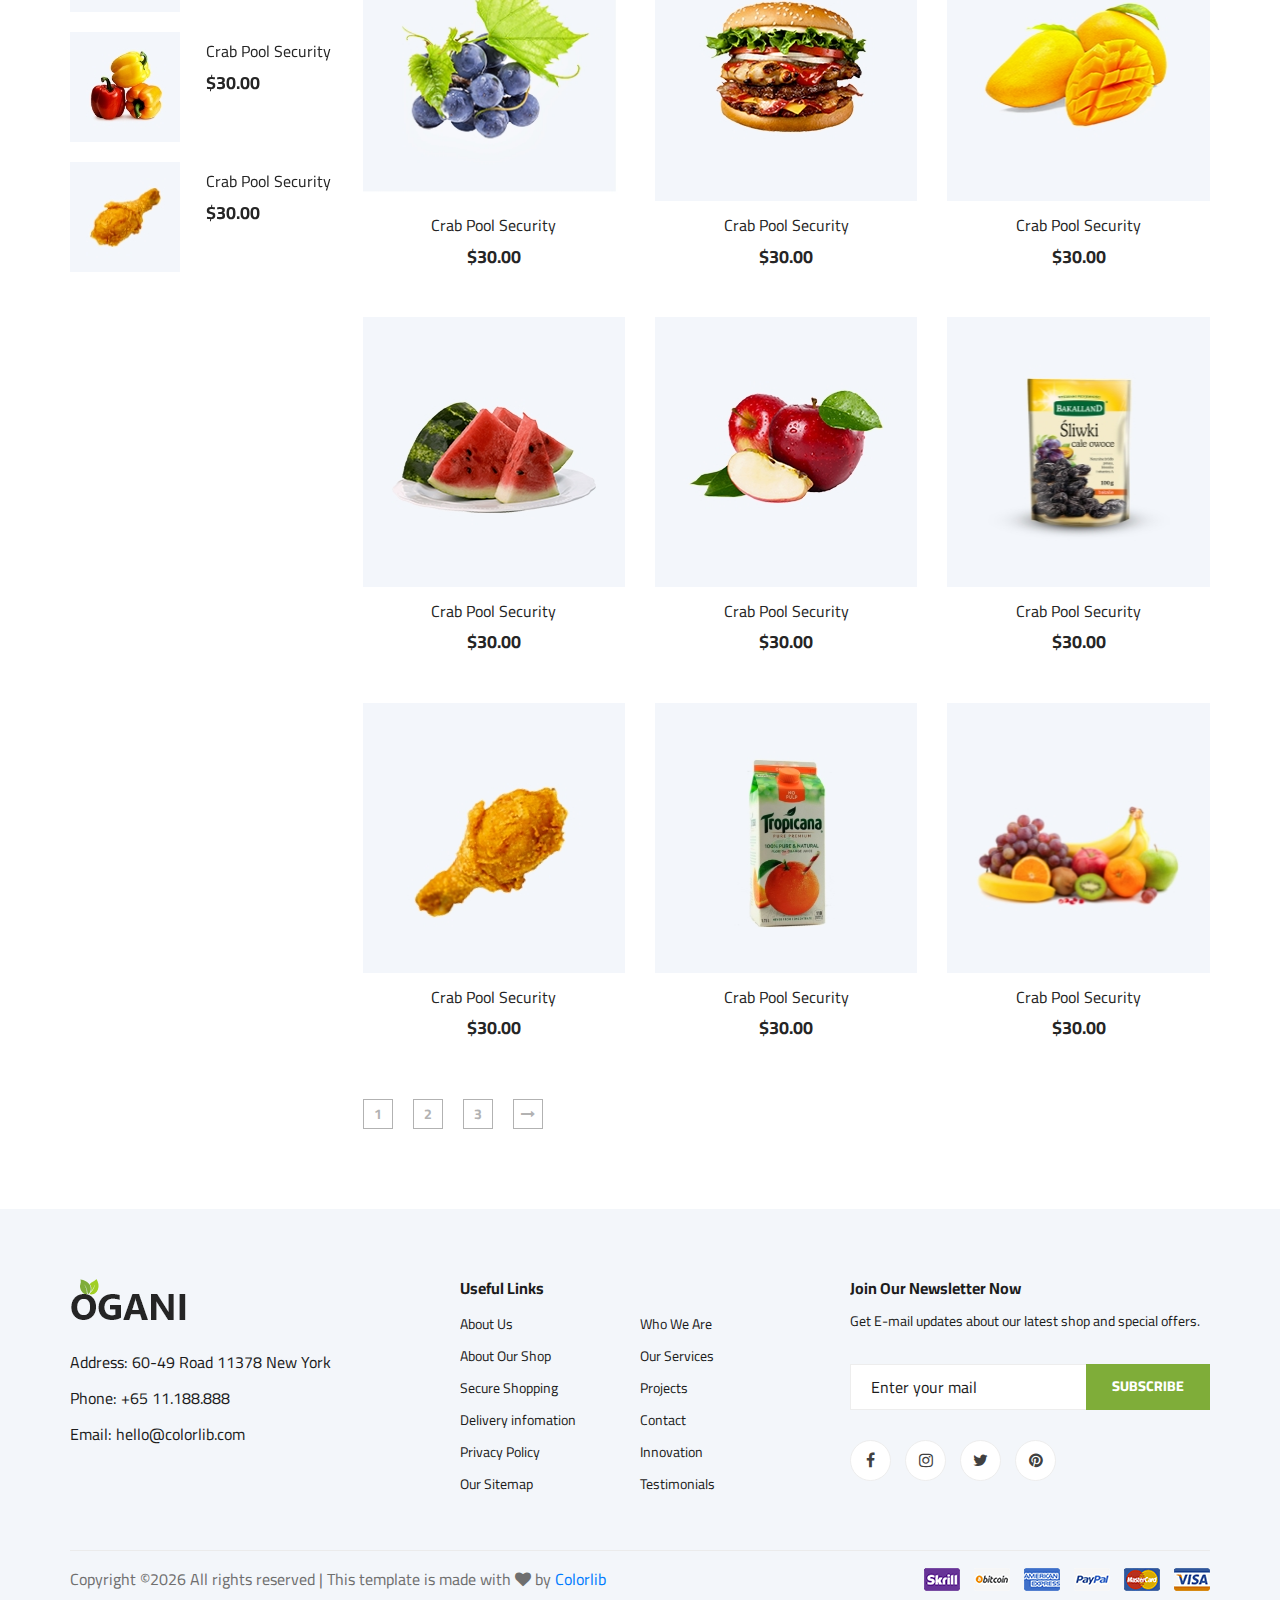
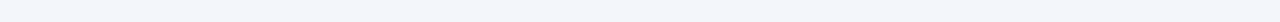
<file: ogani-master/shop-grid.html>
<!DOCTYPE html>
<html lang="zxx">

<head>
    <meta charset="UTF-8">
    <meta name="description" content="Ogani Template">
    <meta name="keywords" content="Ogani, unica, creative, html">
    <meta name="viewport" content="width=device-width, initial-scale=1.0">
    <meta http-equiv="X-UA-Compatible" content="ie=edge">
    <title>Ogani | Template</title>

    <!-- Google Font -->
    <link href="https://fonts.googleapis.com/css2?family=Cairo:wght@200;300;400;600;900&display=swap" rel="stylesheet">

    <!-- Css Styles -->
    <link rel="stylesheet" href="css/bootstrap.min.css" type="text/css">
    <link rel="stylesheet" href="css/font-awesome.min.css" type="text/css">
    <link rel="stylesheet" href="css/elegant-icons.css" type="text/css">
    <link rel="stylesheet" href="css/nice-select.css" type="text/css">
    <link rel="stylesheet" href="css/jquery-ui.min.css" type="text/css">
    <link rel="stylesheet" href="css/owl.carousel.min.css" type="text/css">
    <link rel="stylesheet" href="css/slicknav.min.css" type="text/css">
    <link rel="stylesheet" href="css/style.css" type="text/css">
</head>

<body>
    <!-- Page Preloder -->
    <div id="preloder">
        <div class="loader"></div>
    </div>

    <!-- Humberger Begin -->
    <div class="humberger__menu__overlay"></div>
    <div class="humberger__menu__wrapper">
        <div class="humberger__menu__logo">
            <a href="#"><img src="img/logo.png" alt=""></a>
        </div>
        <div class="humberger__menu__cart">
            <ul>
                <li><a href="#"><i class="fa fa-heart"></i> <span>1</span></a></li>
                <li><a href="#"><i class="fa fa-shopping-bag"></i> <span>3</span></a></li>
            </ul>
            <div class="header__cart__price">item: <span>$150.00</span></div>
        </div>
        <div class="humberger__menu__widget">
            <div class="header__top__right__language">
                <img src="img/language.png" alt="">
                <div>English</div>
                <span class="arrow_carrot-down"></span>
                <ul>
                    <li><a href="#">Spanis</a></li>
                    <li><a href="#">English</a></li>
                </ul>
            </div>
            <div class="header__top__right__auth">
                <a href="#"><i class="fa fa-user"></i> Login</a>
            </div>
        </div>
        <nav class="humberger__menu__nav mobile-menu">
            <ul>
                <li class="active"><a href="./index.html">Home</a></li>
                <li><a href="./shop-grid.html">Shop</a></li>
                <li><a href="#">Pages</a>
                    <ul class="header__menu__dropdown">
                        <li><a href="./shop-details.html">Shop Details</a></li>
                        <li><a href="./shoping-cart.html">Shoping Cart</a></li>
                        <li><a href="./checkout.html">Check Out</a></li>
                        <li><a href="./blog-details.html">Blog Details</a></li>
                    </ul>
                </li>
                <li><a href="./blog.html">Blog</a></li>
                <li><a href="./contact.html">Contact</a></li>
            </ul>
        </nav>
        <div id="mobile-menu-wrap"></div>
        <div class="header__top__right__social">
            <a href="#"><i class="fa fa-facebook"></i></a>
            <a href="#"><i class="fa fa-twitter"></i></a>
            <a href="#"><i class="fa fa-linkedin"></i></a>
            <a href="#"><i class="fa fa-pinterest-p"></i></a>
        </div>
        <div class="humberger__menu__contact">
            <ul>
                <li><i class="fa fa-envelope"></i> hello@colorlib.com</li>
                <li>Free Shipping for all Order of $99</li>
            </ul>
        </div>
    </div>
    <!-- Humberger End -->

    <!-- Header Section Begin -->
    <header class="header">
        <div class="header__top">
            <div class="container">
                <div class="row">
                    <div class="col-lg-6">
                        <div class="header__top__left">
                            <ul>
                                <li><i class="fa fa-envelope"></i> hello@colorlib.com</li>
                                <li>Free Shipping for all Order of $99</li>
                            </ul>
                        </div>
                    </div>
                    <div class="col-lg-6">
                        <div class="header__top__right">
                            <div class="header__top__right__social">
                                <a href="#"><i class="fa fa-facebook"></i></a>
                                <a href="#"><i class="fa fa-twitter"></i></a>
                                <a href="#"><i class="fa fa-linkedin"></i></a>
                                <a href="#"><i class="fa fa-pinterest-p"></i></a>
                            </div>
                            <div class="header__top__right__language">
                                <img src="img/language.png" alt="">
                                <div>English</div>
                                <span class="arrow_carrot-down"></span>
                                <ul>
                                    <li><a href="#">Spanis</a></li>
                                    <li><a href="#">English</a></li>
                                </ul>
                            </div>
                            <div class="header__top__right__auth">
                                <a href="#"><i class="fa fa-user"></i> Login</a>
                            </div>
                        </div>
                    </div>
                </div>
            </div>
        </div>
        <div class="container">
            <div class="row">
                <div class="col-lg-3">
                    <div class="header__logo">
                        <a href="./index.html"><img src="img/logo.png" alt=""></a>
                    </div>
                </div>
                <div class="col-lg-6">
                    <nav class="header__menu">
                        <ul>
                            <li><a href="./index.html">Home</a></li>
                            <li class="active"><a href="./shop-grid.html">Shop</a></li>
                            <li><a href="#">Pages</a>
                                <ul class="header__menu__dropdown">
                                    <li><a href="./shop-details.html">Shop Details</a></li>
                                    <li><a href="./shoping-cart.html">Shoping Cart</a></li>
                                    <li><a href="./checkout.html">Check Out</a></li>
                                    <li><a href="./blog-details.html">Blog Details</a></li>
                                </ul>
                            </li>
                            <li><a href="./blog.html">Blog</a></li>
                            <li><a href="./contact.html">Contact</a></li>
                        </ul>
                    </nav>
                </div>
                <div class="col-lg-3">
                    <div class="header__cart">
                        <ul>
                            <li><a href="#"><i class="fa fa-heart"></i> <span>1</span></a></li>
                            <li><a href="#"><i class="fa fa-shopping-bag"></i> <span>3</span></a></li>
                        </ul>
                        <div class="header__cart__price">item: <span>$150.00</span></div>
                    </div>
                </div>
            </div>
            <div class="humberger__open">
                <i class="fa fa-bars"></i>
            </div>
        </div>
    </header>
    <!-- Header Section End -->

    <!-- Hero Section Begin -->
    <section class="hero hero-normal">
        <div class="container">
            <div class="row">
                <div class="col-lg-3">
                    <div class="hero__categories">
                        <div class="hero__categories__all">
                            <i class="fa fa-bars"></i>
                            <span>All departments</span>
                        </div>
                        <ul>
                            <li><a href="#">Fresh Meat</a></li>
                            <li><a href="#">Vegetables</a></li>
                            <li><a href="#">Fruit & Nut Gifts</a></li>
                            <li><a href="#">Fresh Berries</a></li>
                            <li><a href="#">Ocean Foods</a></li>
                            <li><a href="#">Butter & Eggs</a></li>
                            <li><a href="#">Fastfood</a></li>
                            <li><a href="#">Fresh Onion</a></li>
                            <li><a href="#">Papayaya & Crisps</a></li>
                            <li><a href="#">Oatmeal</a></li>
                            <li><a href="#">Fresh Bananas</a></li>
                        </ul>
                    </div>
                </div>
                <div class="col-lg-9">
                    <div class="hero__search">
                        <div class="hero__search__form">
                            <form action="#">
                                <div class="hero__search__categories">
                                    All Categories
                                    <span class="arrow_carrot-down"></span>
                                </div>
                                <input type="text" placeholder="What do yo u need?">
                                <button type="submit" class="site-btn">SEARCH</button>
                            </form>
                        </div>
                        <div class="hero__search__phone">
                            <div class="hero__search__phone__icon">
                                <i class="fa fa-phone"></i>
                            </div>
                            <div class="hero__search__phone__text">
                                <h5>+65 11.188.888</h5>
                                <span>support 24/7 time</span>
                            </div>
                        </div>
                    </div>
                </div>
            </div>
        </div>
    </section>
    <!-- Hero Section End -->

    <!-- Breadcrumb Section Begin -->
    <section class="breadcrumb-section set-bg" data-setbg="img/breadcrumb.jpg">
        <div class="container">
            <div class="row">
                <div class="col-lg-12 text-center">
                    <div class="breadcrumb__text">
                        <h2>Organi Shop</h2>
                        <div class="breadcrumb__option">
                            <a href="./index.html">Home</a>
                            <span>Shop</span>
                        </div>
                    </div>
                </div>
            </div>
        </div>
    </section>
    <!-- Breadcrumb Section End -->

    <!-- Product Section Begin -->
    <section class="product spad">
        <div class="container">
            <div class="row">
                <div class="col-lg-3 col-md-5">
                    <div class="sidebar">
                        <div class="sidebar__item">
                            <h4>Department</h4>
                            <ul>
                                <li><a href="#">Fresh Meat</a></li>
                                <li><a href="#">Vegetables</a></li>
                                <li><a href="#">Fruit & Nut Gifts</a></li>
                                <li><a href="#">Fresh Berries</a></li>
                                <li><a href="#">Ocean Foods</a></li>
                                <li><a href="#">Butter & Eggs</a></li>
                                <li><a href="#">Fastfood</a></li>
                                <li><a href="#">Fresh Onion</a></li>
                                <li><a href="#">Papayaya & Crisps</a></li>
                                <li><a href="#">Oatmeal</a></li>
                            </ul>
                        </div>
                        <div class="sidebar__item">
                            <h4>Price</h4>
                            <div class="price-range-wrap">
                                <div class="price-range ui-slider ui-corner-all ui-slider-horizontal ui-widget ui-widget-content"
                                    data-min="10" data-max="540">
                                    <div class="ui-slider-range ui-corner-all ui-widget-header"></div>
                                    <span tabindex="0" class="ui-slider-handle ui-corner-all ui-state-default"></span>
                                    <span tabindex="0" class="ui-slider-handle ui-corner-all ui-state-default"></span>
                                </div>
                                <div class="range-slider">
                                    <div class="price-input">
                                        <input type="text" id="minamount">
                                        <input type="text" id="maxamount">
                                    </div>
                                </div>
                            </div>
                        </div>
                        <div class="sidebar__item sidebar__item__color--option">
                            <h4>Colors</h4>
                            <div class="sidebar__item__color sidebar__item__color--white">
                                <label for="white">
                                    White
                                    <input type="radio" id="white">
                                </label>
                            </div>
                            <div class="sidebar__item__color sidebar__item__color--gray">
                                <label for="gray">
                                    Gray
                                    <input type="radio" id="gray">
                                </label>
                            </div>
                            <div class="sidebar__item__color sidebar__item__color--red">
                                <label for="red">
                                    Red
                                    <input type="radio" id="red">
                                </label>
                            </div>
                            <div class="sidebar__item__color sidebar__item__color--black">
                                <label for="black">
                                    Black
                                    <input type="radio" id="black">
                                </label>
                            </div>
                            <div class="sidebar__item__color sidebar__item__color--blue">
                                <label for="blue">
                                    Blue
                                    <input type="radio" id="blue">
                                </label>
                            </div>
                            <div class="sidebar__item__color sidebar__item__color--green">
                                <label for="green">
                                    Green
                                    <input type="radio" id="green">
                                </label>
                            </div>
                        </div>
                        <div class="sidebar__item">
                            <h4>Popular Size</h4>
                            <div class="sidebar__item__size">
                                <label for="large">
                                    Large
                                    <input type="radio" id="large">
                                </label>
                            </div>
                            <div class="sidebar__item__size">
                                <label for="medium">
                                    Medium
                                    <input type="radio" id="medium">
                                </label>
                            </div>
                            <div class="sidebar__item__size">
                                <label for="small">
                                    Small
                                    <input type="radio" id="small">
                                </label>
                            </div>
                            <div class="sidebar__item__size">
                                <label for="tiny">
                                    Tiny
                                    <input type="radio" id="tiny">
                                </label>
                            </div>
                        </div>
                        <div class="sidebar__item">
                            <div class="latest-product__text">
                                <h4>Latest Products</h4>
                                <div class="latest-product__slider owl-carousel">
                                    <div class="latest-prdouct__slider__item">
                                        <a href="#" class="latest-product__item">
                                            <div class="latest-product__item__pic">
                                                <img src="img/latest-product/lp-1.jpg" alt="">
                                            </div>
                                            <div class="latest-product__item__text">
                                                <h6>Crab Pool Security</h6>
                                                <span>$30.00</span>
                                            </div>
                                        </a>
                                        <a href="#" class="latest-product__item">
                                            <div class="latest-product__item__pic">
                                                <img src="img/latest-product/lp-2.jpg" alt="">
                                            </div>
                                            <div class="latest-product__item__text">
                                                <h6>Crab Pool Security</h6>
                                                <span>$30.00</span>
                                            </div>
                                        </a>
                                        <a href="#" class="latest-product__item">
                                            <div class="latest-product__item__pic">
                                                <img src="img/latest-product/lp-3.jpg" alt="">
                                            </div>
                                            <div class="latest-product__item__text">
                                                <h6>Crab Pool Security</h6>
                                                <span>$30.00</span>
                                            </div>
                                        </a>
                                    </div>
                                    <div class="latest-prdouct__slider__item">
                                        <a href="#" class="latest-product__item">
                                            <div class="latest-product__item__pic">
                                                <img src="img/latest-product/lp-1.jpg" alt="">
                                            </div>
                                            <div class="latest-product__item__text">
                                                <h6>Crab Pool Security</h6>
                                                <span>$30.00</span>
                                            </div>
                                        </a>
                                        <a href="#" class="latest-product__item">
                                            <div class="latest-product__item__pic">
                                                <img src="img/latest-product/lp-2.jpg" alt="">
                                            </div>
                                            <div class="latest-product__item__text">
                                                <h6>Crab Pool Security</h6>
                                                <span>$30.00</span>
                                            </div>
                                        </a>
                                        <a href="#" class="latest-product__item">
                                            <div class="latest-product__item__pic">
                                                <img src="img/latest-product/lp-3.jpg" alt="">
                                            </div>
                                            <div class="latest-product__item__text">
                                                <h6>Crab Pool Security</h6>
                                                <span>$30.00</span>
                                            </div>
                                        </a>
                                    </div>
                                </div>
                            </div>
                        </div>
                    </div>
                </div>
                <div class="col-lg-9 col-md-7">
                    <div class="product__discount">
                        <div class="section-title product__discount__title">
                            <h2>Sale Off</h2>
                        </div>
                        <div class="row">
                            <div class="product__discount__slider owl-carousel">
                                <div class="col-lg-4">
                                    <div class="product__discount__item">
                                        <div class="product__discount__item__pic set-bg"
                                            data-setbg="img/product/discount/pd-1.jpg">
                                            <div class="product__discount__percent">-20%</div>
                                            <ul class="product__item__pic__hover">
                                                <li><a href="#"><i class="fa fa-heart"></i></a></li>
                                                <li><a href="#"><i class="fa fa-retweet"></i></a></li>
                                                <li><a href="#"><i class="fa fa-shopping-cart"></i></a></li>
                                            </ul>
                                        </div>
                                        <div class="product__discount__item__text">
                                            <span>Dried Fruit</span>
                                            <h5><a href="#">Raisin’n’nuts</a></h5>
                                            <div class="product__item__price">$30.00 <span>$36.00</span></div>
                                        </div>
                                    </div>
                                </div>
                                <div class="col-lg-4">
                                    <div class="product__discount__item">
                                        <div class="product__discount__item__pic set-bg"
                                            data-setbg="img/product/discount/pd-2.jpg">
                                            <div class="product__discount__percent">-20%</div>
                                            <ul class="product__item__pic__hover">
                                                <li><a href="#"><i class="fa fa-heart"></i></a></li>
                                                <li><a href="#"><i class="fa fa-retweet"></i></a></li>
                                                <li><a href="#"><i class="fa fa-shopping-cart"></i></a></li>
                                            </ul>
                                        </div>
                                        <div class="product__discount__item__text">
                                            <span>Vegetables</span>
                                            <h5><a href="#">Vegetables’package</a></h5>
                                            <div class="product__item__price">$30.00 <span>$36.00</span></div>
                                        </div>
                                    </div>
                                </div>
                                <div class="col-lg-4">
                                    <div class="product__discount__item">
                                        <div class="product__discount__item__pic set-bg"
                                            data-setbg="img/product/discount/pd-3.jpg">
                                            <div class="product__discount__percent">-20%</div>
                                            <ul class="product__item__pic__hover">
                                                <li><a href="#"><i class="fa fa-heart"></i></a></li>
                                                <li><a href="#"><i class="fa fa-retweet"></i></a></li>
                                                <li><a href="#"><i class="fa fa-shopping-cart"></i></a></li>
                                            </ul>
                                        </div>
                                        <div class="product__discount__item__text">
                                            <span>Dried Fruit</span>
                                            <h5><a href="#">Mixed Fruitss</a></h5>
                                            <div class="product__item__price">$30.00 <span>$36.00</span></div>
                                        </div>
                                    </div>
                                </div>
                                <div class="col-lg-4">
                                    <div class="product__discount__item">
                                        <div class="product__discount__item__pic set-bg"
                                            data-setbg="img/product/discount/pd-4.jpg">
                                            <div class="product__discount__percent">-20%</div>
                                            <ul class="product__item__pic__hover">
                                                <li><a href="#"><i class="fa fa-heart"></i></a></li>
                                                <li><a href="#"><i class="fa fa-retweet"></i></a></li>
                                                <li><a href="#"><i class="fa fa-shopping-cart"></i></a></li>
                                            </ul>
                                        </div>
                                        <div class="product__discount__item__text">
                                            <span>Dried Fruit</span>
                                            <h5><a href="#">Raisin’n’nuts</a></h5>
                                            <div class="product__item__price">$30.00 <span>$36.00</span></div>
                                        </div>
                                    </div>
                                </div>
                                <div class="col-lg-4">
                                    <div class="product__discount__item">
                                        <div class="product__discount__item__pic set-bg"
                                            data-setbg="img/product/discount/pd-5.jpg">
                                            <div class="product__discount__percent">-20%</div>
                                            <ul class="product__item__pic__hover">
                                                <li><a href="#"><i class="fa fa-heart"></i></a></li>
                                                <li><a href="#"><i class="fa fa-retweet"></i></a></li>
                                                <li><a href="#"><i class="fa fa-shopping-cart"></i></a></li>
                                            </ul>
                                        </div>
                                        <div class="product__discount__item__text">
                                            <span>Dried Fruit</span>
                                            <h5><a href="#">Raisin’n’nuts</a></h5>
                                            <div class="product__item__price">$30.00 <span>$36.00</span></div>
                                        </div>
                                    </div>
                                </div>
                                <div class="col-lg-4">
                                    <div class="product__discount__item">
                                        <div class="product__discount__item__pic set-bg"
                                            data-setbg="img/product/discount/pd-6.jpg">
                                            <div class="product__discount__percent">-20%</div>
                                            <ul class="product__item__pic__hover">
                                                <li><a href="#"><i class="fa fa-heart"></i></a></li>
                                                <li><a href="#"><i class="fa fa-retweet"></i></a></li>
                                                <li><a href="#"><i class="fa fa-shopping-cart"></i></a></li>
                                            </ul>
                                        </div>
                                        <div class="product__discount__item__text">
                                            <span>Dried Fruit</span>
                                            <h5><a href="#">Raisin’n’nuts</a></h5>
                                            <div class="product__item__price">$30.00 <span>$36.00</span></div>
                                        </div>
                                    </div>
                                </div>
                            </div>
                        </div>
                    </div>
                    <div class="filter__item">
                        <div class="row">
                            <div class="col-lg-4 col-md-5">
                                <div class="filter__sort">
                                    <span>Sort By</span>
                                    <select>
                                        <option value="0">Default</option>
                                        <option value="0">Default</option>
                                    </select>
                                </div>
                            </div>
                            <div class="col-lg-4 col-md-4">
                                <div class="filter__found">
                                    <h6><span>16</span> Products found</h6>
                                </div>
                            </div>
                            <div class="col-lg-4 col-md-3">
                                <div class="filter__option">
                                    <span class="icon_grid-2x2"></span>
                                    <span class="icon_ul"></span>
                                </div>
                            </div>
                        </div>
                    </div>
                    <div class="row">
                        <div class="col-lg-4 col-md-6 col-sm-6">
                            <div class="product__item">
                                <div class="product__item__pic set-bg" data-setbg="img/product/product-1.jpg">
                                    <ul class="product__item__pic__hover">
                                        <li><a href="#"><i class="fa fa-heart"></i></a></li>
                                        <li><a href="#"><i class="fa fa-retweet"></i></a></li>
                                        <li><a href="#"><i class="fa fa-shopping-cart"></i></a></li>
                                    </ul>
                                </div>
                                <div class="product__item__text">
                                    <h6><a href="#">Crab Pool Security</a></h6>
                                    <h5>$30.00</h5>
                                </div>
                            </div>
                        </div>
                        <div class="col-lg-4 col-md-6 col-sm-6">
                            <div class="product__item">
                                <div class="product__item__pic set-bg" data-setbg="img/product/product-2.jpg">
                                    <ul class="product__item__pic__hover">
                                        <li><a href="#"><i class="fa fa-heart"></i></a></li>
                                        <li><a href="#"><i class="fa fa-retweet"></i></a></li>
                                        <li><a href="#"><i class="fa fa-shopping-cart"></i></a></li>
                                    </ul>
                                </div>
                                <div class="product__item__text">
                                    <h6><a href="#">Crab Pool Security</a></h6>
                                    <h5>$30.00</h5>
                                </div>
                            </div>
                        </div>
                        <div class="col-lg-4 col-md-6 col-sm-6">
                            <div class="product__item">
                                <div class="product__item__pic set-bg" data-setbg="img/product/product-3.jpg">
                                    <ul class="product__item__pic__hover">
                                        <li><a href="#"><i class="fa fa-heart"></i></a></li>
                                        <li><a href="#"><i class="fa fa-retweet"></i></a></li>
                                        <li><a href="#"><i class="fa fa-shopping-cart"></i></a></li>
                                    </ul>
                                </div>
                                <div class="product__item__text">
                                    <h6><a href="#">Crab Pool Security</a></h6>
                                    <h5>$30.00</h5>
                                </div>
                            </div>
                        </div>
                        <div class="col-lg-4 col-md-6 col-sm-6">
                            <div class="product__item">
                                <div class="product__item__pic set-bg" data-setbg="img/product/product-4.jpg">
                                    <ul class="product__item__pic__hover">
                                        <li><a href="#"><i class="fa fa-heart"></i></a></li>
                                        <li><a href="#"><i class="fa fa-retweet"></i></a></li>
                                        <li><a href="#"><i class="fa fa-shopping-cart"></i></a></li>
                                    </ul>
                                </div>
                                <div class="product__item__text">
                                    <h6><a href="#">Crab Pool Security</a></h6>
                                    <h5>$30.00</h5>
                                </div>
                            </div>
                        </div>
                        <div class="col-lg-4 col-md-6 col-sm-6">
                            <div class="product__item">
                                <div class="product__item__pic set-bg" data-setbg="img/product/product-5.jpg">
                                    <ul class="product__item__pic__hover">
                                        <li><a href="#"><i class="fa fa-heart"></i></a></li>
                                        <li><a href="#"><i class="fa fa-retweet"></i></a></li>
                                        <li><a href="#"><i class="fa fa-shopping-cart"></i></a></li>
                                    </ul>
                                </div>
                                <div class="product__item__text">
                                    <h6><a href="#">Crab Pool Security</a></h6>
                                    <h5>$30.00</h5>
                                </div>
                            </div>
                        </div>
                        <div class="col-lg-4 col-md-6 col-sm-6">
                            <div class="product__item">
                                <div class="product__item__pic set-bg" data-setbg="img/product/product-6.jpg">
                                    <ul class="product__item__pic__hover">
                                        <li><a href="#"><i class="fa fa-heart"></i></a></li>
                                        <li><a href="#"><i class="fa fa-retweet"></i></a></li>
                                        <li><a href="#"><i class="fa fa-shopping-cart"></i></a></li>
                                    </ul>
                                </div>
                                <div class="product__item__text">
                                    <h6><a href="#">Crab Pool Security</a></h6>
                                    <h5>$30.00</h5>
                                </div>
                            </div>
                        </div>
                        <div class="col-lg-4 col-md-6 col-sm-6">
                            <div class="product__item">
                                <div class="product__item__pic set-bg" data-setbg="img/product/product-7.jpg">
                                    <ul class="product__item__pic__hover">
                                        <li><a href="#"><i class="fa fa-heart"></i></a></li>
                                        <li><a href="#"><i class="fa fa-retweet"></i></a></li>
                                        <li><a href="#"><i class="fa fa-shopping-cart"></i></a></li>
                                    </ul>
                                </div>
                                <div class="product__item__text">
                                    <h6><a href="#">Crab Pool Security</a></h6>
                                    <h5>$30.00</h5>
                                </div>
                            </div>
                        </div>
                        <div class="col-lg-4 col-md-6 col-sm-6">
                            <div class="product__item">
                                <div class="product__item__pic set-bg" data-setbg="img/product/product-8.jpg">
                                    <ul class="product__item__pic__hover">
                                        <li><a href="#"><i class="fa fa-heart"></i></a></li>
                                        <li><a href="#"><i class="fa fa-retweet"></i></a></li>
                                        <li><a href="#"><i class="fa fa-shopping-cart"></i></a></li>
                                    </ul>
                                </div>
                                <div class="product__item__text">
                                    <h6><a href="#">Crab Pool Security</a></h6>
                                    <h5>$30.00</h5>
                                </div>
                            </div>
                        </div>
                        <div class="col-lg-4 col-md-6 col-sm-6">
                            <div class="product__item">
                                <div class="product__item__pic set-bg" data-setbg="img/product/product-9.jpg">
                                    <ul class="product__item__pic__hover">
                                        <li><a href="#"><i class="fa fa-heart"></i></a></li>
                                        <li><a href="#"><i class="fa fa-retweet"></i></a></li>
                                        <li><a href="#"><i class="fa fa-shopping-cart"></i></a></li>
                                    </ul>
                                </div>
                                <div class="product__item__text">
                                    <h6><a href="#">Crab Pool Security</a></h6>
                                    <h5>$30.00</h5>
                                </div>
                            </div>
                        </div>
                        <div class="col-lg-4 col-md-6 col-sm-6">
                            <div class="product__item">
                                <div class="product__item__pic set-bg" data-setbg="img/product/product-10.jpg">
                                    <ul class="product__item__pic__hover">
                                        <li><a href="#"><i class="fa fa-heart"></i></a></li>
                                        <li><a href="#"><i class="fa fa-retweet"></i></a></li>
                                        <li><a href="#"><i class="fa fa-shopping-cart"></i></a></li>
                                    </ul>
                                </div>
                                <div class="product__item__text">
                                    <h6><a href="#">Crab Pool Security</a></h6>
                                    <h5>$30.00</h5>
                                </div>
                            </div>
                        </div>
                        <div class="col-lg-4 col-md-6 col-sm-6">
                            <div class="product__item">
                                <div class="product__item__pic set-bg" data-setbg="img/product/product-11.jpg">
                                    <ul class="product__item__pic__hover">
                                        <li><a href="#"><i class="fa fa-heart"></i></a></li>
                                        <li><a href="#"><i class="fa fa-retweet"></i></a></li>
                                        <li><a href="#"><i class="fa fa-shopping-cart"></i></a></li>
                                    </ul>
                                </div>
                                <div class="product__item__text">
                                    <h6><a href="#">Crab Pool Security</a></h6>
                                    <h5>$30.00</h5>
                                </div>
                            </div>
                        </div>
                        <div class="col-lg-4 col-md-6 col-sm-6">
                            <div class="product__item">
                                <div class="product__item__pic set-bg" data-setbg="img/product/product-12.jpg">
                                    <ul class="product__item__pic__hover">
                                        <li><a href="#"><i class="fa fa-heart"></i></a></li>
                                        <li><a href="#"><i class="fa fa-retweet"></i></a></li>
                                        <li><a href="#"><i class="fa fa-shopping-cart"></i></a></li>
                                    </ul>
                                </div>
                                <div class="product__item__text">
                                    <h6><a href="#">Crab Pool Security</a></h6>
                                    <h5>$30.00</h5>
                                </div>
                            </div>
                        </div>
                    </div>
                    <div class="product__pagination">
                        <a href="#">1</a>
                        <a href="#">2</a>
                        <a href="#">3</a>
                        <a href="#"><i class="fa fa-long-arrow-right"></i></a>
                    </div>
                </div>
            </div>
        </div>
    </section>
    <!-- Product Section End -->

    <!-- Footer Section Begin -->
    <footer class="footer spad">
        <div class="container">
            <div class="row">
                <div class="col-lg-3 col-md-6 col-sm-6">
                    <div class="footer__about">
                        <div class="footer__about__logo">
                            <a href="./index.html"><img src="img/logo.png" alt=""></a>
                        </div>
                        <ul>
                            <li>Address: 60-49 Road 11378 New York</li>
                            <li>Phone: +65 11.188.888</li>
                            <li>Email: hello@colorlib.com</li>
                        </ul>
                    </div>
                </div>
                <div class="col-lg-4 col-md-6 col-sm-6 offset-lg-1">
                    <div class="footer__widget">
                        <h6>Useful Links</h6>
                        <ul>
                            <li><a href="#">About Us</a></li>
                            <li><a href="#">About Our Shop</a></li>
                            <li><a href="#">Secure Shopping</a></li>
                            <li><a href="#">Delivery infomation</a></li>
                            <li><a href="#">Privacy Policy</a></li>
                            <li><a href="#">Our Sitemap</a></li>
                        </ul>
                        <ul>
                            <li><a href="#">Who We Are</a></li>
                            <li><a href="#">Our Services</a></li>
                            <li><a href="#">Projects</a></li>
                            <li><a href="#">Contact</a></li>
                            <li><a href="#">Innovation</a></li>
                            <li><a href="#">Testimonials</a></li>
                        </ul>
                    </div>
                </div>
                <div class="col-lg-4 col-md-12">
                    <div class="footer__widget">
                        <h6>Join Our Newsletter Now</h6>
                        <p>Get E-mail updates about our latest shop and special offers.</p>
                        <form action="#">
                            <input type="text" placeholder="Enter your mail">
                            <button type="submit" class="site-btn">Subscribe</button>
                        </form>
                        <div class="footer__widget__social">
                            <a href="#"><i class="fa fa-facebook"></i></a>
                            <a href="#"><i class="fa fa-instagram"></i></a>
                            <a href="#"><i class="fa fa-twitter"></i></a>
                            <a href="#"><i class="fa fa-pinterest"></i></a>
                        </div>
                    </div>
                </div>
            </div>
            <div class="row">
                <div class="col-lg-12">
                    <div class="footer__copyright">
                        <div class="footer__copyright__text"><p><!-- Link back to Colorlib can't be removed. Template is licensed under CC BY 3.0. -->
  Copyright &copy;<script>document.write(new Date().getFullYear());</script> All rights reserved | This template is made with <i class="fa fa-heart" aria-hidden="true"></i> by <a href="https://colorlib.com" target="_blank">Colorlib</a>
  <!-- Link back to Colorlib can't be removed. Template is licensed under CC BY 3.0. --></p></div>
                        <div class="footer__copyright__payment"><img src="img/payment-item.png" alt=""></div>
                    </div>
                </div>
            </div>
        </div>
    </footer>
    <!-- Footer Section End -->

    <!-- Js Plugins -->
    <script src="js/jquery-3.3.1.min.js"></script>
    <script src="js/bootstrap.min.js"></script>
    <script src="js/jquery.nice-select.min.js"></script>
    <script src="js/jquery-ui.min.js"></script>
    <script src="js/jquery.slicknav.js"></script>
    <script src="js/mixitup.min.js"></script>
    <script src="js/owl.carousel.min.js"></script>
    <script src="js/main.js"></script>



</body>

</html>
</file>
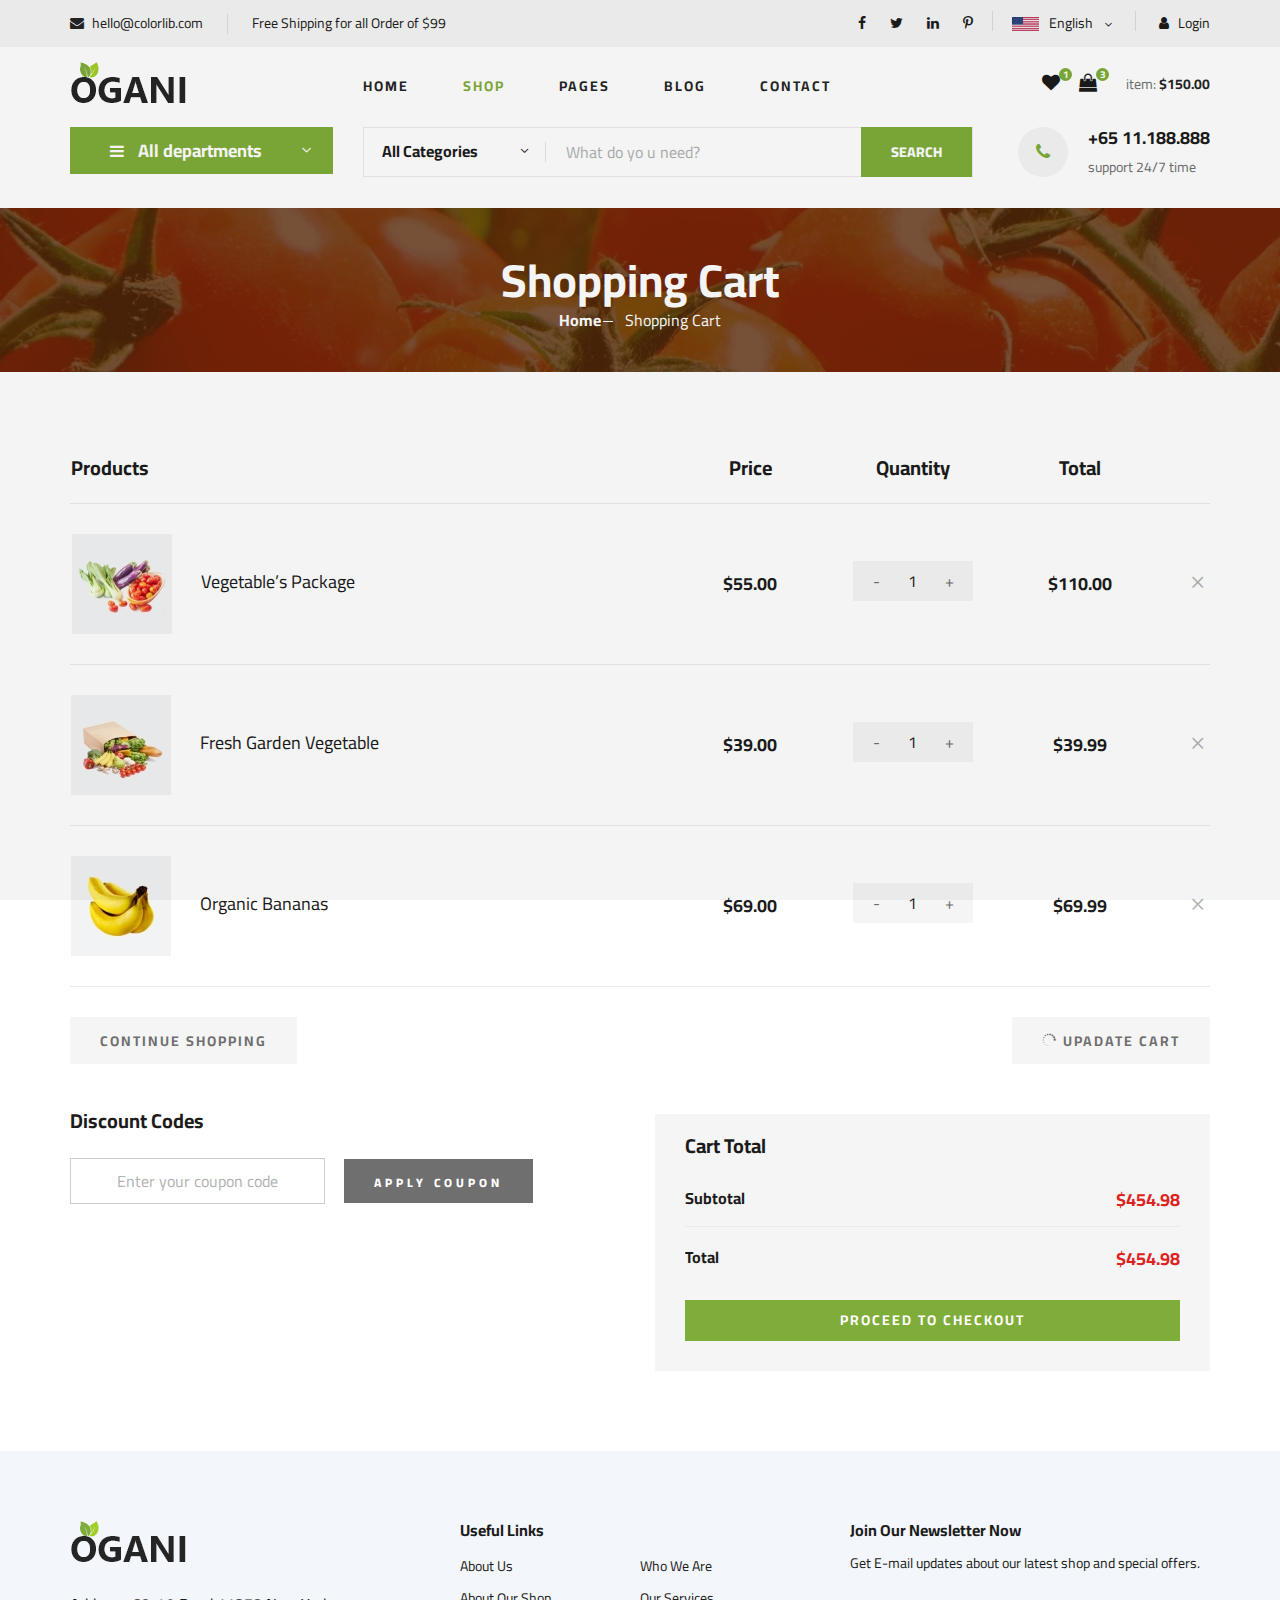
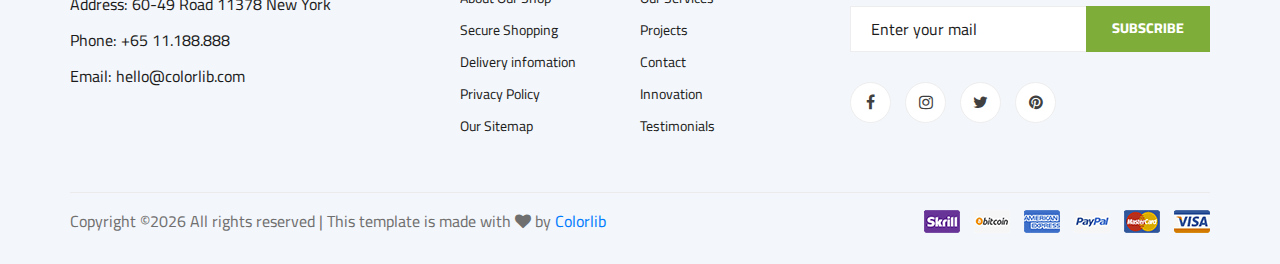
<file: ogani-master/shoping-cart.html>
<!DOCTYPE html>
<html lang="zxx">

<head>
    <meta charset="UTF-8">
    <meta name="description" content="Ogani Template">
    <meta name="keywords" content="Ogani, unica, creative, html">
    <meta name="viewport" content="width=device-width, initial-scale=1.0">
    <meta http-equiv="X-UA-Compatible" content="ie=edge">
    <title>Ogani | Template</title>

    <!-- Google Font -->
    <link href="https://fonts.googleapis.com/css2?family=Cairo:wght@200;300;400;600;900&display=swap" rel="stylesheet">

    <!-- Css Styles -->
    <link rel="stylesheet" href="css/bootstrap.min.css" type="text/css">
    <link rel="stylesheet" href="css/font-awesome.min.css" type="text/css">
    <link rel="stylesheet" href="css/elegant-icons.css" type="text/css">
    <link rel="stylesheet" href="css/nice-select.css" type="text/css">
    <link rel="stylesheet" href="css/jquery-ui.min.css" type="text/css">
    <link rel="stylesheet" href="css/owl.carousel.min.css" type="text/css">
    <link rel="stylesheet" href="css/slicknav.min.css" type="text/css">
    <link rel="stylesheet" href="css/style.css" type="text/css">
</head>

<body>
    <!-- Page Preloder -->
    <div id="preloder">
        <div class="loader"></div>
    </div>

    <!-- Humberger Begin -->
    <div class="humberger__menu__overlay"></div>
    <div class="humberger__menu__wrapper">
        <div class="humberger__menu__logo">
            <a href="#"><img src="img/logo.png" alt=""></a>
        </div>
        <div class="humberger__menu__cart">
            <ul>
                <li><a href="#"><i class="fa fa-heart"></i> <span>1</span></a></li>
                <li><a href="#"><i class="fa fa-shopping-bag"></i> <span>3</span></a></li>
            </ul>
            <div class="header__cart__price">item: <span>$150.00</span></div>
        </div>
        <div class="humberger__menu__widget">
            <div class="header__top__right__language">
                <img src="img/language.png" alt="">
                <div>English</div>
                <span class="arrow_carrot-down"></span>
                <ul>
                    <li><a href="#">Spanis</a></li>
                    <li><a href="#">English</a></li>
                </ul>
            </div>
            <div class="header__top__right__auth">
                <a href="#"><i class="fa fa-user"></i> Login</a>
            </div>
        </div>
        <nav class="humberger__menu__nav mobile-menu">
            <ul>
                <li class="active"><a href="./index.html">Home</a></li>
                <li><a href="./shop-grid.html">Shop</a></li>
                <li><a href="#">Pages</a>
                    <ul class="header__menu__dropdown">
                        <li><a href="./shop-details.html">Shop Details</a></li>
                        <li><a href="./shoping-cart.html">Shoping Cart</a></li>
                        <li><a href="./checkout.html">Check Out</a></li>
                        <li><a href="./blog-details.html">Blog Details</a></li>
                    </ul>
                </li>
                <li><a href="./blog.html">Blog</a></li>
                <li><a href="./contact.html">Contact</a></li>
            </ul>
        </nav>
        <div id="mobile-menu-wrap"></div>
        <div class="header__top__right__social">
            <a href="#"><i class="fa fa-facebook"></i></a>
            <a href="#"><i class="fa fa-twitter"></i></a>
            <a href="#"><i class="fa fa-linkedin"></i></a>
            <a href="#"><i class="fa fa-pinterest-p"></i></a>
        </div>
        <div class="humberger__menu__contact">
            <ul>
                <li><i class="fa fa-envelope"></i> hello@colorlib.com</li>
                <li>Free Shipping for all Order of $99</li>
            </ul>
        </div>
    </div>
    <!-- Humberger End -->

    <!-- Header Section Begin -->
    <header class="header">
        <div class="header__top">
            <div class="container">
                <div class="row">
                    <div class="col-lg-6">
                        <div class="header__top__left">
                            <ul>
                                <li><i class="fa fa-envelope"></i> hello@colorlib.com</li>
                                <li>Free Shipping for all Order of $99</li>
                            </ul>
                        </div>
                    </div>
                    <div class="col-lg-6">
                        <div class="header__top__right">
                            <div class="header__top__right__social">
                                <a href="#"><i class="fa fa-facebook"></i></a>
                                <a href="#"><i class="fa fa-twitter"></i></a>
                                <a href="#"><i class="fa fa-linkedin"></i></a>
                                <a href="#"><i class="fa fa-pinterest-p"></i></a>
                            </div>
                            <div class="header__top__right__language">
                                <img src="img/language.png" alt="">
                                <div>English</div>
                                <span class="arrow_carrot-down"></span>
                                <ul>
                                    <li><a href="#">Spanis</a></li>
                                    <li><a href="#">English</a></li>
                                </ul>
                            </div>
                            <div class="header__top__right__auth">
                                <a href="#"><i class="fa fa-user"></i> Login</a>
                            </div>
                        </div>
                    </div>
                </div>
            </div>
        </div>
        <div class="container">
            <div class="row">
                <div class="col-lg-3">
                    <div class="header__logo">
                        <a href="./index.html"><img src="img/logo.png" alt=""></a>
                    </div>
                </div>
                <div class="col-lg-6">
                    <nav class="header__menu">
                        <ul>
                            <li><a href="./index.html">Home</a></li>
                            <li class="active"><a href="./shop-grid.html">Shop</a></li>
                            <li><a href="#">Pages</a>
                                <ul class="header__menu__dropdown">
                                    <li><a href="./shop-details.html">Shop Details</a></li>
                                    <li><a href="./shoping-cart.html">Shoping Cart</a></li>
                                    <li><a href="./checkout.html">Check Out</a></li>
                                    <li><a href="./blog-details.html">Blog Details</a></li>
                                </ul>
                            </li>
                            <li><a href="./blog.html">Blog</a></li>
                            <li><a href="./contact.html">Contact</a></li>
                        </ul>
                    </nav>
                </div>
                <div class="col-lg-3">
                    <div class="header__cart">
                        <ul>
                            <li><a href="#"><i class="fa fa-heart"></i> <span>1</span></a></li>
                            <li><a href="#"><i class="fa fa-shopping-bag"></i> <span>3</span></a></li>
                        </ul>
                        <div class="header__cart__price">item: <span>$150.00</span></div>
                    </div>
                </div>
            </div>
            <div class="humberger__open">
                <i class="fa fa-bars"></i>
            </div>
        </div>
    </header>
    <!-- Header Section End -->

    <!-- Hero Section Begin -->
    <section class="hero hero-normal">
        <div class="container">
            <div class="row">
                <div class="col-lg-3">
                    <div class="hero__categories">
                        <div class="hero__categories__all">
                            <i class="fa fa-bars"></i>
                            <span>All departments</span>
                        </div>
                        <ul>
                            <li><a href="#">Fresh Meat</a></li>
                            <li><a href="#">Vegetables</a></li>
                            <li><a href="#">Fruit & Nut Gifts</a></li>
                            <li><a href="#">Fresh Berries</a></li>
                            <li><a href="#">Ocean Foods</a></li>
                            <li><a href="#">Butter & Eggs</a></li>
                            <li><a href="#">Fastfood</a></li>
                            <li><a href="#">Fresh Onion</a></li>
                            <li><a href="#">Papayaya & Crisps</a></li>
                            <li><a href="#">Oatmeal</a></li>
                            <li><a href="#">Fresh Bananas</a></li>
                        </ul>
                    </div>
                </div>
                <div class="col-lg-9">
                    <div class="hero__search">
                        <div class="hero__search__form">
                            <form action="#">
                                <div class="hero__search__categories">
                                    All Categories
                                    <span class="arrow_carrot-down"></span>
                                </div>
                                <input type="text" placeholder="What do yo u need?">
                                <button type="submit" class="site-btn">SEARCH</button>
                            </form>
                        </div>
                        <div class="hero__search__phone">
                            <div class="hero__search__phone__icon">
                                <i class="fa fa-phone"></i>
                            </div>
                            <div class="hero__search__phone__text">
                                <h5>+65 11.188.888</h5>
                                <span>support 24/7 time</span>
                            </div>
                        </div>
                    </div>
                </div>
            </div>
        </div>
    </section>
    <!-- Hero Section End -->

    <!-- Breadcrumb Section Begin -->
    <section class="breadcrumb-section set-bg" data-setbg="img/breadcrumb.jpg">
        <div class="container">
            <div class="row">
                <div class="col-lg-12 text-center">
                    <div class="breadcrumb__text">
                        <h2>Shopping Cart</h2>
                        <div class="breadcrumb__option">
                            <a href="./index.html">Home</a>
                            <span>Shopping Cart</span>
                        </div>
                    </div>
                </div>
            </div>
        </div>
    </section>
    <!-- Breadcrumb Section End -->

    <!-- Shoping Cart Section Begin -->
    <section class="shoping-cart spad">
        <div class="container">
            <div class="row">
                <div class="col-lg-12">
                    <div class="shoping__cart__table">
                        <table>
                            <thead>
                                <tr>
                                    <th class="shoping__product">Products</th>
                                    <th>Price</th>
                                    <th>Quantity</th>
                                    <th>Total</th>
                                    <th></th>
                                </tr>
                            </thead>
                            <tbody>
                                <tr>
                                    <td class="shoping__cart__item">
                                        <img src="img/cart/cart-1.jpg" alt="">
                                        <h5>Vegetable’s Package</h5>
                                    </td>
                                    <td class="shoping__cart__price">
                                        $55.00
                                    </td>
                                    <td class="shoping__cart__quantity">
                                        <div class="quantity">
                                            <div class="pro-qty">
                                                <input type="text" value="1">
                                            </div>
                                        </div>
                                    </td>
                                    <td class="shoping__cart__total">
                                        $110.00
                                    </td>
                                    <td class="shoping__cart__item__close">
                                        <span class="icon_close"></span>
                                    </td>
                                </tr>
                                <tr>
                                    <td class="shoping__cart__item">
                                        <img src="img/cart/cart-2.jpg" alt="">
                                        <h5>Fresh Garden Vegetable</h5>
                                    </td>
                                    <td class="shoping__cart__price">
                                        $39.00
                                    </td>
                                    <td class="shoping__cart__quantity">
                                        <div class="quantity">
                                            <div class="pro-qty">
                                                <input type="text" value="1">
                                            </div>
                                        </div>
                                    </td>
                                    <td class="shoping__cart__total">
                                        $39.99
                                    </td>
                                    <td class="shoping__cart__item__close">
                                        <span class="icon_close"></span>
                                    </td>
                                </tr>
                                <tr>
                                    <td class="shoping__cart__item">
                                        <img src="img/cart/cart-3.jpg" alt="">
                                        <h5>Organic Bananas</h5>
                                    </td>
                                    <td class="shoping__cart__price">
                                        $69.00
                                    </td>
                                    <td class="shoping__cart__quantity">
                                        <div class="quantity">
                                            <div class="pro-qty">
                                                <input type="text" value="1">
                                            </div>
                                        </div>
                                    </td>
                                    <td class="shoping__cart__total">
                                        $69.99
                                    </td>
                                    <td class="shoping__cart__item__close">
                                        <span class="icon_close"></span>
                                    </td>
                                </tr>
                            </tbody>
                        </table>
                    </div>
                </div>
            </div>
            <div class="row">
                <div class="col-lg-12">
                    <div class="shoping__cart__btns">
                        <a href="#" class="primary-btn cart-btn">CONTINUE SHOPPING</a>
                        <a href="#" class="primary-btn cart-btn cart-btn-right"><span class="icon_loading"></span>
                            Upadate Cart</a>
                    </div>
                </div>
                <div class="col-lg-6">
                    <div class="shoping__continue">
                        <div class="shoping__discount">
                            <h5>Discount Codes</h5>
                            <form action="#">
                                <input type="text" placeholder="Enter your coupon code">
                                <button type="submit" class="site-btn">APPLY COUPON</button>
                            </form>
                        </div>
                    </div>
                </div>
                <div class="col-lg-6">
                    <div class="shoping__checkout">
                        <h5>Cart Total</h5>
                        <ul>
                            <li>Subtotal <span>$454.98</span></li>
                            <li>Total <span>$454.98</span></li>
                        </ul>
                        <a href="#" class="primary-btn">PROCEED TO CHECKOUT</a>
                    </div>
                </div>
            </div>
        </div>
    </section>
    <!-- Shoping Cart Section End -->

    <!-- Footer Section Begin -->
    <footer class="footer spad">
        <div class="container">
            <div class="row">
                <div class="col-lg-3 col-md-6 col-sm-6">
                    <div class="footer__about">
                        <div class="footer__about__logo">
                            <a href="./index.html"><img src="img/logo.png" alt=""></a>
                        </div>
                        <ul>
                            <li>Address: 60-49 Road 11378 New York</li>
                            <li>Phone: +65 11.188.888</li>
                            <li>Email: hello@colorlib.com</li>
                        </ul>
                    </div>
                </div>
                <div class="col-lg-4 col-md-6 col-sm-6 offset-lg-1">
                    <div class="footer__widget">
                        <h6>Useful Links</h6>
                        <ul>
                            <li><a href="#">About Us</a></li>
                            <li><a href="#">About Our Shop</a></li>
                            <li><a href="#">Secure Shopping</a></li>
                            <li><a href="#">Delivery infomation</a></li>
                            <li><a href="#">Privacy Policy</a></li>
                            <li><a href="#">Our Sitemap</a></li>
                        </ul>
                        <ul>
                            <li><a href="#">Who We Are</a></li>
                            <li><a href="#">Our Services</a></li>
                            <li><a href="#">Projects</a></li>
                            <li><a href="#">Contact</a></li>
                            <li><a href="#">Innovation</a></li>
                            <li><a href="#">Testimonials</a></li>
                        </ul>
                    </div>
                </div>
                <div class="col-lg-4 col-md-12">
                    <div class="footer__widget">
                        <h6>Join Our Newsletter Now</h6>
                        <p>Get E-mail updates about our latest shop and special offers.</p>
                        <form action="#">
                            <input type="text" placeholder="Enter your mail">
                            <button type="submit" class="site-btn">Subscribe</button>
                        </form>
                        <div class="footer__widget__social">
                            <a href="#"><i class="fa fa-facebook"></i></a>
                            <a href="#"><i class="fa fa-instagram"></i></a>
                            <a href="#"><i class="fa fa-twitter"></i></a>
                            <a href="#"><i class="fa fa-pinterest"></i></a>
                        </div>
                    </div>
                </div>
            </div>
            <div class="row">
                <div class="col-lg-12">
                    <div class="footer__copyright">
                        <div class="footer__copyright__text"><p><!-- Link back to Colorlib can't be removed. Template is licensed under CC BY 3.0. -->
  Copyright &copy;<script>document.write(new Date().getFullYear());</script> All rights reserved | This template is made with <i class="fa fa-heart" aria-hidden="true"></i> by <a href="https://colorlib.com" target="_blank">Colorlib</a>
  <!-- Link back to Colorlib can't be removed. Template is licensed under CC BY 3.0. --></p></div>
                        <div class="footer__copyright__payment"><img src="img/payment-item.png" alt=""></div>
                    </div>
                </div>
            </div>
        </div>
    </footer>
    <!-- Footer Section End -->

    <!-- Js Plugins -->
    <script src="js/jquery-3.3.1.min.js"></script>
    <script src="js/bootstrap.min.js"></script>
    <script src="js/jquery.nice-select.min.js"></script>
    <script src="js/jquery-ui.min.js"></script>
    <script src="js/jquery.slicknav.js"></script>
    <script src="js/mixitup.min.js"></script>
    <script src="js/owl.carousel.min.js"></script>
    <script src="js/main.js"></script>


</body>

</html>
</file>
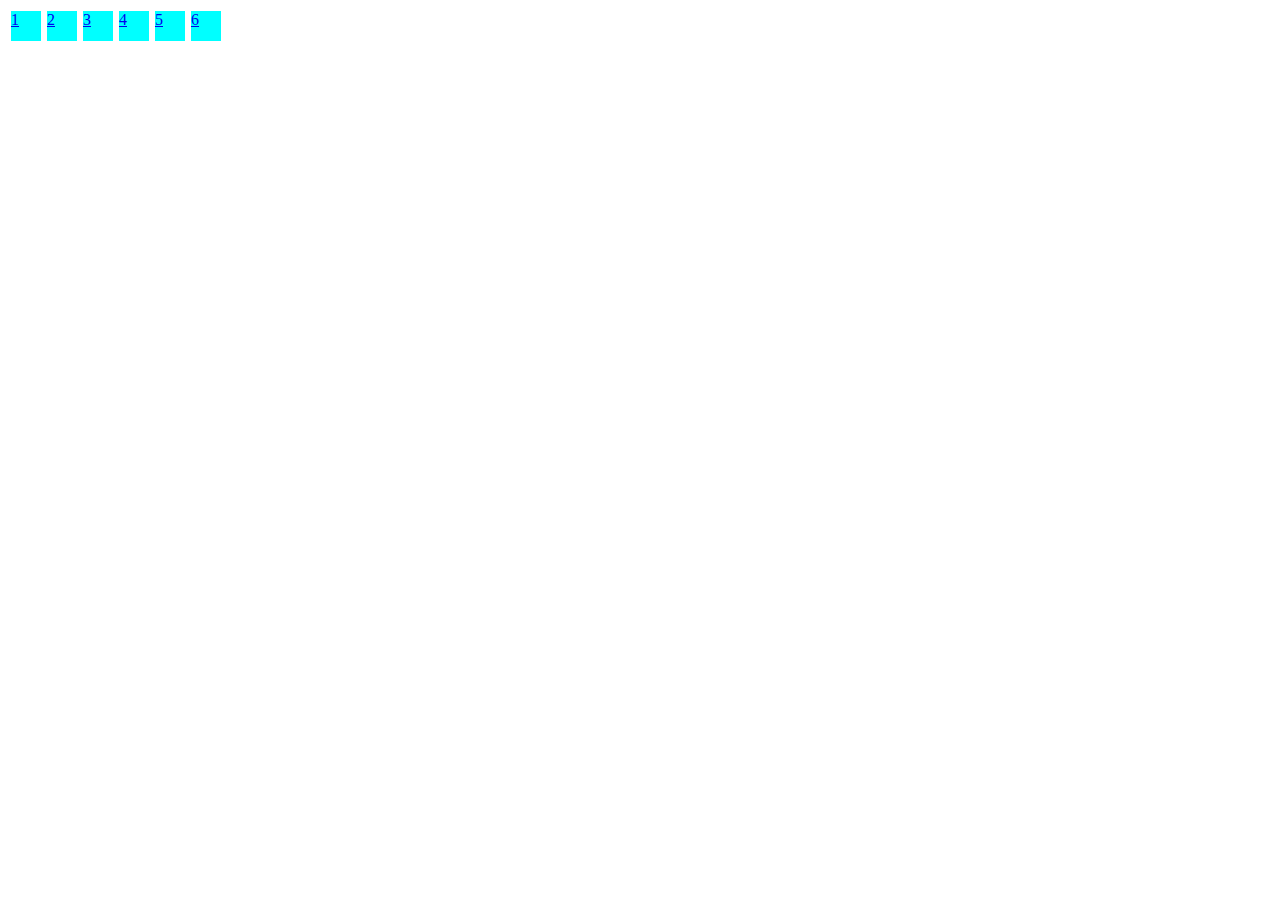
<file: ogani-master/test.html>
<!DOCTYPE html>
<html lang="en">

<head>
    <meta charset="UTF-8">
    <meta name="viewport" content="width=device-width, initial-scale=1.0">
    <title>Document</title>
</head>
<style>
    form {
        display: flex;
    }

    div {
        height: 30px;
        background-color: aqua;
        width: 30px;
        margin: 3px;
    }
</style>

<body>
    <form action="" id="page_number">
        <div><a id="page1" href="#">1</a></div>
        <div><a id="page2" href="#">2</a></div>
        <div><a id="page3" href="#">3</a></div>
        <div><a id="page4" href="#">4</a></div>
        <div><a id="page5" href="#">5</a></div>
        <div><a id="page6" href="#">6</a></div>
    </form>
    <script type="text/javascript">
        var aElements = document.querySelectorAll('#page_number a');
        aElements.forEach(function (a) {
            a.addEventListener('click', function (event) {
                var clickedId = event.target.id;
                
            });
        });
    </script>
</body>

</html>
</file>
<file: ogani-master/css/elegant-icons.css>
@font-face {
	font-family: 'ElegantIcons';
	src:url('../fonts/ElegantIcons.eot');
	src:url('../fonts/ElegantIcons.eot?#iefix') format('embedded-opentype'),
		url('../fonts/ElegantIcons.woff') format('woff'),
		url('../fonts/ElegantIcons.ttf') format('truetype'),
		url('../fonts/ElegantIcons.svg#ElegantIcons') format('svg');
	font-weight: normal;
	font-style: normal;
}

/* Use the following CSS code if you want to use data attributes for inserting your icons */
[data-icon]:before {
	font-family: 'ElegantIcons';
	content: attr(data-icon);
	speak: none;
	font-weight: normal;
	font-variant: normal;
	text-transform: none;
	line-height: 1;
	-webkit-font-smoothing: antialiased;
	-moz-osx-font-smoothing: grayscale;
}

/* Use the following CSS code if you want to have a class per icon */
/*
Instead of a list of all class selectors,
you can use the generic selector below, but it's slower:
[class*="your-class-prefix"] {
*/
.arrow_up, .arrow_down, .arrow_left, .arrow_right, .arrow_left-up, .arrow_right-up, .arrow_right-down, .arrow_left-down, .arrow-up-down, .arrow_up-down_alt, .arrow_left-right_alt, .arrow_left-right, .arrow_expand_alt2, .arrow_expand_alt, .arrow_condense, .arrow_expand, .arrow_move, .arrow_carrot-up, .arrow_carrot-down, .arrow_carrot-left, .arrow_carrot-right, .arrow_carrot-2up, .arrow_carrot-2down, .arrow_carrot-2left, .arrow_carrot-2right, .arrow_carrot-up_alt2, .arrow_carrot-down_alt2, .arrow_carrot-left_alt2, .arrow_carrot-right_alt2, .arrow_carrot-2up_alt2, .arrow_carrot-2down_alt2, .arrow_carrot-2left_alt2, .arrow_carrot-2right_alt2, .arrow_triangle-up, .arrow_triangle-down, .arrow_triangle-left, .arrow_triangle-right, .arrow_triangle-up_alt2, .arrow_triangle-down_alt2, .arrow_triangle-left_alt2, .arrow_triangle-right_alt2, .arrow_back, .icon_minus-06, .icon_plus, .icon_close, .icon_check, .icon_minus_alt2, .icon_plus_alt2, .icon_close_alt2, .icon_check_alt2, .icon_zoom-out_alt, .icon_zoom-in_alt, .icon_search, .icon_box-empty, .icon_box-selected, .icon_minus-box, .icon_plus-box, .icon_box-checked, .icon_circle-empty, .icon_circle-slelected, .icon_stop_alt2, .icon_stop, .icon_pause_alt2, .icon_pause, .icon_menu, .icon_menu-square_alt2, .icon_menu-circle_alt2, .icon_ul, .icon_ol, .icon_adjust-horiz, .icon_adjust-vert, .icon_document_alt, .icon_documents_alt, .icon_pencil, .icon_pencil-edit_alt, .icon_pencil-edit, .icon_folder-alt, .icon_folder-open_alt, .icon_folder-add_alt, .icon_info_alt, .icon_error-oct_alt, .icon_error-circle_alt, .icon_error-triangle_alt, .icon_question_alt2, .icon_question, .icon_comment_alt, .icon_chat_alt, .icon_vol-mute_alt, .icon_volume-low_alt, .icon_volume-high_alt, .icon_quotations, .icon_quotations_alt2, .icon_clock_alt, .icon_lock_alt, .icon_lock-open_alt, .icon_key_alt, .icon_cloud_alt, .icon_cloud-upload_alt, .icon_cloud-download_alt, .icon_image, .icon_images, .icon_lightbulb_alt, .icon_gift_alt, .icon_house_alt, .icon_genius, .icon_mobile, .icon_tablet, .icon_laptop, .icon_desktop, .icon_camera_alt, .icon_mail_alt, .icon_cone_alt, .icon_ribbon_alt, .icon_bag_alt, .icon_creditcard, .icon_cart_alt, .icon_paperclip, .icon_tag_alt, .icon_tags_alt, .icon_trash_alt, .icon_cursor_alt, .icon_mic_alt, .icon_compass_alt, .icon_pin_alt, .icon_pushpin_alt, .icon_map_alt, .icon_drawer_alt, .icon_toolbox_alt, .icon_book_alt, .icon_calendar, .icon_film, .icon_table, .icon_contacts_alt, .icon_headphones, .icon_lifesaver, .icon_piechart, .icon_refresh, .icon_link_alt, .icon_link, .icon_loading, .icon_blocked, .icon_archive_alt, .icon_heart_alt, .icon_star_alt, .icon_star-half_alt, .icon_star, .icon_star-half, .icon_tools, .icon_tool, .icon_cog, .icon_cogs, .arrow_up_alt, .arrow_down_alt, .arrow_left_alt, .arrow_right_alt, .arrow_left-up_alt, .arrow_right-up_alt, .arrow_right-down_alt, .arrow_left-down_alt, .arrow_condense_alt, .arrow_expand_alt3, .arrow_carrot_up_alt, .arrow_carrot-down_alt, .arrow_carrot-left_alt, .arrow_carrot-right_alt, .arrow_carrot-2up_alt, .arrow_carrot-2dwnn_alt, .arrow_carrot-2left_alt, .arrow_carrot-2right_alt, .arrow_triangle-up_alt, .arrow_triangle-down_alt, .arrow_triangle-left_alt, .arrow_triangle-right_alt, .icon_minus_alt, .icon_plus_alt, .icon_close_alt, .icon_check_alt, .icon_zoom-out, .icon_zoom-in, .icon_stop_alt, .icon_menu-square_alt, .icon_menu-circle_alt, .icon_document, .icon_documents, .icon_pencil_alt, .icon_folder, .icon_folder-open, .icon_folder-add, .icon_folder_upload, .icon_folder_download, .icon_info, .icon_error-circle, .icon_error-oct, .icon_error-triangle, .icon_question_alt, .icon_comment, .icon_chat, .icon_vol-mute, .icon_volume-low, .icon_volume-high, .icon_quotations_alt, .icon_clock, .icon_lock, .icon_lock-open, .icon_key, .icon_cloud, .icon_cloud-upload, .icon_cloud-download, .icon_lightbulb, .icon_gift, .icon_house, .icon_camera, .icon_mail, .icon_cone, .icon_ribbon, .icon_bag, .icon_cart, .icon_tag, .icon_tags, .icon_trash, .icon_cursor, .icon_mic, .icon_compass, .icon_pin, .icon_pushpin, .icon_map, .icon_drawer, .icon_toolbox, .icon_book, .icon_contacts, .icon_archive, .icon_heart, .icon_profile, .icon_group, .icon_grid-2x2, .icon_grid-3x3, .icon_music, .icon_pause_alt, .icon_phone, .icon_upload, .icon_download, .social_facebook, .social_twitter, .social_pinterest, .social_googleplus, .social_tumblr, .social_tumbleupon, .social_wordpress, .social_instagram, .social_dribbble, .social_vimeo, .social_linkedin, .social_rss, .social_deviantart, .social_share, .social_myspace, .social_skype, .social_youtube, .social_picassa, .social_googledrive, .social_flickr, .social_blogger, .social_spotify, .social_delicious, .social_facebook_circle, .social_twitter_circle, .social_pinterest_circle, .social_googleplus_circle, .social_tumblr_circle, .social_stumbleupon_circle, .social_wordpress_circle, .social_instagram_circle, .social_dribbble_circle, .social_vimeo_circle, .social_linkedin_circle, .social_rss_circle, .social_deviantart_circle, .social_share_circle, .social_myspace_circle, .social_skype_circle, .social_youtube_circle, .social_picassa_circle, .social_googledrive_alt2, .social_flickr_circle, .social_blogger_circle, .social_spotify_circle, .social_delicious_circle, .social_facebook_square, .social_twitter_square, .social_pinterest_square, .social_googleplus_square, .social_tumblr_square, .social_stumbleupon_square, .social_wordpress_square, .social_instagram_square, .social_dribbble_square, .social_vimeo_square, .social_linkedin_square, .social_rss_square, .social_deviantart_square, .social_share_square, .social_myspace_square, .social_skype_square, .social_youtube_square, .social_picassa_square, .social_googledrive_square, .social_flickr_square, .social_blogger_square, .social_spotify_square, .social_delicious_square, .icon_printer, .icon_calulator, .icon_building, .icon_floppy, .icon_drive, .icon_search-2, .icon_id, .icon_id-2, .icon_puzzle, .icon_like, .icon_dislike, .icon_mug, .icon_currency, .icon_wallet, .icon_pens, .icon_easel, .icon_flowchart, .icon_datareport, .icon_briefcase, .icon_shield, .icon_percent, .icon_globe, .icon_globe-2, .icon_target, .icon_hourglass, .icon_balance, .icon_rook, .icon_printer-alt, .icon_calculator_alt, .icon_building_alt, .icon_floppy_alt, .icon_drive_alt, .icon_search_alt, .icon_id_alt, .icon_id-2_alt, .icon_puzzle_alt, .icon_like_alt, .icon_dislike_alt, .icon_mug_alt, .icon_currency_alt, .icon_wallet_alt, .icon_pens_alt, .icon_easel_alt, .icon_flowchart_alt, .icon_datareport_alt, .icon_briefcase_alt, .icon_shield_alt, .icon_percent_alt, .icon_globe_alt, .icon_clipboard {
	font-family: 'ElegantIcons';
	speak: none;
	font-style: normal;
	font-weight: normal;
	font-variant: normal;
	text-transform: none;
	line-height: 1;
	-webkit-font-smoothing: antialiased;
}
.arrow_up:before {
	content: "\21";
}
.arrow_down:before {
	content: "\22";
}
.arrow_left:before {
	content: "\23";
}
.arrow_right:before {
	content: "\24";
}
.arrow_left-up:before {
	content: "\25";
}
.arrow_right-up:before {
	content: "\26";
}
.arrow_right-down:before {
	content: "\27";
}
.arrow_left-down:before {
	content: "\28";
}
.arrow-up-down:before {
	content: "\29";
}
.arrow_up-down_alt:before {
	content: "\2a";
}
.arrow_left-right_alt:before {
	content: "\2b";
}
.arrow_left-right:before {
	content: "\2c";
}
.arrow_expand_alt2:before {
	content: "\2d";
}
.arrow_expand_alt:before {
	content: "\2e";
}
.arrow_condense:before {
	content: "\2f";
}
.arrow_expand:before {
	content: "\30";
}
.arrow_move:before {
	content: "\31";
}
.arrow_carrot-up:before {
	content: "\32";
}
.arrow_carrot-down:before {
	content: "\33";
}
.arrow_carrot-left:before {
	content: "\34";
}
.arrow_carrot-right:before {
	content: "\35";
}
.arrow_carrot-2up:before {
	content: "\36";
}
.arrow_carrot-2down:before {
	content: "\37";
}
.arrow_carrot-2left:before {
	content: "\38";
}
.arrow_carrot-2right:before {
	content: "\39";
}
.arrow_carrot-up_alt2:before {
	content: "\3a";
}
.arrow_carrot-down_alt2:before {
	content: "\3b";
}
.arrow_carrot-left_alt2:before {
	content: "\3c";
}
.arrow_carrot-right_alt2:before {
	content: "\3d";
}
.arrow_carrot-2up_alt2:before {
	content: "\3e";
}
.arrow_carrot-2down_alt2:before {
	content: "\3f";
}
.arrow_carrot-2left_alt2:before {
	content: "\40";
}
.arrow_carrot-2right_alt2:before {
	content: "\41";
}
.arrow_triangle-up:before {
	content: "\42";
}
.arrow_triangle-down:before {
	content: "\43";
}
.arrow_triangle-left:before {
	content: "\44";
}
.arrow_triangle-right:before {
	content: "\45";
}
.arrow_triangle-up_alt2:before {
	content: "\46";
}
.arrow_triangle-down_alt2:before {
	content: "\47";
}
.arrow_triangle-left_alt2:before {
	content: "\48";
}
.arrow_triangle-right_alt2:before {
	content: "\49";
}
.arrow_back:before {
	content: "\4a";
}
.icon_minus-06:before {
	content: "\4b";
}
.icon_plus:before {
	content: "\4c";
}
.icon_close:before {
	content: "\4d";
}
.icon_check:before {
	content: "\4e";
}
.icon_minus_alt2:before {
	content: "\4f";
}
.icon_plus_alt2:before {
	content: "\50";
}
.icon_close_alt2:before {
	content: "\51";
}
.icon_check_alt2:before {
	content: "\52";
}
.icon_zoom-out_alt:before {
	content: "\53";
}
.icon_zoom-in_alt:before {
	content: "\54";
}
.icon_search:before {
	content: "\55";
}
.icon_box-empty:before {
	content: "\56";
}
.icon_box-selected:before {
	content: "\57";
}
.icon_minus-box:before {
	content: "\58";
}
.icon_plus-box:before {
	content: "\59";
}
.icon_box-checked:before {
	content: "\5a";
}
.icon_circle-empty:before {
	content: "\5b";
}
.icon_circle-slelected:before {
	content: "\5c";
}
.icon_stop_alt2:before {
	content: "\5d";
}
.icon_stop:before {
	content: "\5e";
}
.icon_pause_alt2:before {
	content: "\5f";
}
.icon_pause:before {
	content: "\60";
}
.icon_menu:before {
	content: "\61";
}
.icon_menu-square_alt2:before {
	content: "\62";
}
.icon_menu-circle_alt2:before {
	content: "\63";
}
.icon_ul:before {
	content: "\64";
}
.icon_ol:before {
	content: "\65";
}
.icon_adjust-horiz:before {
	content: "\66";
}
.icon_adjust-vert:before {
	content: "\67";
}
.icon_document_alt:before {
	content: "\68";
}
.icon_documents_alt:before {
	content: "\69";
}
.icon_pencil:before {
	content: "\6a";
}
.icon_pencil-edit_alt:before {
	content: "\6b";
}
.icon_pencil-edit:before {
	content: "\6c";
}
.icon_folder-alt:before {
	content: "\6d";
}
.icon_folder-open_alt:before {
	content: "\6e";
}
.icon_folder-add_alt:before {
	content: "\6f";
}
.icon_info_alt:before {
	content: "\70";
}
.icon_error-oct_alt:before {
	content: "\71";
}
.icon_error-circle_alt:before {
	content: "\72";
}
.icon_error-triangle_alt:before {
	content: "\73";
}
.icon_question_alt2:before {
	content: "\74";
}
.icon_question:before {
	content: "\75";
}
.icon_comment_alt:before {
	content: "\76";
}
.icon_chat_alt:before {
	content: "\77";
}
.icon_vol-mute_alt:before {
	content: "\78";
}
.icon_volume-low_alt:before {
	content: "\79";
}
.icon_volume-high_alt:before {
	content: "\7a";
}
.icon_quotations:before {
	content: "\7b";
}
.icon_quotations_alt2:before {
	content: "\7c";
}
.icon_clock_alt:before {
	content: "\7d";
}
.icon_lock_alt:before {
	content: "\7e";
}
.icon_lock-open_alt:before {
	content: "\e000";
}
.icon_key_alt:before {
	content: "\e001";
}
.icon_cloud_alt:before {
	content: "\e002";
}
.icon_cloud-upload_alt:before {
	content: "\e003";
}
.icon_cloud-download_alt:before {
	content: "\e004";
}
.icon_image:before {
	content: "\e005";
}
.icon_images:before {
	content: "\e006";
}
.icon_lightbulb_alt:before {
	content: "\e007";
}
.icon_gift_alt:before {
	content: "\e008";
}
.icon_house_alt:before {
	content: "\e009";
}
.icon_genius:before {
	content: "\e00a";
}
.icon_mobile:before {
	content: "\e00b";
}
.icon_tablet:before {
	content: "\e00c";
}
.icon_laptop:before {
	content: "\e00d";
}
.icon_desktop:before {
	content: "\e00e";
}
.icon_camera_alt:before {
	content: "\e00f";
}
.icon_mail_alt:before {
	content: "\e010";
}
.icon_cone_alt:before {
	content: "\e011";
}
.icon_ribbon_alt:before {
	content: "\e012";
}
.icon_bag_alt:before {
	content: "\e013";
}
.icon_creditcard:before {
	content: "\e014";
}
.icon_cart_alt:before {
	content: "\e015";
}
.icon_paperclip:before {
	content: "\e016";
}
.icon_tag_alt:before {
	content: "\e017";
}
.icon_tags_alt:before {
	content: "\e018";
}
.icon_trash_alt:before {
	content: "\e019";
}
.icon_cursor_alt:before {
	content: "\e01a";
}
.icon_mic_alt:before {
	content: "\e01b";
}
.icon_compass_alt:before {
	content: "\e01c";
}
.icon_pin_alt:before {
	content: "\e01d";
}
.icon_pushpin_alt:before {
	content: "\e01e";
}
.icon_map_alt:before {
	content: "\e01f";
}
.icon_drawer_alt:before {
	content: "\e020";
}
.icon_toolbox_alt:before {
	content: "\e021";
}
.icon_book_alt:before {
	content: "\e022";
}
.icon_calendar:before {
	content: "\e023";
}
.icon_film:before {
	content: "\e024";
}
.icon_table:before {
	content: "\e025";
}
.icon_contacts_alt:before {
	content: "\e026";
}
.icon_headphones:before {
	content: "\e027";
}
.icon_lifesaver:before {
	content: "\e028";
}
.icon_piechart:before {
	content: "\e029";
}
.icon_refresh:before {
	content: "\e02a";
}
.icon_link_alt:before {
	content: "\e02b";
}
.icon_link:before {
	content: "\e02c";
}
.icon_loading:before {
	content: "\e02d";
}
.icon_blocked:before {
	content: "\e02e";
}
.icon_archive_alt:before {
	content: "\e02f";
}
.icon_heart_alt:before {
	content: "\e030";
}
.icon_star_alt:before {
	content: "\e031";
}
.icon_star-half_alt:before {
	content: "\e032";
}
.icon_star:before {
	content: "\e033";
}
.icon_star-half:before {
	content: "\e034";
}
.icon_tools:before {
	content: "\e035";
}
.icon_tool:before {
	content: "\e036";
}
.icon_cog:before {
	content: "\e037";
}
.icon_cogs:before {
	content: "\e038";
}
.arrow_up_alt:before {
	content: "\e039";
}
.arrow_down_alt:before {
	content: "\e03a";
}
.arrow_left_alt:before {
	content: "\e03b";
}
.arrow_right_alt:before {
	content: "\e03c";
}
.arrow_left-up_alt:before {
	content: "\e03d";
}
.arrow_right-up_alt:before {
	content: "\e03e";
}
.arrow_right-down_alt:before {
	content: "\e03f";
}
.arrow_left-down_alt:before {
	content: "\e040";
}
.arrow_condense_alt:before {
	content: "\e041";
}
.arrow_expand_alt3:before {
	content: "\e042";
}
.arrow_carrot_up_alt:before {
	content: "\e043";
}
.arrow_carrot-down_alt:before {
	content: "\e044";
}
.arrow_carrot-left_alt:before {
	content: "\e045";
}
.arrow_carrot-right_alt:before {
	content: "\e046";
}
.arrow_carrot-2up_alt:before {
	content: "\e047";
}
.arrow_carrot-2dwnn_alt:before {
	content: "\e048";
}
.arrow_carrot-2left_alt:before {
	content: "\e049";
}
.arrow_carrot-2right_alt:before {
	content: "\e04a";
}
.arrow_triangle-up_alt:before {
	content: "\e04b";
}
.arrow_triangle-down_alt:before {
	content: "\e04c";
}
.arrow_triangle-left_alt:before {
	content: "\e04d";
}
.arrow_triangle-right_alt:before {
	content: "\e04e";
}
.icon_minus_alt:before {
	content: "\e04f";
}
.icon_plus_alt:before {
	content: "\e050";
}
.icon_close_alt:before {
	content: "\e051";
}
.icon_check_alt:before {
	content: "\e052";
}
.icon_zoom-out:before {
	content: "\e053";
}
.icon_zoom-in:before {
	content: "\e054";
}
.icon_stop_alt:before {
	content: "\e055";
}
.icon_menu-square_alt:before {
	content: "\e056";
}
.icon_menu-circle_alt:before {
	content: "\e057";
}
.icon_document:before {
	content: "\e058";
}
.icon_documents:before {
	content: "\e059";
}
.icon_pencil_alt:before {
	content: "\e05a";
}
.icon_folder:before {
	content: "\e05b";
}
.icon_folder-open:before {
	content: "\e05c";
}
.icon_folder-add:before {
	content: "\e05d";
}
.icon_folder_upload:before {
	content: "\e05e";
}
.icon_folder_download:before {
	content: "\e05f";
}
.icon_info:before {
	content: "\e060";
}
.icon_error-circle:before {
	content: "\e061";
}
.icon_error-oct:before {
	content: "\e062";
}
.icon_error-triangle:before {
	content: "\e063";
}
.icon_question_alt:before {
	content: "\e064";
}
.icon_comment:before {
	content: "\e065";
}
.icon_chat:before {
	content: "\e066";
}
.icon_vol-mute:before {
	content: "\e067";
}
.icon_volume-low:before {
	content: "\e068";
}
.icon_volume-high:before {
	content: "\e069";
}
.icon_quotations_alt:before {
	content: "\e06a";
}
.icon_clock:before {
	content: "\e06b";
}
.icon_lock:before {
	content: "\e06c";
}
.icon_lock-open:before {
	content: "\e06d";
}
.icon_key:before {
	content: "\e06e";
}
.icon_cloud:before {
	content: "\e06f";
}
.icon_cloud-upload:before {
	content: "\e070";
}
.icon_cloud-download:before {
	content: "\e071";
}
.icon_lightbulb:before {
	content: "\e072";
}
.icon_gift:before {
	content: "\e073";
}
.icon_house:before {
	content: "\e074";
}
.icon_camera:before {
	content: "\e075";
}
.icon_mail:before {
	content: "\e076";
}
.icon_cone:before {
	content: "\e077";
}
.icon_ribbon:before {
	content: "\e078";
}
.icon_bag:before {
	content: "\e079";
}
.icon_cart:before {
	content: "\e07a";
}
.icon_tag:before {
	content: "\e07b";
}
.icon_tags:before {
	content: "\e07c";
}
.icon_trash:before {
	content: "\e07d";
}
.icon_cursor:before {
	content: "\e07e";
}
.icon_mic:before {
	content: "\e07f";
}
.icon_compass:before {
	content: "\e080";
}
.icon_pin:before {
	content: "\e081";
}
.icon_pushpin:before {
	content: "\e082";
}
.icon_map:before {
	content: "\e083";
}
.icon_drawer:before {
	content: "\e084";
}
.icon_toolbox:before {
	content: "\e085";
}
.icon_book:before {
	content: "\e086";
}
.icon_contacts:before {
	content: "\e087";
}
.icon_archive:before {
	content: "\e088";
}
.icon_heart:before {
	content: "\e089";
}
.icon_profile:before {
	content: "\e08a";
}
.icon_group:before {
	content: "\e08b";
}
.icon_grid-2x2:before {
	content: "\e08c";
}
.icon_grid-3x3:before {
	content: "\e08d";
}
.icon_music:before {
	content: "\e08e";
}
.icon_pause_alt:before {
	content: "\e08f";
}
.icon_phone:before {
	content: "\e090";
}
.icon_upload:before {
	content: "\e091";
}
.icon_download:before {
	content: "\e092";
}
.social_facebook:before {
	content: "\e093";
}
.social_twitter:before {
	content: "\e094";
}
.social_pinterest:before {
	content: "\e095";
}
.social_googleplus:before {
	content: "\e096";
}
.social_tumblr:before {
	content: "\e097";
}
.social_tumbleupon:before {
	content: "\e098";
}
.social_wordpress:before {
	content: "\e099";
}
.social_instagram:before {
	content: "\e09a";
}
.social_dribbble:before {
	content: "\e09b";
}
.social_vimeo:before {
	content: "\e09c";
}
.social_linkedin:before {
	content: "\e09d";
}
.social_rss:before {
	content: "\e09e";
}
.social_deviantart:before {
	content: "\e09f";
}
.social_share:before {
	content: "\e0a0";
}
.social_myspace:before {
	content: "\e0a1";
}
.social_skype:before {
	content: "\e0a2";
}
.social_youtube:before {
	content: "\e0a3";
}
.social_picassa:before {
	content: "\e0a4";
}
.social_googledrive:before {
	content: "\e0a5";
}
.social_flickr:before {
	content: "\e0a6";
}
.social_blogger:before {
	content: "\e0a7";
}
.social_spotify:before {
	content: "\e0a8";
}
.social_delicious:before {
	content: "\e0a9";
}
.social_facebook_circle:before {
	content: "\e0aa";
}
.social_twitter_circle:before {
	content: "\e0ab";
}
.social_pinterest_circle:before {
	content: "\e0ac";
}
.social_googleplus_circle:before {
	content: "\e0ad";
}
.social_tumblr_circle:before {
	content: "\e0ae";
}
.social_stumbleupon_circle:before {
	content: "\e0af";
}
.social_wordpress_circle:before {
	content: "\e0b0";
}
.social_instagram_circle:before {
	content: "\e0b1";
}
.social_dribbble_circle:before {
	content: "\e0b2";
}
.social_vimeo_circle:before {
	content: "\e0b3";
}
.social_linkedin_circle:before {
	content: "\e0b4";
}
.social_rss_circle:before {
	content: "\e0b5";
}
.social_deviantart_circle:before {
	content: "\e0b6";
}
.social_share_circle:before {
	content: "\e0b7";
}
.social_myspace_circle:before {
	content: "\e0b8";
}
.social_skype_circle:before {
	content: "\e0b9";
}
.social_youtube_circle:before {
	content: "\e0ba";
}
.social_picassa_circle:before {
	content: "\e0bb";
}
.social_googledrive_alt2:before {
	content: "\e0bc";
}
.social_flickr_circle:before {
	content: "\e0bd";
}
.social_blogger_circle:before {
	content: "\e0be";
}
.social_spotify_circle:before {
	content: "\e0bf";
}
.social_delicious_circle:before {
	content: "\e0c0";
}
.social_facebook_square:before {
	content: "\e0c1";
}
.social_twitter_square:before {
	content: "\e0c2";
}
.social_pinterest_square:before {
	content: "\e0c3";
}
.social_googleplus_square:before {
	content: "\e0c4";
}
.social_tumblr_square:before {
	content: "\e0c5";
}
.social_stumbleupon_square:before {
	content: "\e0c6";
}
.social_wordpress_square:before {
	content: "\e0c7";
}
.social_instagram_square:before {
	content: "\e0c8";
}
.social_dribbble_square:before {
	content: "\e0c9";
}
.social_vimeo_square:before {
	content: "\e0ca";
}
.social_linkedin_square:before {
	content: "\e0cb";
}
.social_rss_square:before {
	content: "\e0cc";
}
.social_deviantart_square:before {
	content: "\e0cd";
}
.social_share_square:before {
	content: "\e0ce";
}
.social_myspace_square:before {
	content: "\e0cf";
}
.social_skype_square:before {
	content: "\e0d0";
}
.social_youtube_square:before {
	content: "\e0d1";
}
.social_picassa_square:before {
	content: "\e0d2";
}
.social_googledrive_square:before {
	content: "\e0d3";
}
.social_flickr_square:before {
	content: "\e0d4";
}
.social_blogger_square:before {
	content: "\e0d5";
}
.social_spotify_square:before {
	content: "\e0d6";
}
.social_delicious_square:before {
	content: "\e0d7";
}
.icon_printer:before {
	content: "\e103";
}
.icon_calulator:before {
	content: "\e0ee";
}
.icon_building:before {
	content: "\e0ef";
}
.icon_floppy:before {
	content: "\e0e8";
}
.icon_drive:before {
	content: "\e0ea";
}
.icon_search-2:before {
	content: "\e101";
}
.icon_id:before {
	content: "\e107";
}
.icon_id-2:before {
	content: "\e108";
}
.icon_puzzle:before {
	content: "\e102";
}
.icon_like:before {
	content: "\e106";
}
.icon_dislike:before {
	content: "\e0eb";
}
.icon_mug:before {
	content: "\e105";
}
.icon_currency:before {
	content: "\e0ed";
}
.icon_wallet:before {
	content: "\e100";
}
.icon_pens:before {
	content: "\e104";
}
.icon_easel:before {
	content: "\e0e9";
}
.icon_flowchart:before {
	content: "\e109";
}
.icon_datareport:before {
	content: "\e0ec";
}
.icon_briefcase:before {
	content: "\e0fe";
}
.icon_shield:before {
	content: "\e0f6";
}
.icon_percent:before {
	content: "\e0fb";
}
.icon_globe:before {
	content: "\e0e2";
}
.icon_globe-2:before {
	content: "\e0e3";
}
.icon_target:before {
	content: "\e0f5";
}
.icon_hourglass:before {
	content: "\e0e1";
}
.icon_balance:before {
	content: "\e0ff";
}
.icon_rook:before {
	content: "\e0f8";
}
.icon_printer-alt:before {
	content: "\e0fa";
}
.icon_calculator_alt:before {
	content: "\e0e7";
}
.icon_building_alt:before {
	content: "\e0fd";
}
.icon_floppy_alt:before {
	content: "\e0e4";
}
.icon_drive_alt:before {
	content: "\e0e5";
}
.icon_search_alt:before {
	content: "\e0f7";
}
.icon_id_alt:before {
	content: "\e0e0";
}
.icon_id-2_alt:before {
	content: "\e0fc";
}
.icon_puzzle_alt:before {
	content: "\e0f9";
}
.icon_like_alt:before {
	content: "\e0dd";
}
.icon_dislike_alt:before {
	content: "\e0f1";
}
.icon_mug_alt:before {
	content: "\e0dc";
}
.icon_currency_alt:before {
	content: "\e0f3";
}
.icon_wallet_alt:before {
	content: "\e0d8";
}
.icon_pens_alt:before {
	content: "\e0db";
}
.icon_easel_alt:before {
	content: "\e0f0";
}
.icon_flowchart_alt:before {
	content: "\e0df";
}
.icon_datareport_alt:before {
	content: "\e0f2";
}
.icon_briefcase_alt:before {
	content: "\e0f4";
}
.icon_shield_alt:before {
	content: "\e0d9";
}
.icon_percent_alt:before {
	content: "\e0da";
}
.icon_globe_alt:before {
	content: "\e0de";
}
.icon_clipboard:before {
	content: "\e0e6";
}


	.glyph {
		float: left;
		text-align: center;
		padding: .75em;
		margin: .4em 1.5em .75em 0;
		width: 6em;
text-shadow: none;
	}
        .glyph_big {
        font-size: 128px;
        color: #59c5dc;
        float: left;
        margin-right: 20px;
        }

        .glyph div { padding-bottom: 10px;}

	.glyph input {
		font-family: consolas, monospace;
		font-size: 12px;
		width: 100%;
		text-align: center;
		border: 0;
		box-shadow: 0 0 0 1px #ccc;
		padding: .2em;
                -moz-border-radius: 5px;
                -webkit-border-radius: 5px;
	}
	.centered {
		margin-left: auto;
		margin-right: auto;
	}
	.glyph .fs1 {
		font-size: 2em;
	}
</file>
<file: ogani-master/css/nice-select.css>
.nice-select {
  -webkit-tap-highlight-color: transparent;
  background-color: #fff;
  border-radius: 5px;
  border: solid 1px #e8e8e8;
  box-sizing: border-box;
  clear: both;
  cursor: pointer;
  display: block;
  float: left;
  font-family: inherit;
  font-size: 14px;
  font-weight: normal;
  height: 42px;
  line-height: 40px;
  outline: none;
  padding-left: 18px;
  padding-right: 30px;
  position: relative;
  text-align: left !important;
  -webkit-transition: all 0.2s ease-in-out;
  transition: all 0.2s ease-in-out;
  -webkit-user-select: none;
     -moz-user-select: none;
      -ms-user-select: none;
          user-select: none;
  white-space: nowrap;
  width: auto; }
  .nice-select:hover {
    border-color: #dbdbdb; }
  .nice-select:active, .nice-select.open, .nice-select:focus {
    border-color: #999; }
  .nice-select:after {
    border-bottom: 2px solid #999;
    border-right: 2px solid #999;
    content: '';
    display: block;
    height: 5px;
    margin-top: -4px;
    pointer-events: none;
    position: absolute;
    right: 12px;
    top: 50%;
    -webkit-transform-origin: 66% 66%;
        -ms-transform-origin: 66% 66%;
            transform-origin: 66% 66%;
    -webkit-transform: rotate(45deg);
        -ms-transform: rotate(45deg);
            transform: rotate(45deg);
    -webkit-transition: all 0.15s ease-in-out;
    transition: all 0.15s ease-in-out;
    width: 5px; }
  .nice-select.open:after {
    -webkit-transform: rotate(-135deg);
        -ms-transform: rotate(-135deg);
            transform: rotate(-135deg); }
  .nice-select.open .list {
    opacity: 1;
    pointer-events: auto;
    -webkit-transform: scale(1) translateY(0);
        -ms-transform: scale(1) translateY(0);
            transform: scale(1) translateY(0); }
  .nice-select.disabled {
    border-color: #ededed;
    color: #999;
    pointer-events: none; }
    .nice-select.disabled:after {
      border-color: #cccccc; }
  .nice-select.wide {
    width: 100%; }
    .nice-select.wide .list {
      left: 0 !important;
      right: 0 !important; }
  .nice-select.right {
    float: right; }
    .nice-select.right .list {
      left: auto;
      right: 0; }
  .nice-select.small {
    font-size: 12px;
    height: 36px;
    line-height: 34px; }
    .nice-select.small:after {
      height: 4px;
      width: 4px; }
    .nice-select.small .option {
      line-height: 34px;
      min-height: 34px; }
  .nice-select .list {
    background-color: #fff;
    border-radius: 5px;
    box-shadow: 0 0 0 1px rgba(68, 68, 68, 0.11);
    box-sizing: border-box;
    margin-top: 4px;
    opacity: 0;
    overflow: hidden;
    padding: 0;
    pointer-events: none;
    position: absolute;
    top: 100%;
    left: 0;
    -webkit-transform-origin: 50% 0;
        -ms-transform-origin: 50% 0;
            transform-origin: 50% 0;
    -webkit-transform: scale(0.75) translateY(-21px);
        -ms-transform: scale(0.75) translateY(-21px);
            transform: scale(0.75) translateY(-21px);
    -webkit-transition: all 0.2s cubic-bezier(0.5, 0, 0, 1.25), opacity 0.15s ease-out;
    transition: all 0.2s cubic-bezier(0.5, 0, 0, 1.25), opacity 0.15s ease-out;
    z-index: 9; }
    .nice-select .list:hover .option:not(:hover) {
      background-color: transparent !important; }
  .nice-select .option {
    cursor: pointer;
    font-weight: 400;
    line-height: 40px;
    list-style: none;
    min-height: 40px;
    outline: none;
    padding-left: 18px;
    padding-right: 29px;
    text-align: left;
    -webkit-transition: all 0.2s;
    transition: all 0.2s; }
    .nice-select .option:hover, .nice-select .option.focus, .nice-select .option.selected.focus {
      background-color: #f6f6f6; }
    .nice-select .option.selected {
      font-weight: bold; }
    .nice-select .option.disabled {
      background-color: transparent;
      color: #999;
      cursor: default; }

.no-csspointerevents .nice-select .list {
  display: none; }

.no-csspointerevents .nice-select.open .list {
  display: block; }
</file>
<file: ogani-master/css/style.css>
/******************************************************************
  Template Name: Ogani
  Description:  Ogani eCommerce  HTML Template
  Author: Colorlib
  Author URI: https://colorlib.com
  Version: 1.0
  Created: Colorlib
******************************************************************/

/*------------------------------------------------------------------
[Table of contents]

1.  Template default CSS
	1.1	Variables
	1.2	Mixins
	1.3	Flexbox
	1.4	Reset
2.  Helper Css
3.  Header Section
4.  Hero Section
5.  Service Section
6.  Categories Section
7.  Featured Section
8.  Latest Product Section
9.  Contact
10.  Footer Style
-------------------------------------------------------------------*/

/*----------------------------------------*/
/* Template default CSS
/*----------------------------------------*/

html,
body {
	height: 100%;
	font-family: "Cairo", sans-serif;
	-webkit-font-smoothing: antialiased;
	font-smoothing: antialiased;
}

h1,
h2,
h3,
h4,
h5,
h6 {
	margin: 0;
	color: #111111;
	font-weight: 400;
	font-family: "Cairo", sans-serif;
}

h1 {
	font-size: 70px;
}

h2 {
	font-size: 36px;
}

h3 {
	font-size: 30px;
}

h4 {
	font-size: 24px;
}

h5 {
	font-size: 18px;
}

h6 {
	font-size: 16px;
}

p {
	font-size: 16px;
	font-family: "Cairo", sans-serif;
	color: #6f6f6f;
	font-weight: 400;
	line-height: 26px;
	margin: 0 0 15px 0;
}

img {
	max-width: 100%;
}

input:focus,
select:focus,
button:focus,
textarea:focus {
	outline: none;
}

a:hover,
a:focus {
	text-decoration: none;
	outline: none;
	color: #ffffff;
}

ul,
ol {
	padding: 0;
	margin: 0;
}

/*---------------------
  Helper CSS
-----------------------*/

.section-title {
	margin-bottom: 50px;
	text-align: center;
}

.section-title h2 {
	color: #1c1c1c;
	font-weight: 700;
	position: relative;
}

.section-title h2:after {
	position: absolute;
	left: 0;
	bottom: -15px;
	right: 0;
	height: 4px;
	width: 80px;
	background: #7fad39;
	content: "";
	margin: 0 auto;
}

.set-bg {
	background-repeat: no-repeat;
	background-size: cover;
	background-position: top center;
}

.spad {
	padding-top: 100px;
	padding-bottom: 100px;
}

.text-white h1,
.text-white h2,
.text-white h3,
.text-white h4,
.text-white h5,
.text-white h6,
.text-white p,
.text-white span,
.text-white li,
.text-white a {
	color: #fff;
}

/* buttons */

.primary-btn {
	display: inline-block;
	font-size: 14px;
	padding: 10px 28px 10px;
	color: #ffffff;
	text-transform: uppercase;
	font-weight: 700;
	background: #7fad39;
	letter-spacing: 2px;
}

.site-btn {
	font-size: 14px;
	color: #ffffff;
	font-weight: 800;
	text-transform: uppercase;
	display: inline-block;
	padding: 13px 30px 12px;
	background: #7fad39;
	border: none;
}

/* Preloder */

#preloder {
	position: fixed;
	width: 100%;
	height: 100%;
	top: 0;
	left: 0;
	z-index: 999999;
	background: #000;
}

.loader {
	width: 40px;
	height: 40px;
	position: absolute;
	top: 50%;
	left: 50%;
	margin-top: -13px;
	margin-left: -13px;
	border-radius: 60px;
	animation: loader 0.8s linear infinite;
	-webkit-animation: loader 0.8s linear infinite;
}

@keyframes loader {
	0% {
		-webkit-transform: rotate(0deg);
		transform: rotate(0deg);
		border: 4px solid #f44336;
		border-left-color: transparent;
	}
	50% {
		-webkit-transform: rotate(180deg);
		transform: rotate(180deg);
		border: 4px solid #673ab7;
		border-left-color: transparent;
	}
	100% {
		-webkit-transform: rotate(360deg);
		transform: rotate(360deg);
		border: 4px solid #f44336;
		border-left-color: transparent;
	}
}

@-webkit-keyframes loader {
	0% {
		-webkit-transform: rotate(0deg);
		border: 4px solid #f44336;
		border-left-color: transparent;
	}
	50% {
		-webkit-transform: rotate(180deg);
		border: 4px solid #673ab7;
		border-left-color: transparent;
	}
	100% {
		-webkit-transform: rotate(360deg);
		border: 4px solid #f44336;
		border-left-color: transparent;
	}
}

/*---------------------
  Header
-----------------------*/

.header__top {
	background: #f5f5f5;
}

.header__top__left {
	padding: 10px 0 13px;
}

.header__top__left ul li {
	font-size: 14px;
	color: #1c1c1c;
	display: inline-block;
	margin-right: 45px;
	position: relative;
}

.header__top__left ul li:after {
	position: absolute;
	right: -25px;
	top: 1px;
	height: 20px;
	width: 1px;
	background: #000000;
	opacity: 0.1;
	content: "";
}

.header__top__left ul li:last-child {
	margin-right: 0;
}

.header__top__left ul li:last-child:after {
	display: none;
}

.header__top__left ul li i {
	color: #252525;
	margin-right: 5px;
}

.header__top__right {
	text-align: right;
	padding: 10px 0 13px;
}

.header__top__right__social {
	position: relative;
	display: inline-block;
	margin-right: 35px;
}

.header__top__right__social:after {
	position: absolute;
	right: -20px;
	top: 1px;
	height: 20px;
	width: 1px;
	background: #000000;
	opacity: 0.1;
	content: "";
}

.header__top__right__social a {
	font-size: 14px;
	display: inline-block;
	color: #1c1c1c;
	margin-right: 20px;
}

.header__top__right__social a:last-child {
	margin-right: 0;
}

.header__top__right__language {
	position: relative;
	display: inline-block;
	margin-right: 40px;
	cursor: pointer;
}

.header__top__right__language:hover ul {
	top: 23px;
	opacity: 1;
	visibility: visible;
}

.header__top__right__language:after {
	position: absolute;
	right: -21px;
	top: 1px;
	height: 20px;
	width: 1px;
	background: #000000;
	opacity: 0.1;
	content: "";
}

.header__top__right__language img {
	margin-right: 6px;
}

.header__top__right__language div {
	font-size: 14px;
	color: #1c1c1c;
	display: inline-block;
	margin-right: 4px;
}

.header__top__right__language span {
	font-size: 14px;
	color: #1c1c1c;
	position: relative;
	top: 2px;
}

.header__top__right__language ul {
	background: #222222;
	width: 100px;
	text-align: left;
	padding: 5px 0;
	position: absolute;
	left: 0;
	top: 43px;
	z-index: 9;
	opacity: 0;
	visibility: hidden;
	-webkit-transition: all, 0.3s;
	-moz-transition: all, 0.3s;
	-ms-transition: all, 0.3s;
	-o-transition: all, 0.3s;
	transition: all, 0.3s;
}

.header__top__right__language ul li {
	list-style: none;
}

.header__top__right__language ul li a {
	font-size: 14px;
	color: #ffffff;
	padding: 5px 10px;
}

.header__top__right__auth {
	display: inline-block;
}

.header__top__right__auth a {
	display: block;
	font-size: 14px;
	color: #1c1c1c;
}

.header__top__right__auth a i {
	margin-right: 6px;
}

.header__logo {
	padding: 15px 0;
}

.header__logo a {
	display: inline-block;
}

.header__menu {
	padding: 24px 0;
}

.header__menu ul li {
	list-style: none;
	display: inline-block;
	margin-right: 50px;
	position: relative;
}

.header__menu ul li .header__menu__dropdown {
	position: absolute;
	left: 0;
	top: 50px;
	background: #222222;
	width: 180px;
	z-index: 9;
	padding: 5px 0;
	-webkit-transition: all, 0.3s;
	-moz-transition: all, 0.3s;
	-ms-transition: all, 0.3s;
	-o-transition: all, 0.3s;
	transition: all, 0.3s;
	opacity: 0;
	visibility: hidden;
}

.header__menu ul li .header__menu__dropdown li {
	margin-right: 0;
	display: block;
}

.header__menu ul li .header__menu__dropdown li:hover>a {
	color: #7fad39;
}

.header__menu ul li .header__menu__dropdown li a {
	text-transform: capitalize;
	color: #ffffff;
	font-weight: 400;
	padding: 5px 15px;
}

.header__menu ul li.active a {
	color: #7fad39;
}

.header__menu ul li:hover .header__menu__dropdown {
	top: 30px;
	opacity: 1;
	visibility: visible;
}

.header__menu ul li:hover>a {
	color: #7fad39;
}

.header__menu ul li:last-child {
	margin-right: 0;
}

.header__menu ul li a {
	font-size: 14px;
	color: #252525;
	text-transform: uppercase;
	font-weight: 700;
	letter-spacing: 2px;
	-webkit-transition: all, 0.3s;
	-moz-transition: all, 0.3s;
	-ms-transition: all, 0.3s;
	-o-transition: all, 0.3s;
	transition: all, 0.3s;
	padding: 5px 0;
	display: block;
}

.header__cart {
	text-align: right;
	padding: 24px 0;
}

.header__cart ul {
	display: inline-block;
	margin-right: 25px;
}

.header__cart ul li {
	list-style: none;
	display: inline-block;
	margin-right: 15px;
}

.header__cart ul li:last-child {
	margin-right: 0;
}

.header__cart ul li a {
	position: relative;
}

.header__cart ul li a i {
	font-size: 18px;
	color: #1c1c1c;
}

.header__cart ul li a span {
	height: 13px;
	width: 13px;
	background: #7fad39;
	font-size: 10px;
	color: #ffffff;
	line-height: 13px;
	text-align: center;
	font-weight: 700;
	display: inline-block;
	border-radius: 50%;
	position: absolute;
	top: 0;
	right: -12px;
}

.header__cart .header__cart__price {
	font-size: 14px;
	color: #6f6f6f;
	display: inline-block;
}

.header__cart .header__cart__price span {
	color: #252525;
	font-weight: 700;
}

.humberger__menu__wrapper {
	display: none;
}

.humberger__open {
	display: none;
}

/*---------------------
  Hero
-----------------------*/

.hero {
	padding-bottom: 50px;
}

.hero.hero-normal {
	padding-bottom: 30px;
}

.hero.hero-normal .hero__categories {
	position: relative;
}

.hero.hero-normal .hero__categories ul {
	display: none;
	position: absolute;
	left: 0;
	top: 46px;
	width: 100%;
	z-index: 9;
	background: #ffffff;
}

.hero.hero-normal .hero__search {
	margin-bottom: 0;
}

.hero__categories__all {
	background: #7fad39;
	position: relative;
	padding: 10px 25px 10px 40px;
	cursor: pointer;
}

.hero__categories__all i {
	font-size: 16px;
	color: #ffffff;
	margin-right: 10px;
}

.hero__categories__all span {
	font-size: 18px;
	font-weight: 700;
	color: #ffffff;
}

.hero__categories__all:after {
	position: absolute;
	right: 18px;
	top: 9px;
	content: "3";
	font-family: "ElegantIcons";
	font-size: 18px;
	color: #ffffff;
}

.hero__categories ul {
	border: 1px solid #ebebeb;
	padding-left: 40px;
	padding-top: 10px;
	padding-bottom: 12px;
}

.hero__categories ul li {
	list-style: none;
}

.hero__categories ul li a {
	font-size: 16px;
	color: #1c1c1c;
	line-height: 39px;
	display: block;
}

.hero__search {
	overflow: hidden;
	margin-bottom: 30px;
}

.hero__search__form {
	width: 610px;
	height: 50px;
	border: 1px solid #ebebeb;
	position: relative;
	float: left;
}

.hero__search__form form .hero__search__categories {
	width: 30%;
	float: left;
	font-size: 16px;
	color: #1c1c1c;
	font-weight: 700;
	padding-left: 18px;
	padding-top: 11px;
	position: relative;
}

.hero__search__form form .hero__search__categories:after {
	position: absolute;
	right: 0;
	top: 14px;
	height: 20px;
	width: 1px;
	background: #000000;
	opacity: 0.1;
	content: "";
}

.hero__search__form form .hero__search__categories span {
	position: absolute;
	right: 14px;
	top: 14px;
}

.hero__search__form form input {
	width: 70%;
	border: none;
	height: 48px;
	font-size: 16px;
	color: #b2b2b2;
	padding-left: 20px;
}

.hero__search__form form input::placeholder {
	color: #b2b2b2;
}

.hero__search__form form button {
	position: absolute;
	right: 0;
	top: -1px;
	height: 50px;
}

.hero__search__phone {
	float: right;
}

.hero__search__phone__icon {
	font-size: 18px;
	color: #7fad39;
	height: 50px;
	width: 50px;
	background: #f5f5f5;
	line-height: 50px;
	text-align: center;
	border-radius: 50%;
	float: left;
	margin-right: 20px;
}

.hero__search__phone__text {
	overflow: hidden;
}

.hero__search__phone__text h5 {
	color: #1c1c1c;
	font-weight: 700;
	margin-bottom: 5px;
}

.hero__search__phone__text span {
	font-size: 14px;
	color: #6f6f6f;
}

.hero__item {
	height: 431px;
	display: flex;
	align-items: center;
	padding-left: 75px;
}

.hero__text span {
	font-size: 14px;
	text-transform: uppercase;
	font-weight: 700;
	letter-spacing: 4px;
	color: #7fad39;
}

.hero__text h2 {
	font-size: 46px;
	color: #252525;
	line-height: 52px;
	font-weight: 700;
	margin: 10px 0;
}

.hero__text p {
	margin-bottom: 35px;
}

/*---------------------
  Categories
-----------------------*/

.categories__item {
	height: 270px;
	position: relative;
}

.categories__item h5 {
	position: absolute;
	left: 0;
	width: 100%;
	padding: 0 20px;
	bottom: 20px;
	text-align: center;
}

.categories__item h5 a {
	font-size: 18px;
	color: #1c1c1c;
	font-weight: 700;
	text-transform: uppercase;
	letter-spacing: 2px;
	padding: 12px 0 10px;
	background: #ffffff;
	display: block;
}

.categories__slider .col-lg-3 {
	max-width: 100%;
}

.categories__slider.owl-carousel .owl-nav button {
	font-size: 18px;
	color: #1c1c1c;
	height: 70px;
	width: 30px;
	line-height: 70px;
	text-align: center;
	border: 1px solid #ebebeb;
	position: absolute;
	left: -35px;
	top: 50%;
	-webkit-transform: translateY(-35px);
	background: #ffffff;
}

.categories__slider.owl-carousel .owl-nav button.owl-next {
	left: auto;
	right: -35px;
}

/*---------------------
  Featured
-----------------------*/

.featured {
	padding-top: 80px;
	padding-bottom: 40px;
}

.featured__controls {
	text-align: center;
	margin-bottom: 50px;
}

.featured__controls ul li {
	list-style: none;
	font-size: 18px;
	color: #1c1c1c;
	display: inline-block;
	margin-right: 25px;
	position: relative;
	cursor: pointer;
}

.featured__controls ul li.active:after {
	opacity: 1;
}

.featured__controls ul li:after {
	position: absolute;
	left: 0;
	bottom: -2px;
	width: 100%;
	height: 2px;
	background: #7fad39;
	content: "";
	opacity: 0;
}

.featured__controls ul li:last-child {
	margin-right: 0;
}

.featured__item {
	margin-bottom: 50px;
}

.featured__item:hover .featured__item__pic .featured__item__pic__hover {
	bottom: 20px;
}

.featured__item__pic {
	height: 270px;
	position: relative;
	overflow: hidden;
	background-position: center center;
}

.featured__item__pic__hover {
	position: absolute;
	left: 0;
	bottom: -50px;
	width: 100%;
	text-align: center;
	-webkit-transition: all, 0.5s;
	-moz-transition: all, 0.5s;
	-ms-transition: all, 0.5s;
	-o-transition: all, 0.5s;
	transition: all, 0.5s;
}

.featured__item__pic__hover li {
	list-style: none;
	display: inline-block;
	margin-right: 6px;
}

.featured__item__pic__hover li:last-child {
	margin-right: 0;
}

.featured__item__pic__hover li:hover a {
	background: #7fad39;
	border-color: #7fad39;
}

.featured__item__pic__hover li:hover a i {
	color: #ffffff;
	transform: rotate(360deg);
}

.featured__item__pic__hover li a {
	font-size: 16px;
	color: #1c1c1c;
	height: 40px;
	width: 40px;
	line-height: 40px;
	text-align: center;
	border: 1px solid #ebebeb;
	background: #ffffff;
	display: block;
	border-radius: 50%;
	-webkit-transition: all, 0.5s;
	-moz-transition: all, 0.5s;
	-ms-transition: all, 0.5s;
	-o-transition: all, 0.5s;
	transition: all, 0.5s;
}

.featured__item__pic__hover li a i {
	position: relative;
	transform: rotate(0);
	-webkit-transition: all, 0.3s;
	-moz-transition: all, 0.3s;
	-ms-transition: all, 0.3s;
	-o-transition: all, 0.3s;
	transition: all, 0.3s;
}

.featured__item__text {
	text-align: center;
	padding-top: 15px;
}

.featured__item__text h6 {
	margin-bottom: 10px;
}

.featured__item__text h6 a {
	color: #252525;
}

.featured__item__text h5 {
	color: #252525;
	font-weight: 700;
}

/*---------------------
  Latest Product
-----------------------*/

.latest-product {
	padding-top: 80px;
	padding-bottom: 0;
}

.latest-product__text h4 {
	font-weight: 700;
	color: #1c1c1c;
	margin-bottom: 45px;
}

.latest-product__slider.owl-carousel .owl-nav {
	position: absolute;
	right: 20px;
	top: -75px;
}

.latest-product__slider.owl-carousel .owl-nav button {
	height: 30px;
	width: 30px;
	background: #F3F6FA;
	border: 1px solid #e6e6e6;
	font-size: 14px;
	color: #636363;
	margin-right: 10px;
	line-height: 30px;
	text-align: center;
}

.latest-product__slider.owl-carousel .owl-nav button span {
	font-weight: 700;
}

.latest-product__slider.owl-carousel .owl-nav button:last-child {
	margin-right: 0;
}

.latest-product__item {
	margin-bottom: 20px;
	overflow: hidden;
	display: block;
}

.latest-product__item__pic {
	float: left;
	margin-right: 26px;
}

.latest-product__item__pic img {
	height: 110px;
	width: 110px;
}

.latest-product__item__text {
	overflow: hidden;
	padding-top: 10px;
}

.latest-product__item__text h6 {
	color: #252525;
	margin-bottom: 8px;
}

.latest-product__item__text span {
	font-size: 18px;
	display: block;
	color: #252525;
	font-weight: 700;
}

/*---------------------
  Form BLog
-----------------------*/

.from-blog {
	padding-top: 50px;
	padding-bottom: 50px;
}

.from-blog .blog__item {
	margin-bottom: 30px;
}

.from-blog__title {
	margin-bottom: 70px;
}

/*---------------------
  Breadcrumb
-----------------------*/

.breadcrumb-section {
	display: flex;
	align-items: center;
	padding: 45px 0 40px;
}

.breadcrumb__text h2 {
	font-size: 46px;
	color: #ffffff;
	font-weight: 700;
}

.breadcrumb__option a {
	display: inline-block;
	font-size: 16px;
	color: #ffffff;
	font-weight: 700;
	margin-right: 20px;
	position: relative;
}

.breadcrumb__option a:after {
	position: absolute;
	right: -12px;
	top: 13px;
	height: 1px;
	width: 10px;
	background: #ffffff;
	content: "";
}

.breadcrumb__option span {
	display: inline-block;
	font-size: 16px;
	color: #ffffff;
}

/*---------------------
  Sidebar
-----------------------*/

.sidebar__item {
	margin-bottom: 35px;
}

.sidebar__item.sidebar__item__color--option {
	overflow: hidden;
}

.sidebar__item h4 {
	color: #1c1c1c;
	font-weight: 700;
	margin-bottom: 25px;
}

.sidebar__item ul li {
	list-style: none;
}

.sidebar__item ul li a {
	font-size: 16px;
	color: #1c1c1c;
	line-height: 39px;
	display: block;
}

.sidebar__item .latest-product__text {
	position: relative;
}

.sidebar__item .latest-product__text h4 {
	margin-bottom: 45px;
}

.sidebar__item .latest-product__text .owl-carousel .owl-nav {
	right: 0;
}

.price-range-wrap .range-slider {
	margin-top: 20px;
}

.price-range-wrap .range-slider .price-input {
	position: relative;
}

.price-range-wrap .range-slider .price-input:after {
	position: absolute;
	left: 38px;
	top: 13px;
	height: 1px;
	width: 5px;
	background: #dd2222;
	content: "";
}

.price-range-wrap .range-slider .price-input input {
	font-size: 16px;
	color: #dd2222;
	font-weight: 700;
	max-width: 20%;
	border: none;
	display: inline-block;
}

.price-range-wrap .price-range {
	border-radius: 0;
}

.price-range-wrap .price-range.ui-widget-content {
	border: none;
	background: #ebebeb;
	height: 5px;
}

.price-range-wrap .price-range.ui-widget-content .ui-slider-handle {
	height: 13px;
	width: 13px;
	border-radius: 50%;
	background: #ffffff;
	border: none;
	-webkit-box-shadow: 0px 1px 10px rgba(0, 0, 0, 0.2);
	box-shadow: 0px 1px 10px rgba(0, 0, 0, 0.2);
	outline: none;
	cursor: pointer;
}

.price-range-wrap .price-range .ui-slider-range {
	background: #dd2222;
	border-radius: 0;
}

.price-range-wrap .price-range .ui-slider-range.ui-corner-all.ui-widget-header:last-child {
	background: #dd2222;
}

.sidebar__item__color {
	float: left;
	width: 40%;
}

.sidebar__item__color.sidebar__item__color--white label:after {
	border: 2px solid #333333;
	background: transparent;
}

.sidebar__item__color.sidebar__item__color--gray label:after {
	background: #E9A625;
}

.sidebar__item__color.sidebar__item__color--red label:after {
	background: #D62D2D;
}

.sidebar__item__color.sidebar__item__color--black label:after {
	background: #252525;
}

.sidebar__item__color.sidebar__item__color--blue label:after {
	background: #249BC8;
}

.sidebar__item__color.sidebar__item__color--green label:after {
	background: #3CC032;
}

.sidebar__item__color label {
	font-size: 16px;
	color: #333333;
	position: relative;
	padding-left: 32px;
	cursor: pointer;
}

.sidebar__item__color label input {
	position: absolute;
	visibility: hidden;
}

.sidebar__item__color label:after {
	position: absolute;
	left: 0;
	top: 5px;
	height: 14px;
	width: 14px;
	background: #222;
	content: "";
	border-radius: 50%;
}

.sidebar__item__size {
	display: inline-block;
	margin-right: 16px;
	margin-bottom: 10px;
}

.sidebar__item__size label {
	font-size: 12px;
	color: #6f6f6f;
	display: inline-block;
	padding: 8px 25px 6px;
	background: #f5f5f5;
	cursor: pointer;
	margin-bottom: 0;
}

.sidebar__item__size label input {
	position: absolute;
	visibility: hidden;
}

/*---------------------
  Shop Grid
-----------------------*/

.product {
	padding-top: 80px;
	padding-bottom: 80px;
}

.product__discount {
	padding-bottom: 50px;
}

.product__discount__title {
	text-align: left;
	margin-bottom: 65px;
}

.product__discount__title h2 {
	display: inline-block;
}

.product__discount__title h2:after {
	margin: 0;
	width: 100%;
}

.product__discount__item:hover .product__discount__item__pic .product__item__pic__hover {
	bottom: 20px;
}

.product__discount__item__pic {
	height: 270px;
	position: relative;
	overflow: hidden;
}

.product__discount__item__pic .product__discount__percent {
	height: 45px;
	width: 45px;
	background: #dd2222;
	border-radius: 50%;
	font-size: 14px;
	color: #ffffff;
	line-height: 45px;
	text-align: center;
	position: absolute;
	left: 15px;
	top: 15px;
}

.product__item__pic__hover {
	position: absolute;
	left: 0;
	bottom: -50px;
	width: 100%;
	text-align: center;
	-webkit-transition: all, 0.5s;
	-moz-transition: all, 0.5s;
	-ms-transition: all, 0.5s;
	-o-transition: all, 0.5s;
	transition: all, 0.5s;
}

.product__item__pic__hover li {
	list-style: none;
	display: inline-block;
	margin-right: 6px;
}

.product__item__pic__hover li:last-child {
	margin-right: 0;
}

.product__item__pic__hover li:hover a {
	background: #7fad39;
	border-color: #7fad39;
}

.product__item__pic__hover li:hover a i {
	color: #ffffff;
	transform: rotate(360deg);
}

.product__item__pic__hover li a {
	font-size: 16px;
	color: #1c1c1c;
	height: 40px;
	width: 40px;
	line-height: 40px;
	text-align: center;
	border: 1px solid #ebebeb;
	background: #ffffff;
	display: block;
	border-radius: 50%;
	-webkit-transition: all, 0.5s;
	-moz-transition: all, 0.5s;
	-ms-transition: all, 0.5s;
	-o-transition: all, 0.5s;
	transition: all, 0.5s;
}

.product__item__pic__hover li a i {
	position: relative;
	transform: rotate(0);
	-webkit-transition: all, 0.3s;
	-moz-transition: all, 0.3s;
	-ms-transition: all, 0.3s;
	-o-transition: all, 0.3s;
	transition: all, 0.3s;
}

.product__discount__item__text {
	text-align: center;
	padding-top: 20px;
}

.product__discount__item__text span {
	font-size: 14px;
	color: #b2b2b2;
	display: block;
	margin-bottom: 4px;
}

.product__discount__item__text h5 {
	margin-bottom: 6px;
}

.product__discount__item__text h5 a {
	color: #1c1c1c;
}

.product__discount__item__text .product__item__price {
	font-size: 18px;
	color: #1c1c1c;
	font-weight: 700;
}

.product__discount__item__text .product__item__price span {
	display: inline-block;
	font-weight: 400;
	text-decoration: line-through;
	margin-left: 10px;
}

.product__discount__slider .col-lg-4 {
	max-width: 100%;
}

.product__discount__slider.owl-carousel .owl-dots {
	text-align: center;
	margin-top: 30px;
}

.product__discount__slider.owl-carousel .owl-dots button {
	height: 12px;
	width: 12px;
	border: 1px solid #b2b2b2;
	border-radius: 50%;
	margin-right: 12px;
}

.product__discount__slider.owl-carousel .owl-dots button.active {
	background: #707070;
	border-color: #6f6f6f;
}

.product__discount__slider.owl-carousel .owl-dots button:last-child {
	margin-right: 0;
}

.filter__item {
	padding-top: 45px;
	border-top: 1px solid #ebebeb;
	padding-bottom: 20px;
}

.filter__sort {
	margin-bottom: 15px;
}

.filter__sort span {
	font-size: 16px;
	color: #6f6f6f;
	display: inline-block;
}

.filter__sort .nice-select {
	background-color: #fff;
	border-radius: 0;
	border: none;
	display: inline-block;
	float: none;
	height: 0;
	line-height: 0;
	padding-left: 18px;
	padding-right: 30px;
	font-size: 16px;
	color: #1c1c1c;
	font-weight: 700;
	cursor: pointer;
}

.filter__sort .nice-select span {
	color: #1c1c1c;
}

.filter__sort .nice-select:after {
	border-bottom: 1.5px solid #1c1c1c;
	border-right: 1.5px solid #1c1c1c;
	height: 8px;
	margin-top: 0;
	right: 16px;
	width: 8px;
	top: -5px;
}

.filter__sort .nice-select.open .list {
	opacity: 1;
	pointer-events: auto;
	-webkit-transform: scale(1) translateY(0);
	-ms-transform: scale(1) translateY(0);
	transform: scale(1) translateY(0);
}

.filter__sort .nice-select .list {
	border-radius: 0;
	margin-top: 0;
	top: 15px;
}

.filter__sort .nice-select .option {
	line-height: 30px;
	min-height: 30px;
}

.filter__found {
	text-align: center;
	margin-bottom: 15px;
}

.filter__found h6 {
	font-size: 16px;
	color: #b2b2b2;
}

.filter__found h6 span {
	color: #1c1c1c;
	font-weight: 700;
	margin-right: 5px;
}

.filter__option {
	text-align: right;
	margin-bottom: 15px;
}

.filter__option span {
	font-size: 24px;
	color: #b2b2b2;
	margin-right: 10px;
	cursor: pointer;
	-webkit-transition: all, 0.3s;
	-moz-transition: all, 0.3s;
	-ms-transition: all, 0.3s;
	-o-transition: all, 0.3s;
	transition: all, 0.3s;
}

.filter__option span:last-child {
	margin: 0;
}

.filter__option span:hover {
	color: #7fad39;
}

.product__item {
	margin-bottom: 50px;
}

.product__item:hover .product__item__pic .product__item__pic__hover {
	bottom: 20px;
}

.product__item__pic {
	height: 270px;
	position: relative;
	overflow: hidden;
}

.product__item__pic__hover {
	position: absolute;
	left: 0;
	bottom: -50px;
	width: 100%;
	text-align: center;
	-webkit-transition: all, 0.5s;
	-moz-transition: all, 0.5s;
	-ms-transition: all, 0.5s;
	-o-transition: all, 0.5s;
	transition: all, 0.5s;
}

.product__item__pic__hover li {
	list-style: none;
	display: inline-block;
	margin-right: 6px;
}

.product__item__pic__hover li:last-child {
	margin-right: 0;
}

.product__item__pic__hover li:hover a {
	background: #7fad39;
	border-color: #7fad39;
}

.product__item__pic__hover li:hover a i {
	color: #ffffff;
	transform: rotate(360deg);
}

.product__item__pic__hover li a {
	font-size: 16px;
	color: #1c1c1c;
	height: 40px;
	width: 40px;
	line-height: 40px;
	text-align: center;
	border: 1px solid #ebebeb;
	background: #ffffff;
	display: block;
	border-radius: 50%;
	-webkit-transition: all, 0.5s;
	-moz-transition: all, 0.5s;
	-ms-transition: all, 0.5s;
	-o-transition: all, 0.5s;
	transition: all, 0.5s;
}

.product__item__pic__hover li a i {
	position: relative;
	transform: rotate(0);
	-webkit-transition: all, 0.3s;
	-moz-transition: all, 0.3s;
	-ms-transition: all, 0.3s;
	-o-transition: all, 0.3s;
	transition: all, 0.3s;
}

.product__item__text {
	text-align: center;
	padding-top: 15px;
}

.product__item__text h6 {
	margin-bottom: 10px;
}

.product__item__text h6 a {
	color: #252525;
}

.product__item__text h5 {
	color: #252525;
	font-weight: 700;
}

.product__pagination,
.blog__pagination {
	padding-top: 10px;
}

.product__pagination a,
.blog__pagination a {
	display: inline-block;
	width: 30px;
	height: 30px;
	border: 1px solid #b2b2b2;
	font-size: 14px;
	color: #b2b2b2;
	font-weight: 700;
	line-height: 28px;
	text-align: center;
	margin-right: 16px;
	-webkit-transition: all, 0.3s;
	-moz-transition: all, 0.3s;
	-ms-transition: all, 0.3s;
	-o-transition: all, 0.3s;
	transition: all, 0.3s;
}

.product__pagination a:hover,
.blog__pagination a:hover {
	background: #7fad39;
	border-color: #7fad39;
	color: #ffffff;
}

.product__pagination a:last-child,
.blog__pagination a:last-child {
	margin-right: 0;
}

/*---------------------
  Shop Details
-----------------------*/

.product-details {
	padding-top: 80px;
}

.product__details__pic__item {
	margin-bottom: 20px;
}

.product__details__pic__item img {
	min-width: 100%;
}

.product__details__pic__slider img {
	cursor: pointer;
}

.product__details__pic__slider.owl-carousel .owl-item img {
	width: auto;
}

.product__details__text h3 {
	color: #252525;
	font-weight: 700;
	margin-bottom: 16px;
}

.product__details__text .product__details__rating {
	font-size: 14px;
	margin-bottom: 12px;
}

.product__details__text .product__details__rating i {
	margin-right: -2px;
	color: #EDBB0E;
}

.product__details__text .product__details__rating span {
	color: #dd2222;
	margin-left: 4px;
}

.product__details__text .product__details__price {
	font-size: 30px;
	color: #dd2222;
	font-weight: 600;
	margin-bottom: 15px;
}

.product__details__text p {
	margin-bottom: 45px;
}

.product__details__text .primary-btn {
	padding: 16px 28px 14px;
	margin-right: 6px;
	margin-bottom: 5px;
}

.product__details__text .heart-icon {
	display: inline-block;
	font-size: 16px;
	color: #6f6f6f;
	padding: 13px 16px 13px;
	background: #f5f5f5;
}

.product__details__text ul {
	border-top: 1px solid #ebebeb;
	padding-top: 40px;
	margin-top: 50px;
}

.product__details__text ul li {
	font-size: 16px;
	color: #1c1c1c;
	list-style: none;
	line-height: 36px;
}

.product__details__text ul li b {
	font-weight: 700;
	width: 170px;
	display: inline-block;
}

.product__details__text ul li span samp {
	color: #dd2222;
}

.product__details__text ul li .share {
	display: inline-block;
}

.product__details__text ul li .share a {
	display: inline-block;
	font-size: 15px;
	color: #1c1c1c;
	margin-right: 25px;
}

.product__details__text ul li .share a:last-child {
	margin-right: 0;
}

.product__details__quantity {
	display: inline-block;
	margin-right: 6px;
}

.pro-qty {
	width: 140px;
	height: 50px;
	display: inline-block;
	position: relative;
	text-align: center;
	background: #f5f5f5;
	margin-bottom: 5px;
}

.pro-qty input {
	height: 100%;
	width: 100%;
	font-size: 16px;
	color: #6f6f6f;
	width: 50px;
	border: none;
	background: #f5f5f5;
	text-align: center;
}

.pro-qty .qtybtn {
	width: 35px;
	font-size: 16px;
	color: #6f6f6f;
	cursor: pointer;
	display: inline-block;
}

.product__details__tab {
	padding-top: 85px;
}

.product__details__tab .nav-tabs {
	border-bottom: none;
	justify-content: center;
	position: relative;
}

.product__details__tab .nav-tabs:before {
	position: absolute;
	left: 0;
	top: 12px;
	height: 1px;
	width: 370px;
	background: #ebebeb;
	content: "";
}

.product__details__tab .nav-tabs:after {
	position: absolute;
	right: 0;
	top: 12px;
	height: 1px;
	width: 370px;
	background: #ebebeb;
	content: "";
}

.product__details__tab .nav-tabs li {
	margin-bottom: 0;
	margin-right: 65px;
}

.product__details__tab .nav-tabs li:last-child {
	margin-right: 0;
}

.product__details__tab .nav-tabs li a {
	font-size: 16px;
	color: #999999;
	font-weight: 700;
	border: none;
	border-top-left-radius: 0;
	border-top-right-radius: 0;
	padding: 0;
}

.product__details__tab .product__details__tab__desc {
	padding-top: 44px;
}

.product__details__tab .product__details__tab__desc h6 {
	font-weight: 700;
	color: #333333;
	margin-bottom: 26px;
}

.product__details__tab .product__details__tab__desc p {
	color: #666666;
}

/*---------------------
  Shop Details
-----------------------*/

.related-product {
	padding-bottom: 30px;
}

.related__product__title {
	margin-bottom: 70px;
}

/*---------------------
  Shop Cart
-----------------------*/

.shoping-cart {
	padding-top: 80px;
	padding-bottom: 80px;
}

.shoping__cart__table {
	margin-bottom: 30px;
}

.shoping__cart__table table {
	width: 100%;
	text-align: center;
}

.shoping__cart__table table thead tr {
	border-bottom: 1px solid #ebebeb;
}

.shoping__cart__table table thead th {
	font-size: 20px;
	font-weight: 700;
	color: #1c1c1c;
	padding-bottom: 20px;
}

.shoping__cart__table table thead th.shoping__product {
	text-align: left;
}

.shoping__cart__table table tbody tr td {
	padding-top: 30px;
	padding-bottom: 30px;
	border-bottom: 1px solid #ebebeb;
}

.shoping__cart__table table tbody tr td.shoping__cart__item {
	width: 630px;
	text-align: left;
}

.shoping__cart__table table tbody tr td.shoping__cart__item img {
	display: inline-block;
	margin-right: 25px;
}

.shoping__cart__table table tbody tr td.shoping__cart__item h5 {
	color: #1c1c1c;
	display: inline-block;
}

.shoping__cart__table table tbody tr td.shoping__cart__price {
	font-size: 18px;
	color: #1c1c1c;
	font-weight: 700;
	width: 100px;
}

.shoping__cart__table table tbody tr td.shoping__cart__total {
	font-size: 18px;
	color: #1c1c1c;
	font-weight: 700;
	width: 110px;
}

.shoping__cart__table table tbody tr td.shoping__cart__item__close {
	text-align: right;
}

.shoping__cart__table table tbody tr td.shoping__cart__item__close span {
	font-size: 24px;
	color: #b2b2b2;
	cursor: pointer;
}

.shoping__cart__table table tbody tr td.shoping__cart__quantity {
	width: 225px;
}

.shoping__cart__table table tbody tr td.shoping__cart__quantity .pro-qty {
	width: 120px;
	height: 40px;
}

.shoping__cart__table table tbody tr td.shoping__cart__quantity .pro-qty input {
	color: #1c1c1c;
}

.shoping__cart__table table tbody tr td.shoping__cart__quantity .pro-qty input::placeholder {
	color: #1c1c1c;
}

.shoping__cart__table table tbody tr td.shoping__cart__quantity .pro-qty .qtybtn {
	width: 15px;
}

.primary-btn.cart-btn {
	color: #6f6f6f;
	padding: 14px 30px 12px;
	background: #f5f5f5;
}

.primary-btn.cart-btn span {
	font-size: 14px;
}

.primary-btn.cart-btn.cart-btn-right {
	float: right;
}

.shoping__discount {
	margin-top: 45px;
}

.shoping__discount h5 {
	font-size: 20px;
	color: #1c1c1c;
	font-weight: 700;
	margin-bottom: 25px;
}

.shoping__discount form input {
	width: 255px;
	height: 46px;
	border: 1px solid #cccccc;
	font-size: 16px;
	color: #b2b2b2;
	text-align: center;
	display: inline-block;
	margin-right: 15px;
}

.shoping__discount form input::placeholder {
	color: #b2b2b2;
}

.shoping__discount form button {
	padding: 15px 30px 11px;
	font-size: 12px;
	letter-spacing: 4px;
	background: #6f6f6f;
}

.shoping__checkout {
	background: #f5f5f5;
	padding: 30px;
	padding-top: 20px;
	margin-top: 50px;
}

.shoping__checkout h5 {
	color: #1c1c1c;
	font-weight: 700;
	font-size: 20px;
	margin-bottom: 28px;
}

.shoping__checkout ul {
	margin-bottom: 28px;
}

.shoping__checkout ul li {
	font-size: 16px;
	color: #1c1c1c;
	font-weight: 700;
	list-style: none;
	overflow: hidden;
	border-bottom: 1px solid #ebebeb;
	padding-bottom: 13px;
	margin-bottom: 18px;
}

.shoping__checkout ul li:last-child {
	padding-bottom: 0;
	border-bottom: none;
	margin-bottom: 0;
}

.shoping__checkout ul li span {
	font-size: 18px;
	color: #dd2222;
	float: right;
}

.shoping__checkout .primary-btn {
	display: block;
	text-align: center;
}

/*---------------------
  Checkout
-----------------------*/

.checkout {
	padding-top: 80px;
	padding-bottom: 60px;
}

.checkout h6 {
	color: #999999;
	text-align: center;
	background: #f5f5f5;
	border-top: 1px solid #6AB963;
	padding: 12px 0 12px;
	margin-bottom: 75px;
}

.checkout h6 span {
	font-size: 16px;
	color: #6AB963;
	margin-right: 5px;
}

.checkout h6 a {
	text-decoration: underline;
	color: #999999;
}

.checkout__form h4 {
	color: #1c1c1c;
	font-weight: 700;
	border-bottom: 1px solid #e1e1e1;
	padding-bottom: 20px;
	margin-bottom: 25px;
}

.checkout__form p {
	column-rule: #b2b2b2;
}

.checkout__input {
	margin-bottom: 24px;
}

.checkout__input p {
	color: #1c1c1c;
	margin-bottom: 20px;
}

.checkout__input p span {
	color: #dd2222;
}

.checkout__input input {
	width: 100%;
	height: 46px;
	border: 1px solid #ebebeb;
	padding-left: 20px;
	font-size: 16px;
	color: #b2b2b2;
	border-radius: 4px;
}

.checkout__input input.checkout__input__add {
	margin-bottom: 20px;
}

.checkout__input input::placeholder {
	color: #b2b2b2;
}

.checkout__input__checkbox {
	margin-bottom: 10px;
}

.checkout__input__checkbox label {
	position: relative;
	font-size: 16px;
	color: #1c1c1c;
	padding-left: 40px;
	cursor: pointer;
}

.checkout__input__checkbox label input {
	position: absolute;
	visibility: hidden;
}

.checkout__input__checkbox label input:checked~.checkmark {
	background: #7fad39;
	border-color: #7fad39;
}

.checkout__input__checkbox label input:checked~.checkmark:after {
	opacity: 1;
}

.checkout__input__checkbox label .checkmark {
	position: absolute;
	left: 0;
	top: 4px;
	height: 16px;
	width: 14px;
	border: 1px solid #a6a6a6;
	content: "";
	border-radius: 4px;
}

.checkout__input__checkbox label .checkmark:after {
	position: absolute;
	left: 1px;
	top: 1px;
	width: 10px;
	height: 8px;
	border: solid white;
	border-width: 3px 3px 0px 0px;
	-webkit-transform: rotate(127deg);
	-ms-transform: rotate(127deg);
	transform: rotate(127deg);
	content: "";
	opacity: 0;
}

.checkout__order {
	background: #f5f5f5;
	padding: 40px;
	padding-top: 30px;
}

.checkout__order h4 {
	color: #1c1c1c;
	font-weight: 700;
	border-bottom: 1px solid #e1e1e1;
	padding-bottom: 20px;
	margin-bottom: 20px;
}

.checkout__order .checkout__order__products {
	font-size: 18px;
	color: #1c1c1c;
	font-weight: 700;
	margin-bottom: 10px;
}

.checkout__order .checkout__order__products span {
	float: right;
}

.checkout__order ul {
	margin-bottom: 12px;
}

.checkout__order ul li {
	font-size: 16px;
	color: #6f6f6f;
	line-height: 40px;
	list-style: none;
}

.checkout__order ul li span {
	font-weight: 700;
	float: right;
}

.checkout__order .checkout__order__subtotal {
	font-size: 18px;
	color: #1c1c1c;
	font-weight: 700;
	border-bottom: 1px solid #e1e1e1;
	border-top: 1px solid #e1e1e1;
	padding-bottom: 15px;
	margin-bottom: 15px;
	padding-top: 15px;
}

.checkout__order .checkout__order__subtotal span {
	float: right;
}

.checkout__order .checkout__input__checkbox label {
	padding-left: 20px;
}

.checkout__order .checkout__order__total {
	font-size: 18px;
	color: #1c1c1c;
	font-weight: 700;
	border-bottom: 1px solid #e1e1e1;
	padding-bottom: 15px;
	margin-bottom: 25px;
}

.checkout__order .checkout__order__total span {
	float: right;
	color: #dd2222;
}

.checkout__order button {
	font-size: 18px;
	letter-spacing: 2px;
	width: 100%;
	margin-top: 10px;
}

/*---------------------
  Blog
-----------------------*/

.blog__item {
	margin-bottom: 60px;
}

.blog__item__pic img {
	min-width: 100%;
}

.blog__item__text {
	padding-top: 25px;
}

.blog__item__text ul {
	margin-bottom: 15px;
}

.blog__item__text ul li {
	font-size: 16px;
	color: #b2b2b2;
	list-style: none;
	display: inline-block;
	margin-right: 15px;
}

.blog__item__text ul li:last-child {
	margin-right: 0;
}

.blog__item__text h5 {
	margin-bottom: 12px;
}

.blog__item__text h5 a {
	font-size: 20px;
	color: #1c1c1c;
	font-weight: 700;
}

.blog__item__text p {
	margin-bottom: 25px;
}

.blog__item__text .blog__btn {
	display: inline-block;
	font-size: 14px;
	color: #1c1c1c;
	text-transform: uppercase;
	letter-spacing: 1px;
	border: 1px solid #b2b2b2;
	padding: 14px 20px 12px;
	border-radius: 25px;
}

.blog__item__text .blog__btn span {
	position: relative;
	top: 1px;
	margin-left: 5px;
}

.blog__pagination {
	padding-top: 5px;
	position: relative;
}

.blog__pagination:before {
	position: absolute;
	left: 0;
	top: -29px;
	height: 1px;
	width: 100%;
	background: #000000;
	opacity: 0.1;
	content: "";
}

/*---------------------
  Blog Sidebar
-----------------------*/

.blog__sidebar {
	padding-top: 50px;
}

.blog__sidebar__item {
	margin-bottom: 50px;
}

.blog__sidebar__item h4 {
	color: #1c1c1c;
	font-weight: 700;
	margin-bottom: 25px;
}

.blog__sidebar__item ul li {
	list-style: none;
}

.blog__sidebar__item ul li a {
	font-size: 16px;
	color: #666666;
	line-height: 48px;
	-webkit-transition: all, 0.3s;
	-moz-transition: all, 0.3s;
	-ms-transition: all, 0.3s;
	-o-transition: all, 0.3s;
	transition: all, 0.3s;
}

.blog__sidebar__item ul li a:hover {
	color: #7fad39;
}

.blog__sidebar__search {
	margin-bottom: 50px;
}

.blog__sidebar__search form {
	position: relative;
}

.blog__sidebar__search form input {
	width: 100%;
	height: 46px;
	font-size: 16px;
	color: #6f6f6f;
	padding-left: 15px;
	border: 1px solid #e1e1e1;
	border-radius: 20px;
}

.blog__sidebar__search form input::placeholder {
	color: #6f6f6f;
}

.blog__sidebar__search form button {
	font-size: 16px;
	color: #6f6f6f;
	background: transparent;
	border: none;
	position: absolute;
	right: 0;
	top: 0;
	height: 100%;
	padding: 0px 18px;
}

.blog__sidebar__recent .blog__sidebar__recent__item {
	display: block;
}

.blog__sidebar__recent .blog__sidebar__recent__item:last-child {
	margin-bottom: 0;
}

.blog__sidebar__recent__item {
	overflow: hidden;
	margin-bottom: 20px;
}

.blog__sidebar__recent__item__pic {
	float: left;
	margin-right: 20px;
}

.blog__sidebar__recent__item__text {
	overflow: hidden;
}

.blog__sidebar__recent__item__text h6 {
	font-weight: 700;
	color: #333333;
	line-height: 20px;
	margin-bottom: 5px;
}

.blog__sidebar__recent__item__text span {
	font-size: 12px;
	color: #999999;
	text-transform: uppercase;
}

.blog__sidebar__item__tags a {
	font-size: 16px;
	color: #6f6f6f;
	background: #f5f5f5;
	display: inline-block;
	padding: 7px 26px 5px;
	margin-right: 6px;
	margin-bottom: 10px;
}

/*---------------------
  Blog Details Hero
-----------------------*/

.blog-details-hero {
	height: 350px;
	display: flex;
	align-items: center;
}

.blog__details__hero__text {
	text-align: center;
}

.blog__details__hero__text h2 {
	font-size: 46px;
	color: #ffffff;
	font-weight: 700;
	margin-bottom: 10px;
}

.blog__details__hero__text ul li {
	font-size: 16px;
	color: #ffffff;
	list-style: none;
	display: inline-block;
	margin-right: 45px;
	position: relative;
}

.blog__details__hero__text ul li:after {
	position: absolute;
	right: -26px;
	top: 0;
	content: "|";
}

.blog__details__hero__text ul li:last-child {
	margin-right: 0;
}

.blog__details__hero__text ul li:last-child:after {
	display: none;
}

/*---------------------
  Blog Details
-----------------------*/

.related-blog {
	padding-top: 70px;
	padding-bottom: 10px;
}

.related-blog-title {
	margin-bottom: 70px;
}

.blog-details {
	padding-bottom: 75px;
	border-bottom: 1px solid #e1e1e1;
}

.blog__details__text {
	margin-bottom: 45px;
}

.blog__details__text img {
	margin-bottom: 30px;
}

.blog__details__text p {
	font-size: 18px;
	line-height: 30px;
}

.blog__details__text h3 {
	color: #333333;
	font-weight: 700;
	line-height: 30px;
	margin-bottom: 30px;
}

.blog__details__author__pic {
	float: left;
	margin-right: 15px;
}

.blog__details__author__pic img {
	height: 92px;
	width: 92px;
	border-radius: 50%;
}

.blog__details__author__text {
	overflow: hidden;
	padding-top: 30px;
}

.blog__details__author__text h6 {
	color: #1c1c1c;
	font-weight: 700;
}

.blog__details__author__text span {
	font-size: 16px;
	color: #6f6f6f;
}

.blog__details__widget ul {
	margin-bottom: 5px;
}

.blog__details__widget ul li {
	font-size: 16px;
	color: #6f6f6f;
	list-style: none;
	line-height: 30px;
}

.blog__details__widget ul li span {
	color: #1c1c1c;
	font-weight: 700;
}

.blog__details__widget .blog__details__social a {
	display: inline-block;
	font-size: 20px;
	color: #6f6f6f;
	margin-right: 24px;
	-webkit-transition: all, 0.3s;
	-moz-transition: all, 0.3s;
	-ms-transition: all, 0.3s;
	-o-transition: all, 0.3s;
	transition: all, 0.3s;
}

.blog__details__widget .blog__details__social a:hover {
	color: #7fad39;
}

.blog__details__widget .blog__details__social a:last-child {
	margin-right: 0;
}

/*---------------------
  Footer
-----------------------*/

.footer {
	background: #F3F6FA;
	padding-top: 70px;
	padding-bottom: 0;
}

.footer__about {
	margin-bottom: 30px;
}

.footer__about ul li {
	font-size: 16px;
	color: #1c1c1c;
	line-height: 36px;
	list-style: none;
}

.footer__about__logo {
	margin-bottom: 15px;
}

.footer__about__logo a {
	display: inline-block;
}

.footer__widget {
	margin-bottom: 30px;
	overflow: hidden;
}

.footer__widget h6 {
	color: #1c1c1c;
	font-weight: 700;
	margin-bottom: 10px;
}

.footer__widget ul {
	width: 50%;
	float: left;
}

.footer__widget ul li {
	list-style: none;
}

.footer__widget ul li a {
	color: #1c1c1c;
	font-size: 14px;
	line-height: 32px;
}

.footer__widget p {
	font-size: 14px;
	color: #1c1c1c;
	margin-bottom: 30px;
}

.footer__widget form {
	position: relative;
	margin-bottom: 30px;
}

.footer__widget form input {
	width: 100%;
	font-size: 16px;
	padding-left: 20px;
	color: #1c1c1c;
	height: 46px;
	border: 1px solid #ededed;
}

.footer__widget form input::placeholder {
	color: #1c1c1c;
}

.footer__widget form button {
	position: absolute;
	right: 0;
	top: 0;
	padding: 0 26px;
	height: 100%;
}

.footer__widget .footer__widget__social a {
	display: inline-block;
	height: 41px;
	width: 41px;
	font-size: 16px;
	color: #404040;
	border: 1px solid #ededed;
	border-radius: 50%;
	line-height: 38px;
	text-align: center;
	background: #ffffff;
	-webkit-transition: all, 0.3s;
	-moz-transition: all, 0.3s;
	-ms-transition: all, 0.3s;
	-o-transition: all, 0.3s;
	transition: all, 0.3s;
	margin-right: 10px;
}

.footer__widget .footer__widget__social a:last-child {
	margin-right: 0;
}

.footer__widget .footer__widget__social a:hover {
	background: #7fad39;
	color: #ffffff;
	border-color: #ffffff;
}

.footer__copyright {
	border-top: 1px solid #ebebeb;
	padding: 15px 0;
	overflow: hidden;
	margin-top: 20px;
}

.footer__copyright__text {
	font-size: 14px;
	color: #1c1c1c;
	float: left;
	line-height: 25px;
}

.footer__copyright__payment {
	float: right;
}

/*---------------------
  Contact
-----------------------*/

.contact {
	padding-top: 80px;
	padding-bottom: 50px;
}

.contact__widget {
	margin-bottom: 30px;
}

.contact__widget span {
	font-size: 36px;
	color: #7fad39;
}

.contact__widget h4 {
	color: #1c1c1c;
	font-weight: 700;
	margin-bottom: 6px;
	margin-top: 18px;
}

.contact__widget p {
	color: #666666;
	margin-bottom: 0;
}

/*---------------------
  Map
-----------------------*/

.map {
	height: 500px;
	position: relative;
}

.map iframe {
	width: 100%;
}

.map .map-inside {
	position: absolute;
	left: 50%;
	top: 160px;
	-webkit-transform: translateX(-175px);
	-ms-transform: translateX(-175px);
	transform: translateX(-175px);
}

.map .map-inside i {
	font-size: 48px;
	color: #7fad39;
	position: absolute;
	bottom: -75px;
	left: 50%;
	-webkit-transform: translateX(-18px);
	-ms-transform: translateX(-18px);
	transform: translateX(-18px);
}

.map .map-inside .inside-widget {
	width: 350px;
	background: #ffffff;
	text-align: center;
	padding: 23px 0;
	position: relative;
	z-index: 1;
	-webkit-box-shadow: 0 0 20px 5px rgba(12, 7, 26, 0.15);
	box-shadow: 0 0 20px 5px rgba(12, 7, 26, 0.15);
}

.map .map-inside .inside-widget:after {
	position: absolute;
	left: 50%;
	bottom: -30px;
	-webkit-transform: translateX(-6px);
	-ms-transform: translateX(-6px);
	transform: translateX(-6px);
	border: 12px solid transparent;
	border-top: 30px solid #ffffff;
	content: "";
	z-index: -1;
}

.map .map-inside .inside-widget h4 {
	font-size: 22px;
	font-weight: 700;
	color: #1c1c1c;
	margin-bottom: 4px;
}

.map .map-inside .inside-widget ul li {
	list-style: none;
	font-size: 16px;
	color: #666666;
	line-height: 26px;
}

/*---------------------
  Contact Form
-----------------------*/

.contact__form__title {
	margin-bottom: 50px;
	text-align: center;
}

.contact__form__title h2 {
	color: #1c1c1c;
	font-weight: 700;
}

.contact-form {
	padding-top: 80px;
	padding-bottom: 80px;
}

.contact-form form input {
	width: 100%;
	height: 50px;
	font-size: 16px;
	color: #6f6f6f;
	padding-left: 20px;
	margin-bottom: 30px;
	border: 1px solid #ebebeb;
	border-radius: 4px;
}

.contact-form form input::placeholder {
	color: #6f6f6f;
}

.contact-form form textarea {
	width: 100%;
	height: 150px;
	font-size: 16px;
	color: #6f6f6f;
	padding-left: 20px;
	margin-bottom: 24px;
	border: 1px solid #ebebeb;
	border-radius: 4px;
	padding-top: 12px;
	resize: none;
}

.contact-form form textarea::placeholder {
	color: #6f6f6f;
}

.contact-form form button {
	font-size: 18px;
	letter-spacing: 2px;
}

/*--------------------------------- Responsive Media Quaries -----------------------------*/

@media only screen and (min-width: 1200px) {
	.container {
		max-width: 1170px;
	}
}

/* Medium Device = 1200px */

@media only screen and (min-width: 992px) and (max-width: 1199px) {
	.header__menu ul li {
		margin-right: 45px;
	}
	.hero__search__form {
		width: 490px;
	}
	.hero__categories__all {
		padding: 10px 25px 10px 20px;
	}
	.hero__categories ul {
		padding-left: 20px;
	}
	.latest-product__slider.owl-carousel .owl-nav {
		right: 0;
	}
	.product__details__tab .nav-tabs:before {
		width: 265px;
	}
	.product__details__tab .nav-tabs:after {
		width: 265px;
	}
	.shoping__discount form input {
		width: 240px;
	}
}

/* Tablet Device = 768px */

@media only screen and (min-width: 768px) and (max-width: 991px) {
	.hero__categories {
		margin-bottom: 30px;
	}
	.hero__search__form {
		width: 485px;
	}
	.categories__slider.owl-carousel .owl-nav button {
		left: -20px;
	}
	.categories__slider.owl-carousel .owl-nav button.owl-next {
		right: -20px;
	}
	.filter__sort .nice-select {
		padding-left: 5px;
		padding-right: 28px;
	}
	.product__details__quantity {
		margin-bottom: 10px;
	}
	.product__details__text .primary-btn {
		margin-bottom: 10px;
	}
	.product__details__tab .nav-tabs:before {
		width: 150px;
	}
	.product__details__tab .nav-tabs:after {
		width: 150px;
	}
	.blog__details__author {
		overflow: hidden;
		margin-bottom: 25px;
	}
	.humberger__open {
		display: block;
		font-size: 22px;
		color: #1c1c1c;
		height: 35px;
		width: 35px;
		line-height: 33px;
		text-align: center;
		border: 1px solid #1c1c1c;
		cursor: pointer;
		position: absolute;
		right: 15px;
		top: 22px;
	}
	.header .container {
		position: relative;
	}
	.humberger__menu__wrapper {
		width: 300px;
		background: #ffffff;
		position: fixed;
		left: -300px;
		top: 0;
		height: 100%;
		overflow-y: auto;
		z-index: 99;
		padding: 30px;
		padding-top: 50px;
		opacity: 0;
		display: block;
		-webkit-transition: all, 0.6s;
		-moz-transition: all, 0.6s;
		-ms-transition: all, 0.6s;
		-o-transition: all, 0.6s;
		transition: all, 0.6s;
	}
	.humberger__menu__wrapper.show__humberger__menu__wrapper {
		opacity: 1;
		left: 0;
	}
	.humberger__menu__logo {
		margin-bottom: 30px;
	}
	.humberger__menu__logo a {
		display: inline-block;
	}
	.humberger__menu__contact {
		padding: 10px 0 13px;
	}
	.humberger__menu__contact ul li {
		font-size: 14px;
		color: #1c1c1c;
		position: relative;
		line-height: 30px;
		list-style: none;
	}
	.humberger__menu__contact ul li i {
		color: #252525;
		margin-right: 5px;
	}
	.humberger__menu__cart ul {
		display: inline-block;
		margin-right: 25px;
	}
	.humberger__menu__cart ul li {
		list-style: none;
		display: inline-block;
		margin-right: 15px;
	}
	.humberger__menu__cart ul li:last-child {
		margin-right: 0;
	}
	.humberger__menu__cart ul li a {
		position: relative;
	}
	.humberger__menu__cart ul li a i {
		font-size: 18px;
		color: #1c1c1c;
	}
	.humberger__menu__cart ul li a span {
		height: 13px;
		width: 13px;
		background: #7fad39;
		font-size: 10px;
		color: #ffffff;
		line-height: 13px;
		text-align: center;
		font-weight: 700;
		display: inline-block;
		border-radius: 50%;
		position: absolute;
		top: 0;
		right: -12px;
	}
	.humberger__menu__cart .header__cart__price {
		font-size: 14px;
		color: #6f6f6f;
		display: inline-block;
	}
	.humberger__menu__cart .header__cart__price span {
		color: #252525;
		font-weight: 700;
	}
	.humberger__menu__cart {
		margin-bottom: 25px;
	}
	.humberger__menu__widget {
		margin-bottom: 20px;
	}
	.humberger__menu__widget .header__top__right__language {
		margin-right: 20px;
	}
	.humberger__menu__nav {
		display: none;
	}
	.humberger__menu__wrapper .header__top__right__social {
		display: block;
		margin-right: 0;
		margin-bottom: 20px;
	}
	.humberger__menu__wrapper .slicknav_btn {
		display: none;
	}
	.humberger__menu__wrapper .slicknav_nav .slicknav_item a {
		border-bottom: none !important;
	}
	.humberger__menu__wrapper .slicknav_nav {
		display: block !important;
	}
	.humberger__menu__wrapper .slicknav_menu {
		background: transparent;
		padding: 0;
		margin-bottom: 30px;
	}
	.humberger__menu__wrapper .slicknav_nav ul {
		margin: 0;
	}
	.humberger__menu__wrapper .slicknav_nav a {
		color: #1c1c1c;
		font-size: 16px;
		font-weight: 600;
		margin: 0;
		border-bottom: 1px solid #e1e1e1;
	}
	.humberger__menu__wrapper .slicknav_nav a:hover {
		-webkit-border-radius: 0;
		border-radius: 0;
		background: transparent;
		color: #7fad39;
	}
	.humberger__menu__wrapper .slicknav_nav .slicknav_row,
	.humberger__menu__wrapper .slicknav_nav a {
		padding: 8px 0;
	}
	.humberger__menu__overlay {
		position: fixed;
		left: 0;
		top: 0;
		height: 100%;
		width: 100%;
		background: rgba(0, 0, 0, 0.5);
		content: "";
		z-index: 98;
		visibility: hidden;
		-webkit-transition: all, 0.6s;
		-moz-transition: all, 0.6s;
		-ms-transition: all, 0.6s;
		-o-transition: all, 0.6s;
		transition: all, 0.6s;
	}
	.humberger__menu__overlay.active {
		visibility: visible;
	}
	.header__top {
		display: none;
	}
	.header__menu {
		display: none;
	}
	.header__cart {
		text-align: center;
		padding: 10px 0 24px;
	}
	.over_hid {
		overflow: hidden;
	}
}

/* Wide Mobile = 480px */

@media only screen and (max-width: 767px) {
	.hero__categories {
		margin-bottom: 30px;
	}
	.hero__search {
		margin-bottom: 30px;
	}
	.hero__search__form {
		width: 100%;
	}
	.hero__search__form form input {
		width: 100%;
	}
	.hero__search__form form .hero__search__categories {
		display: none;
	}
	.hero__search__phone {
		float: left;
		margin-top: 30px;
	}
	.categories__slider.owl-carousel .owl-nav {
		text-align: center;
		margin-top: 40px;
	}
	.categories__slider.owl-carousel .owl-nav button {
		position: relative;
		left: 0;
		top: 0;
		-webkit-transform: translateY(0);
	}
	.categories__slider.owl-carousel .owl-nav button.owl-next {
		right: -10px;
	}
	.footer__copyright {
		text-align: center;
	}
	.footer__copyright__text {
		float: none;
		margin-bottom: 25px;
	}
	.footer__copyright__payment {
		float: none;
	}
	.filter__item {
		text-align: center;
	}
	.filter__option {
		text-align: center;
	}
	.product__details__pic {
		margin-bottom: 40px;
	}
	.product__details__tab .nav-tabs:before {
		display: none;
	}
	.product__details__tab .nav-tabs:after {
		display: none;
	}
	.shoping__cart__table {
		overflow-y: auto;
	}
	.shoping__discount form input {
		margin-bottom: 15px;
	}
	.blog__details__author {
		overflow: hidden;
		margin-bottom: 25px;
	}
	.humberger__open {
		display: block;
		font-size: 22px;
		color: #1c1c1c;
		height: 35px;
		width: 35px;
		line-height: 33px;
		text-align: center;
		border: 1px solid #1c1c1c;
		cursor: pointer;
		position: absolute;
		right: 15px;
		top: 22px;
	}
	.header .container {
		position: relative;
	}
	.humberger__menu__wrapper {
		width: 300px;
		background: #ffffff;
		position: fixed;
		left: -300px;
		top: 0;
		height: 100%;
		overflow-y: auto;
		z-index: 99;
		padding: 30px;
		padding-top: 50px;
		opacity: 0;
		display: block;
		-webkit-transition: all, 0.6s;
		-moz-transition: all, 0.6s;
		-ms-transition: all, 0.6s;
		-o-transition: all, 0.6s;
		transition: all, 0.6s;
	}
	.humberger__menu__wrapper.show__humberger__menu__wrapper {
		opacity: 1;
		left: 0;
	}
	.humberger__menu__logo {
		margin-bottom: 30px;
	}
	.humberger__menu__logo a {
		display: inline-block;
	}
	.humberger__menu__contact {
		padding: 10px 0 13px;
	}
	.humberger__menu__contact ul li {
		font-size: 14px;
		color: #1c1c1c;
		position: relative;
		line-height: 30px;
		list-style: none;
	}
	.humberger__menu__contact ul li i {
		color: #252525;
		margin-right: 5px;
	}
	.humberger__menu__cart ul {
		display: inline-block;
		margin-right: 25px;
	}
	.humberger__menu__cart ul li {
		list-style: none;
		display: inline-block;
		margin-right: 15px;
	}
	.humberger__menu__cart ul li:last-child {
		margin-right: 0;
	}
	.humberger__menu__cart ul li a {
		position: relative;
	}
	.humberger__menu__cart ul li a i {
		font-size: 18px;
		color: #1c1c1c;
	}
	.humberger__menu__cart ul li a span {
		height: 13px;
		width: 13px;
		background: #7fad39;
		font-size: 10px;
		color: #ffffff;
		line-height: 13px;
		text-align: center;
		font-weight: 700;
		display: inline-block;
		border-radius: 50%;
		position: absolute;
		top: 0;
		right: -12px;
	}
	.humberger__menu__cart .header__cart__price {
		font-size: 14px;
		color: #6f6f6f;
		display: inline-block;
	}
	.humberger__menu__cart .header__cart__price span {
		color: #252525;
		font-weight: 700;
	}
	.humberger__menu__cart {
		margin-bottom: 25px;
	}
	.humberger__menu__widget {
		margin-bottom: 20px;
	}
	.humberger__menu__widget .header__top__right__language {
		margin-right: 20px;
	}
	.humberger__menu__nav {
		display: none;
	}
	.humberger__menu__wrapper .header__top__right__social {
		display: block;
		margin-right: 0;
		margin-bottom: 20px;
	}
	.humberger__menu__wrapper .slicknav_btn {
		display: none;
	}
	.humberger__menu__wrapper .slicknav_nav .slicknav_item a {
		border-bottom: none !important;
	}
	.humberger__menu__wrapper .slicknav_nav {
		display: block !important;
	}
	.humberger__menu__wrapper .slicknav_menu {
		background: transparent;
		padding: 0;
		margin-bottom: 30px;
	}
	.humberger__menu__wrapper .slicknav_nav ul {
		margin: 0;
	}
	.humberger__menu__wrapper .slicknav_nav a {
		color: #1c1c1c;
		font-size: 16px;
		font-weight: 600;
		margin: 0;
		border-bottom: 1px solid #e1e1e1;
	}
	.humberger__menu__wrapper .slicknav_nav a:hover {
		-webkit-border-radius: 0;
		border-radius: 0;
		background: transparent;
		color: #7fad39;
	}
	.humberger__menu__wrapper .slicknav_nav .slicknav_row,
	.humberger__menu__wrapper .slicknav_nav a {
		padding: 8px 0;
	}
	.humberger__menu__overlay {
		position: fixed;
		left: 0;
		top: 0;
		height: 100%;
		width: 100%;
		background: rgba(0, 0, 0, 0.5);
		content: "";
		z-index: 98;
		visibility: hidden;
		-webkit-transition: all, 0.6s;
		-moz-transition: all, 0.6s;
		-ms-transition: all, 0.6s;
		-o-transition: all, 0.6s;
		transition: all, 0.6s;
	}
	.humberger__menu__overlay.active {
		visibility: visible;
	}
	.header__top {
		display: none;
	}
	.header__menu {
		display: none;
	}
	.header__cart {
		text-align: center;
		padding: 10px 0 24px;
	}
	.over_hid {
		overflow: hidden;
	}
}

/* Small Device = 320px */

@media only screen and (max-width: 479px) {
	.hero__search__form form .hero__search__categories {
		display: none;
	}
	.featured__controls ul li {
		margin-bottom: 10px;
	}
	.product__details__text ul li b {
		width: 100px;
	}
	.product__details__tab .nav-tabs li {
		margin-right: 20px;
	}
	.shoping__cart__btns {
		text-align: center;
	}
	.primary-btn.cart-btn.cart-btn-right {
		float: none;
		margin-top: 10px;
	}
	.shoping__checkout .primary-btn {
		display: block;
		text-align: center;
		padding: 10px 15px 10px;
	}
	.map .map-inside {
		-webkit-transform: translateX(-125px);
		-ms-transform: translateX(-125px);
		transform: translateX(-125px);
	}
	.map .map-inside .inside-widget {
		width: 250px;
	}
	.product__details__tab .nav-tabs li {
		margin-right: 15px;
	}
	.shoping__discount form input {
		width: 100%;
	}
	.checkout__order {
		padding: 20px;
	}
	.blog__details__hero__text h2 {
		font-size: 24px;
	}
}
</file>
<file: ogani-master/mystyle.css>
#link-product {
    display: flex;
    align-items: center;
    justify-content: center;
    margin: 40px auto;
}

#link-product >a {
    height: 50px;
    width: 150px;
    border-radius: 25px;
    font-size: 25px;
    border: 1px solid blue;
    display: flex;
    align-items: center;
    justify-content: center;
    color: #000;
}

#link-product #listProduct:hover{
    color: blue;
    background-color: rgb(251, 245, 245);
}
</file>
